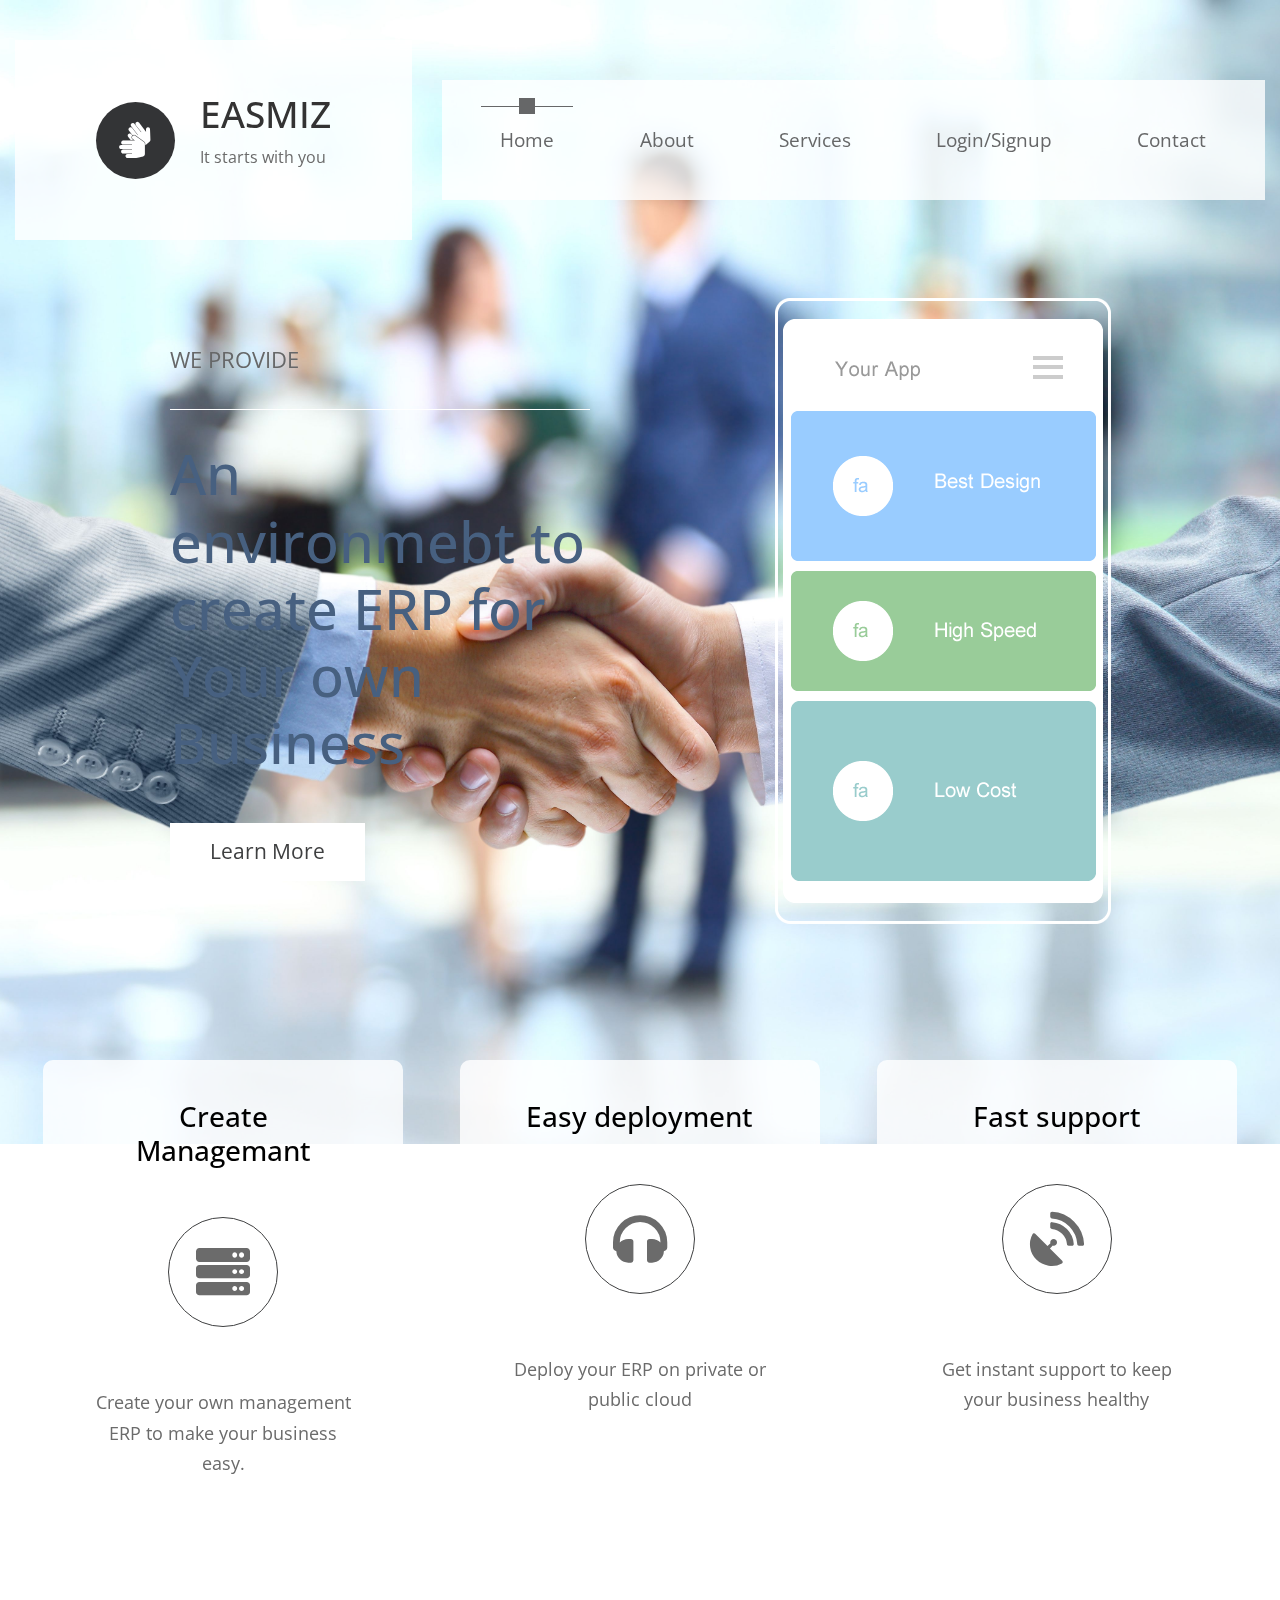
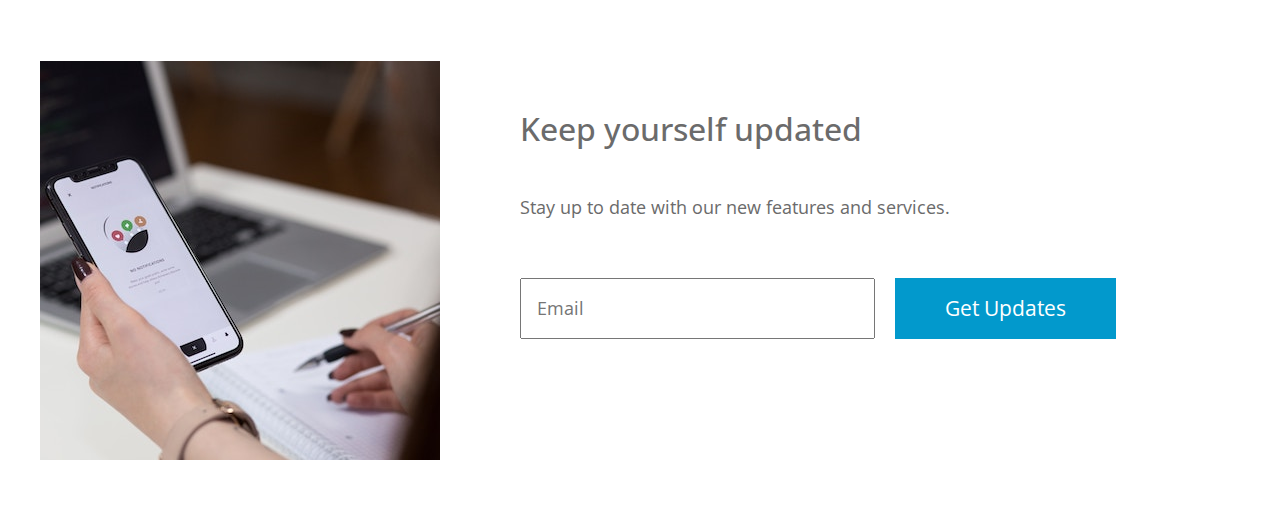
<file: index.html>
<!DOCTYPE html>
<html lang="en">
  <head>
    <meta charset="UTF-8" />
    <meta name="viewport" content="width=device-width, initial-scale=1.0" />
    <meta http-equiv="X-UA-Compatible" content="ie=edge" />
    <title>EASMIZ</title>

    <link rel="stylesheet" href="https://fonts.googleapis.com/css?family=Open+Sans:400,600" />
    <link rel="stylesheet" href="./css/all.min.css" />
    <link rel="stylesheet" href="./css/bootstrap.min.css" />
    <link rel="stylesheet" href="./css/templatemo-style.css" />
<!--
Parallo Template
https://templatemo.com/tm-534-parallo
-->
  </head>
  <body>
    <div class="parallax-window" data-parallax="scroll" data-image-src="./img/corporate-02.jpg">
      <div class="container-fluid">
        <div class="row tm-brand-row">
          <div class="col-lg-4 col-11">
            <div class="tm-brand-container tm-bg-white-transparent">
              <i class="fas fa-2x fa-sign-language tm-brand-icon"></i>
              <div class="tm-brand-texts">
                <h1 class="text-uppercase tm-brand-name">EASMIZ</h1>
                <p class="small">It starts with you</p>
              </div>
            </div>
          </div>
          <div class="col-lg-8 col-1">
            <div class="tm-nav">
              <nav class="navbar navbar-expand-lg navbar-light tm-bg-white-transparent tm-navbar">
                <button class="navbar-toggler" type="button"
                  data-toggle="collapse" data-target="#navbarNav"
                  aria-controls="navbarNav" aria-expanded="false" aria-label="Toggle navigation">
                  <span class="navbar-toggler-icon"></span>
                </button>
                <div class="collapse navbar-collapse" id="navbarNav">
                  <ul class="navbar-nav">
                    <li class="nav-item active">
                      <div class="tm-nav-link-highlight"></div>
                      <a class="nav-link" href="index.html">Home <span class="sr-only">(current)</span></a>
                    </li>
                    <li class="nav-item">
                      <div class="tm-nav-link-highlight"></div>
                      <a class="nav-link" href="./UI/about.html">About</a>
                    </li>
                    <li class="nav-item">
                      <div class="tm-nav-link-highlight"></div>
                      <a class="nav-link" href="./UI/services.html">Services</a>
                    </li>
                    <li class="nav-item">
                      <div class="tm-nav-link-highlight"></div>
                      <a class="nav-link" href="./UI/finalLogin.html">Login/Signup</a>
                    </li>
                    <li class="nav-item">
                      <div class="tm-nav-link-highlight"></div>
                      <a class="nav-link" href="./UI/contact.html">Contact</a>
                    </li>
                  </ul>
                </div>
              </nav>
            </div>
          </div>
        </div>

        <section class="row" id="tmHome">
          <div class="col-12 tm-home-container">
            <div class="text-white tm-home-left">
              <p class="text-uppercase tm-slogan">We Provide</p>
              <hr class="tm-home-hr" />
              <h2 class="tm-home-title">An environmebt to create ERP for Your own Business</h2>
              <p class="tm-home-text">
                
              </p>
              <a href="#tmFeatures" class="btn btn-primary">Learn More</a>
            </div>
            <div class="tm-home-right">
              <img src="./img/mobile-screen.png" alt="App on Mobile mockup" />
            </div>
          </div>
        </section>

        <!-- Features -->
        <div class="row" id="tmFeatures">
          <div class="col-lg-4">
            <div class="tm-bg-white-transparent tm-feature-box">
            <h3 class="tm-feature-name">Create Managemant</h3>
            
            <div class="tm-feature-icon-container">
                <i class="fas fa-3x fa-server"></i>
            </div>

            <p class="text-center">Create your own management ERP to make your business easy.</p>
            </div>
          </div>

          <div class="col-lg-4">
            <div class="tm-bg-white-transparent tm-feature-box">
                <h3 class="tm-feature-name">Easy deployment</h3>

                <div class="tm-feature-icon-container">
                    <i class="fas fa-3x fa-headphones"></i>
                </div>
                <p class="text-center">Deploy your ERP on private or public cloud 
                </p>
            </div>
          </div>

          <div class="col-lg-4">
            <div class="tm-bg-white-transparent tm-feature-box">
                <h3 class="tm-feature-name">Fast support</h3>

                <div class="tm-feature-icon-container">
                    <i class="fas fa-3x fa-satellite-dish"></i>
                </div>
                <p class="text-center">Get instant support to keep your business healthy
                </p>
            </div>
          </div>
        </div>
        <!-- Call to Action -->
        <section class="row" id="tmCallToAction">
          <div class="col-12 tm-call-to-action-col">
            <img src="./img/call-to-action.jpg" alt="Image" class="img-fluid tm-call-to-action-image" />
            <div class="tm-bg-white tm-call-to-action-text">
              <h2 class="tm-call-to-action-title">Keep yourself updated</h2>
              <p class="tm-call-to-action-description">
                Stay up to date with our new features and services.
              </p>
              <form action="#" method="get" class="tm-call-to-action-form">                
                <input name="email" type="email" class="tm-email-input" id="email" placeholder="Email" />
                <button type="submit" class="btn btn-secondary">Get Updates</button>
              </form>
            </div>
          </div>
        </section>

        <!-- Page footer -->
        <!-- <footer class="row">
          <p class="col-12 text-white text-center tm-copyright-text">
            Copyright &copy; 2020 App Landing Page. 
            Designed by <a href="#" class="tm-copyright-link">TemplateMo</a>
          </p>
        </footer> -->
      </div>
      <!-- .container-fluid -->
    </div>

    <script src="./js/jquery.min.js"></script>
    <script src="./js/parallax.min.js"></script>
    <script src="./js/bootstrap.min.js"></script>
  </body>
</html>
</file>
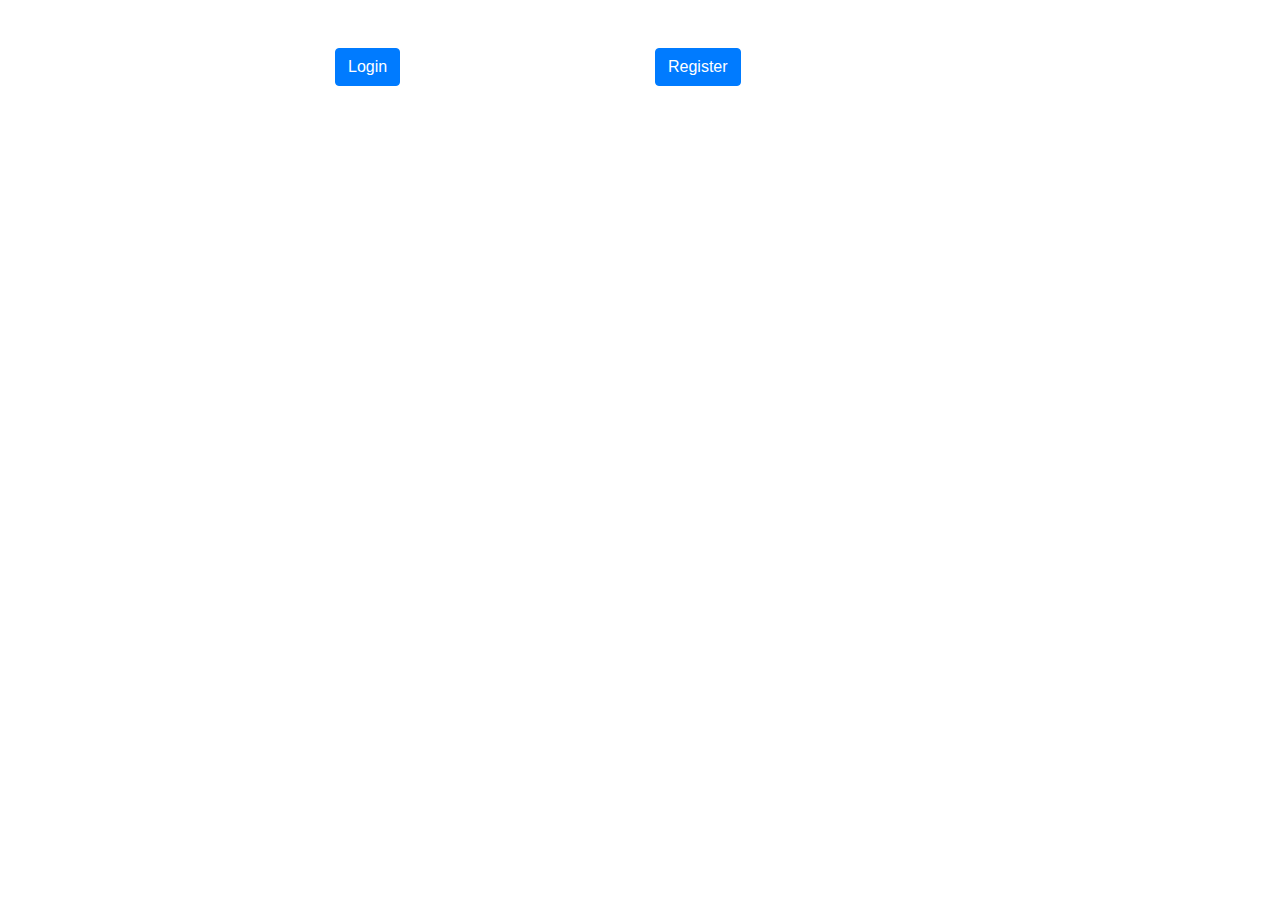
<file: first1.html>
<!doctype html>
<html lang="en">
  <head>
    <!--  meta tags -->
    <meta charset="utf-8">
    <meta name="viewport" content="width=device-width, initial-scale=1, shrink-to-fit=no">

    <!-- Bootstrap CSS -->
    <link rel="stylesheet" href="https://stackpath.bootstrapcdn.com/bootstrap/4.5.2/css/bootstrap.min.css" integrity="sha384-JcKb8q3iqJ61gNV9KGb8thSsNjpSL0n8PARn9HuZOnIxN0hoP+VmmDGMN5t9UJ0Z" crossorigin="anonymous">

    <title>Care9</title>
  </head>
  <body>
    <div class="container-fluid">
        <div class="row">
            <div class="col-md-3 offset-md-3 mt-5">
                <button type="button" class="btn btn-primary" data-toggle="modal" data-target="#login">
                    Login
                  </button>
            </div>
            <div class="col-md-3 mt-5">
                <button type="button" class="btn btn-primary" data-toggle="modal" data-target="#register">
                    Register
                  </button>
            </div>
        </div>
        <div class="modal fade" id="login" tabindex="-1" aria-labelledby="login" aria-hidden="true">
            <div class="modal-dialog">
                <div class="modal-content">
                    <div class="modal-body">
                        <form>
                            <div class="form-group">
                                <label for="exampleInputEmail1">Email address</label>
                                <input type="email" class="form-control " id="loginEmail" aria-describedby="emailHelp">
                            </div>
                            <div class="form-group">
                                <label for="exampleInputPassword1">Password</label>
                                <input type="password" class="form-control" id="loginPassword">
                              </div>
                              <button type="button" id="loginBtn" class="btn btn-primary">Submit</button>
                        </form>
                    </div>
                </div>
            </div>
        </div>
        <div class="modal fade" id="register" tabindex="-1" aria-labelledby="register" aria-hidden="true">
            <div class="modal-dialog">
                <div class="modal-content">
                    <div class="modal-body">
                        <form>
                            <div class="form-group">
                                <label class="col-form-label col-form-label-sm" for="name">Your Name</label>
                                <input type="text" class="form-control form-control-sm" id="name" aria-describedby="emailHelp" >
                            </div>
                            <div class="form-group row">
                                <div class="col-6">
                                    <label class="col-form-label col-form-label-sm" for="fname">Father's Name</label>
                                <input type="text" class="form-control form-control-sm" id="fname" aria-describedby="emailHelp" >
                                </div>
                                <div class="col-6">
                                    <label class="col-form-label col-form-label-sm" for="gname">Guardian's Name</label>
                                    <input type="text" class="form-control form-control-sm" id="gname" aria-describedby="emailHelp" >
                                </div>
                            </div>
                            <div class="form-group row">
                                <div class="col-6">
                                    <label class="col-form-label col-form-label-sm" for="cnumber">Contact Number</label>
                                    <input type="text" class="form-control form-control-sm" id="cnumber" aria-describedby="emailHelp" >
                                </div>
                                <div class="col-6">
                                    <label class="col-form-label col-form-label-sm" for="lnumber">LandNumber</label>
                                    <input type="text" class="form-control form-control-sm" id="lnumber" aria-describedby="emailHelp">
                                </div>
                            </div>
                            <div class="form-group row">
                                <div class="col-6">
                                    <label class="col-form-label col-form-label-sm" for="email">Email</label>
                                    <input type="email" class="form-control form-control-sm " id="email" aria-describedby="emailHelp" >
                                </div>
                                <div class="col-6">
                                    <label class="col-form-label col-form-label-sm" for="ldnumber">ID No</label>
                                    <input type="text" class="form-control form-control-sm " id="ldnumber" aria-describedby="emailHelp" >
                                </div>
                            </div>
                            <div class="form-group row">
                                <div class="col-6">
                                    <label class="col-form-label col-form-label-sm" for="password">Password</label>
                                    <input type="password" class="form-control form-control-sm " id="password" aria-describedby="emailHelp" >
                                </div>
                                <div class="col-6">
                                    <label class="col-form-label col-form-label-sm" for="cpassword">Confirm Password</label>
                                    <input type="password" class="form-control form-control-sm " id="cpassword" aria-describedby="emailHelp" >
                                </div>
                            </div>
                            <div class="form-group">
                                <label class="col-form-label col-form-label-sm" for="address">Address</label>
                                <textarea class="form-control form-control-sm" id="address" aria-describedby="emailHelp" rows="2" ></textarea>
                            </div>
                            <div class="form-group row">
                                <div class="col-4">
                                    <label class="col-form-label col-form-label-sm" for="classes">Class</label>
                                    <input type="text" class="form-control form-control-sm " id="classes" aria-describedby="emailHelp" >
                                </div>
                                <div class="col-4">
                                    <label class="col-form-label col-form-label-sm" for="section">Section</label>
                                    <input type="text" class="form-control form-control-sm " id="section" aria-describedby="emailHelp" >
                                </div>
                                <div class="col-4">
                                    <label class="col-form-label col-form-label-sm" for="ses">Session</label>
                                    <input type="text" class="form-control form-control-sm " id="ses" aria-describedby="emailHelp" >
                                </div>
                            </div>
                            <button type="button" id="submit" class="btn btn-primary">Submit</button>
                            <a href="./UI/regReqTable.html"><button type="button" id="getData" class="btn btn-success">Get all Registration</button></a>
                        </form>
                    </div>
                </div>
            </div>
        </div>

    </div>

    <!-- Optional JavaScript -->
    <!-- jQuery first, then Popper.js, then Bootstrap JS -->
    <script src="./assets/js/jquery-3.5.1.js"></script>
    <!-- <script src="https://code.jquery.com/jquery-3.5.1.slim.min.js" integrity="sha384-DfXdz2htPH0lsSSs5nCTpuj/zy4C+OGpamoFVy38MVBnE+IbbVYUew+OrCXaRkfj" crossorigin="anonymous"></script> -->
    <script src="./assets/js/controller.js"></script>
    <script src="https://cdn.jsdelivr.net/npm/popper.js@1.16.1/dist/umd/popper.min.js" integrity="sha384-9/reFTGAW83EW2RDu2S0VKaIzap3H66lZH81PoYlFhbGU+6BZp6G7niu735Sk7lN" crossorigin="anonymous"></script>
    <script src="https://stackpath.bootstrapcdn.com/bootstrap/4.5.2/js/bootstrap.min.js" integrity="sha384-B4gt1jrGC7Jh4AgTPSdUtOBvfO8shuf57BaghqFfPlYxofvL8/KUEfYiJOMMV+rV" crossorigin="anonymous"></script>
  </body>
</html>
</file>
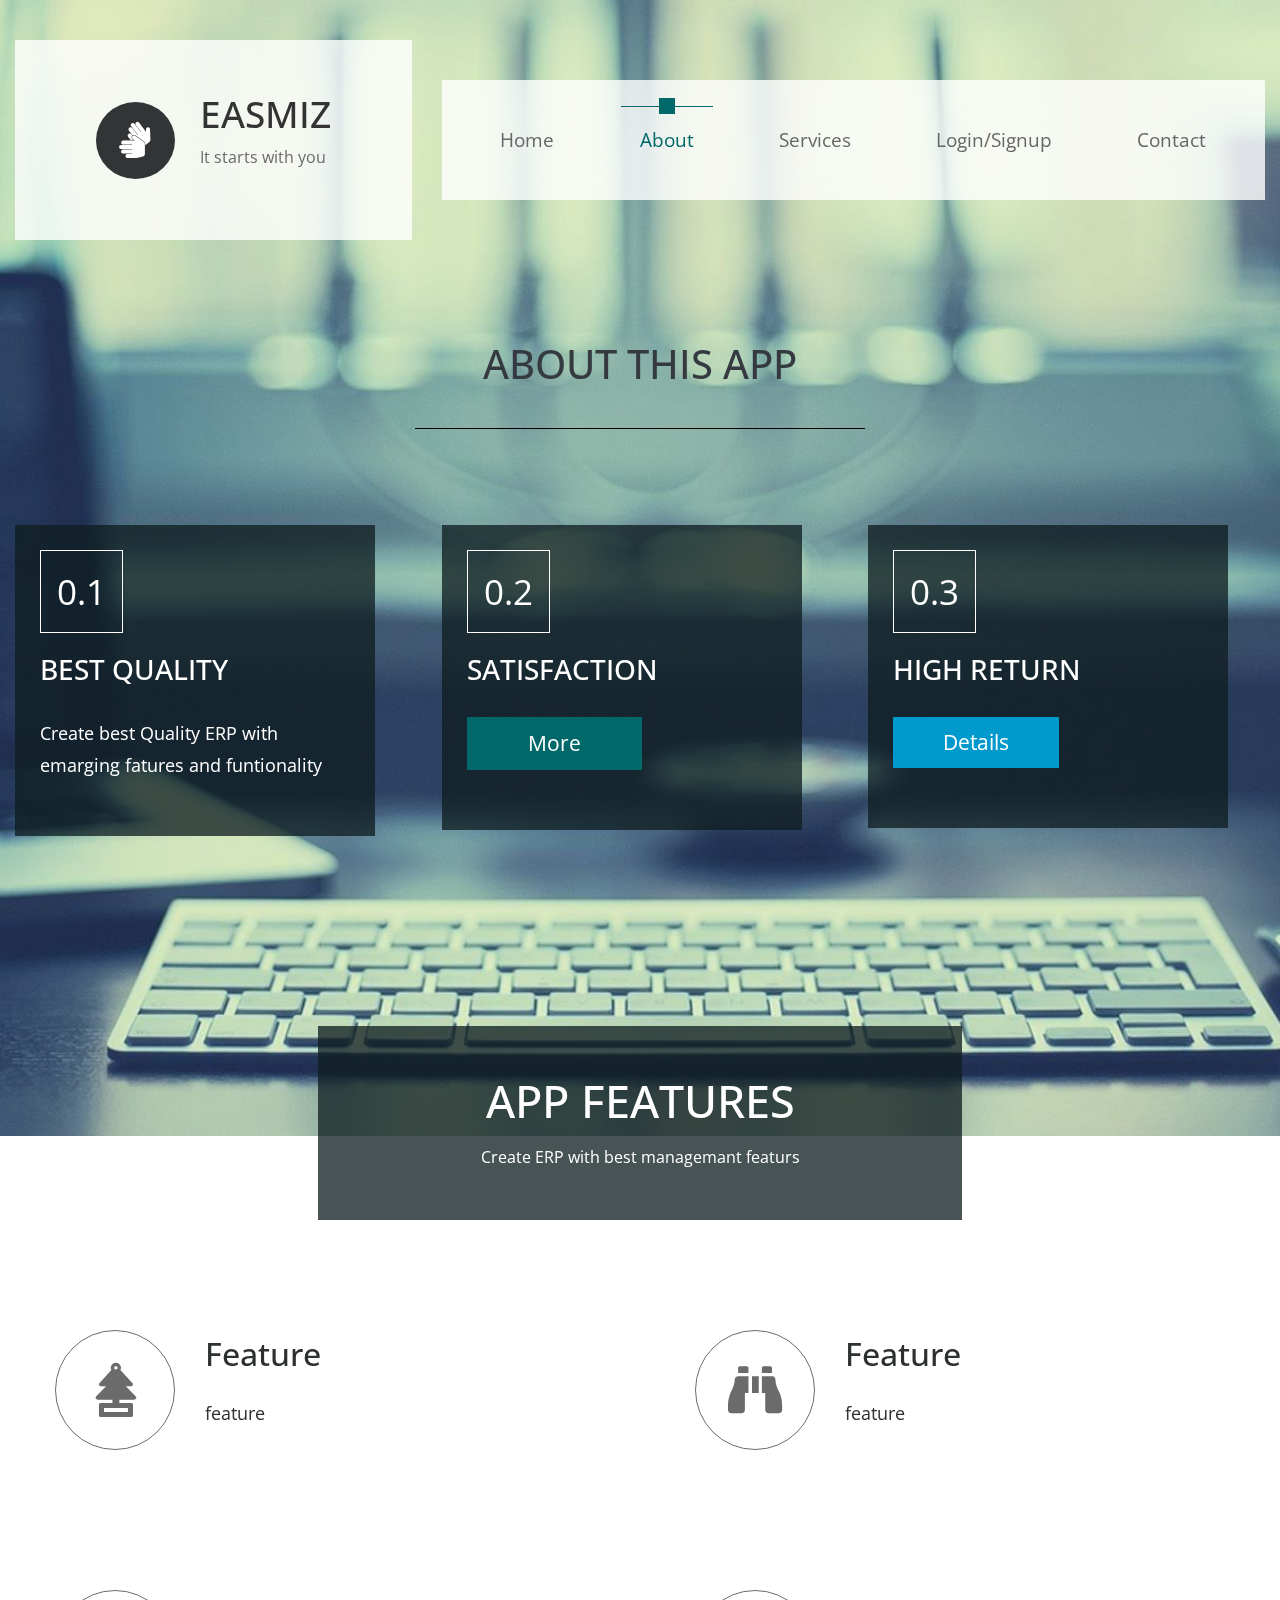
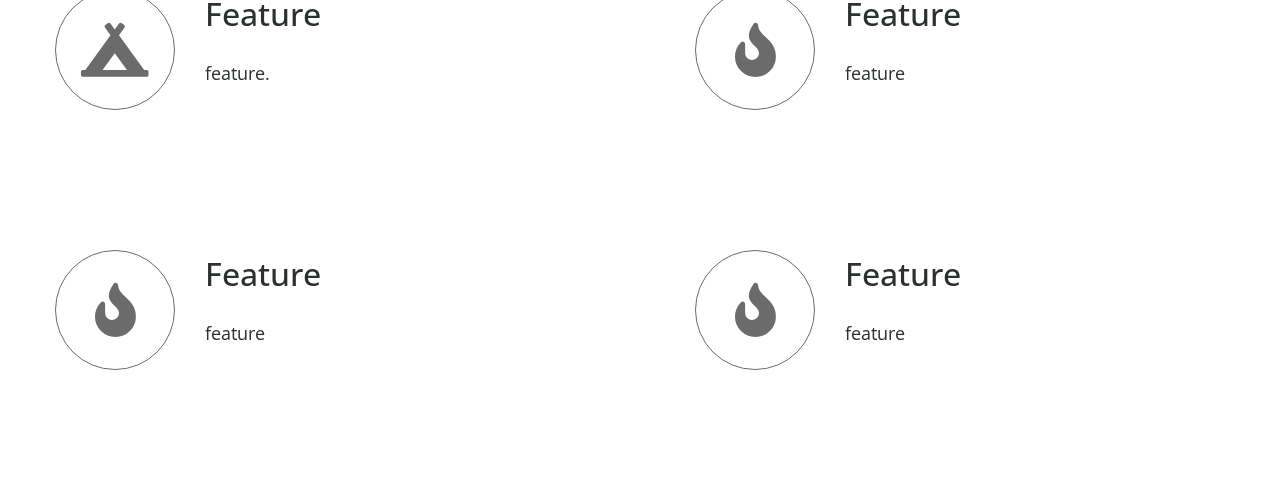
<file: UI/about.html>
<!DOCTYPE html>
<html lang="en">
  <head>
    <meta charset="UTF-8" />
    <meta name="viewport" content="width=device-width, initial-scale=1.0" />
    <meta http-equiv="X-UA-Compatible" content="ie=edge" />
    <title>EASMIZ</title>

    <link rel="stylesheet" href="https://fonts.googleapis.com/css?family=Open+Sans:400,600" />
    <link rel="stylesheet" href="../css/all.min.css" />
    <link rel="stylesheet" href="../css/bootstrap.min.css" />
    <link rel="stylesheet" href="../css/templatemo-style.css" />
  </head>
  <body id="aboutPage">
    <div class="parallax-window" data-parallax="scroll" data-image-src="../img/corporate-03.jpg">
      <div class="container-fluid">
        <div class="row tm-brand-row">
          <div class="col-lg-4 col-11">
            <div class="tm-brand-container tm-bg-white-transparent">
              <i class="fas fa-2x fa-sign-language tm-brand-icon"></i>
              <div class="tm-brand-texts">
                <h1 class="text-uppercase tm-brand-name">EASMIZ</h1>
                <p class="small">It starts with you</p>
              </div>
            </div>
          </div>
          <div class="col-lg-8 col-1">
            <div class="tm-nav">
              <nav class="navbar navbar-expand-lg navbar-light tm-bg-white-transparent tm-navbar">
                <button class="navbar-toggler" type="button"
                  data-toggle="collapse" data-target="#navbarNav"
                  aria-controls="navbarNav" aria-expanded="false" aria-label="Toggle navigation">
                  <span class="navbar-toggler-icon"></span>
                </button>
                <div class="collapse navbar-collapse" id="navbarNav">
                  <ul class="navbar-nav">
                    <li class="nav-item">
                      <div class="tm-nav-link-highlight"></div>
                      <a class="nav-link" href="../index.html">Home</a>
                    </li>
                    <li class="nav-item green-highlight active">
                      <div class="tm-nav-link-highlight"></div>
                      <a class="nav-link" href="./about.html">About <span class="sr-only">(current)</span></a>
                    </li>
                    <li class="nav-item">
                      <div class="tm-nav-link-highlight"></div>
                      <a class="nav-link" href="./services.html">Services</a>
                    </li>
                    <li class="nav-item">
                      <div class="tm-nav-link-highlight"></div>
                      <a class="nav-link" href="./finalLogin.html">Login/Signup</a>
                    </li>
                    <li class="nav-item">
                      <div class="tm-nav-link-highlight"></div>
                      <a class="nav-link" href="./contact.html">Contact</a>
                    </li>
                  </ul>
                </div>
              </nav>
            </div>
          </div>
        </div>

        <!-- About -->
        <section class="row" id="tmAbout">
          <header class="col-12 tm-about-header">
            <h2 class="text-uppercase text-center text-dark tm-about-page-title">About this app</h2>
            <hr class="tm-about-title-hr">
          </header>
          <div class="col-lg-4">
            <div class="tm-bg-black-transparent tm-about-box">
              <div class="tm-about-number-container">0.1</div>              
              <h3 class="tm-about-name">Best Quality</h3>
              <p class="tm-about-description">
                Create best Quality ERP with emarging fatures and funtionality 
              </p>
            </div>
          </div>

          <div class="col-lg-4">
            <div class="tm-bg-black-transparent tm-about-box">
              <div class="tm-about-number-container">0.2</div>              
              <h3 class="tm-about-name">Satisfaction</h3>
              <p class="tm-about-description">
                
              </p>
              <a href="#tmAppFeatures" class="btn btn-tertiary tm-btn-app-feature">More</a>
            </div>
          </div>

          <div class="col-lg-4">
            <div class="tm-bg-black-transparent tm-about-box">
              <div class="tm-about-number-container">0.3</div>              
              <h3 class="tm-about-name">High Return</h3>
              <p class="tm-about-description">
                
              </p>
              <p class="tm-about-description">
             	
              </p>
              <a href="#tmAppFeatures" class="btn btn-secondary tm-btn-app-feature">Details</a>
            </div>
          </div>
        </section>

        <!-- App Features -->
        <section id="tmAppFeatures">
            <div class="row">
                <header class="col-12 text-center text-white tm-bg-black-transparent p-5 tm-app-header">
                    <h2 class="text-uppercase mb-3 tm-app-feature-header">App Features</h2>
                    <p class="mb-0 small">Create ERP with best managemant featurs</p>
                </header>
            </div>

            <div class="row">
                <div class="col-lg-6">
                    <div class="tm-bg-white-transparent tm-app-feature-box">
                        <div class="tm-app-feature-icon-container">
                            <i class="fas fa-3x fa-air-freshener tm-app-feature-icon"></i>
                        </div>
                        <div class="tm-app-feature-description-box">
                            <h3 class="mb-4 tm-app-feature-title">Feature</h3>
                            <p class="tm-app-feature-description">feature</p>
                        </div>
                    </div>
                </div>

                <div class="col-lg-6">
                    <div class="tm-bg-white-transparent tm-app-feature-box">
                        <div class="tm-app-feature-icon-container">
                            <i class="fas fa-3x fa-binoculars tm-app-feature-icon"></i>
                        </div>
                        <div class="tm-app-feature-description-box">
                            <h3 class="mb-4 tm-app-feature-title">Feature</h3>
                            <p class="tm-app-feature-description">feature</p>
                        </div>
                    </div>
                </div>

                <div class="col-lg-6">
                    <div class="tm-bg-white-transparent tm-app-feature-box">
                        <div class="tm-app-feature-icon-container">
                            <i class="fas fa-3x fa-campground tm-app-feature-icon"></i>
                        </div>
                        <div class="tm-app-feature-description-box">
                            <h3 class="mb-4 tm-app-feature-title">Feature</h3>
                            <p class="tm-app-feature-description">feature.</p>
                        </div>
                    </div>
                </div>

                <div class="col-lg-6">
                    <div class="tm-bg-white-transparent tm-app-feature-box">
                        <div class="tm-app-feature-icon-container">
                            <i class="fas fa-3x fa-fire tm-app-feature-icon"></i>
                        </div>
                        <div class="tm-app-feature-description-box">
                            <h3 class="mb-4 tm-app-feature-title">Feature</h3>
                            <p class="tm-app-feature-description">feature</p>
                        </div>
                    </div>
                </div>
                <div class="col-lg-6">
                  <div class="tm-bg-white-transparent tm-app-feature-box">
                      <div class="tm-app-feature-icon-container">
                          <i class="fas fa-3x fa-fire tm-app-feature-icon"></i>
                      </div>
                      <div class="tm-app-feature-description-box">
                          <h3 class="mb-4 tm-app-feature-title">Feature</h3>
                          <p class="tm-app-feature-description">feature</p>
                      </div>
                    </div>
                </div>
                <div class="col-lg-6">
                  <div class="tm-bg-white-transparent tm-app-feature-box">
                      <div class="tm-app-feature-icon-container">
                          <i class="fas fa-3x fa-fire tm-app-feature-icon"></i>
                      </div>
                      <div class="tm-app-feature-description-box">
                          <h3 class="mb-4 tm-app-feature-title">Feature</h3>
                          <p class="tm-app-feature-description">feature</p>
                      </div>
                    </div>
                </div>
            </div>
          
        </section>

        <!-- Page footer -->
        <!-- <footer class="row">
          <p class="col-12 text-white text-center tm-copyright-text">
            Copyright &copy; 2020 App Landing Page. 
            Designed by <a href="#" class="tm-copyright-link">TemplateMo</a>
          </p>
        </footer> -->
      </div>
      <!-- .container-fluid -->
    </div>

    <script src="../js/jquery.min.js"></script>
    <script src="../js/parallax.min.js"></script>
    <script src="../js/bootstrap.min.js"></script>
  </body>
</html>
</file>
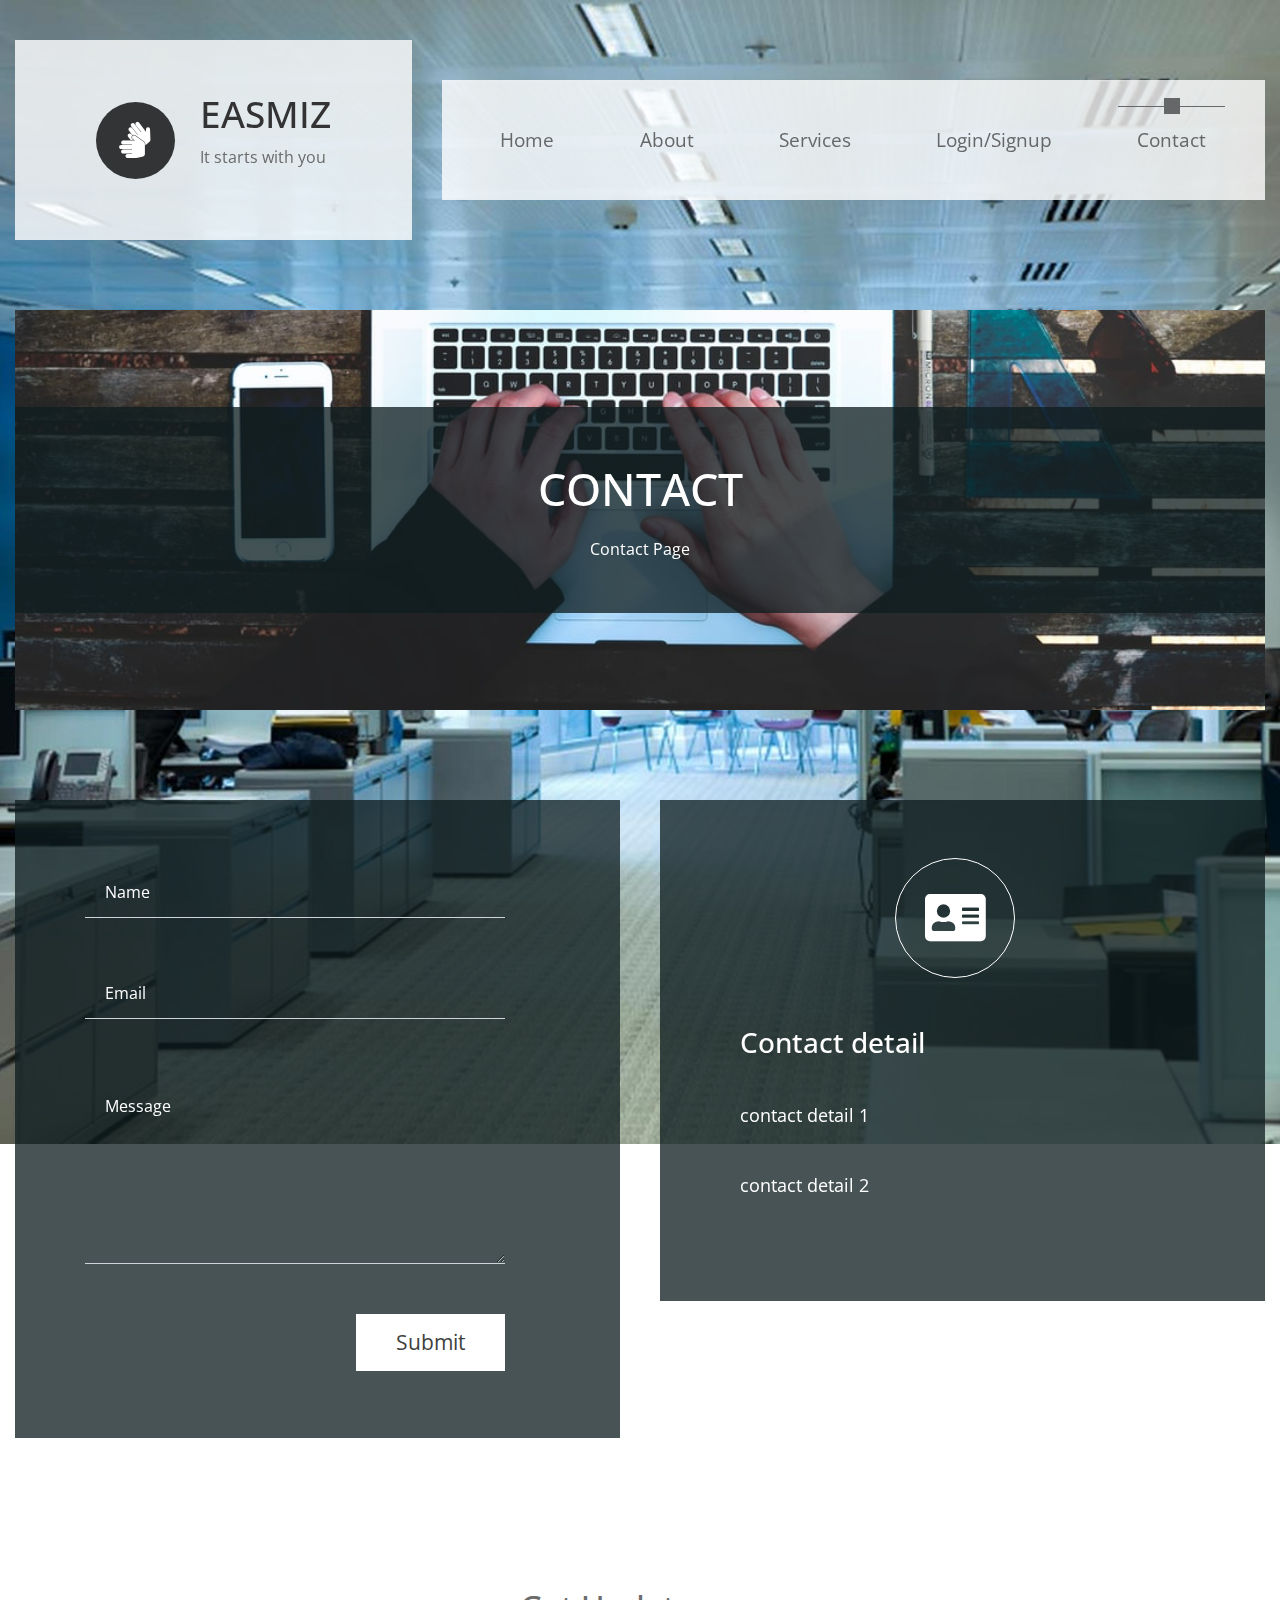
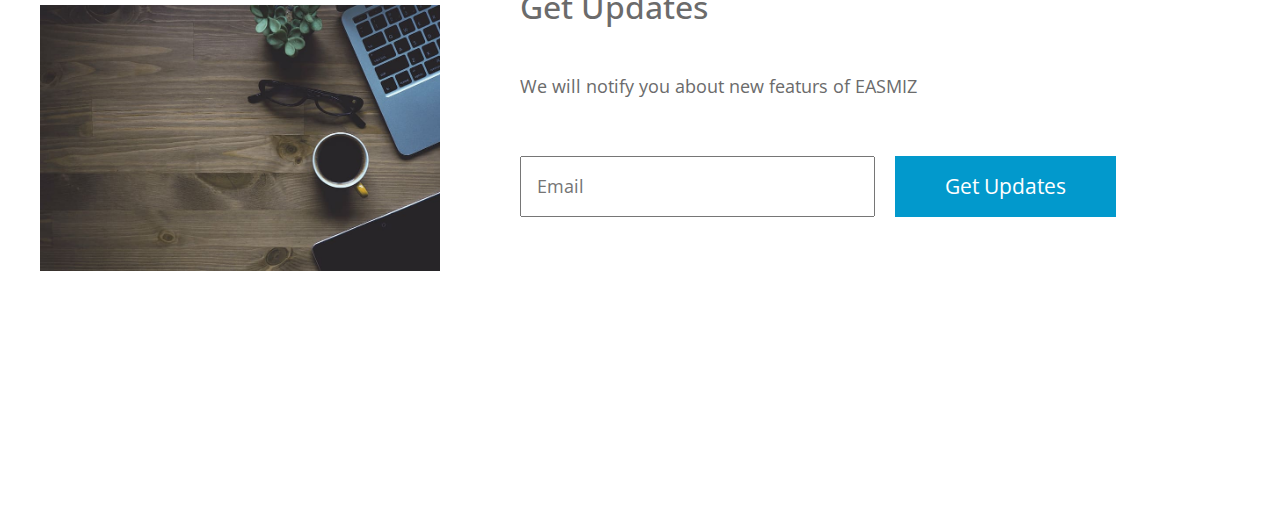
<file: UI/contact.html>
<!DOCTYPE html>
<html lang="en">
  <head>
    <meta charset="UTF-8" />
    <meta name="viewport" content="width=device-width, initial-scale=1.0" />
    <meta http-equiv="X-UA-Compatible" content="ie=edge" />
    <title>EASMIZ</title>

    <link rel="stylesheet" href="https://fonts.googleapis.com/css?family=Open+Sans:400,600" />
    <link rel="stylesheet" href="../css/all.min.css" />
    <link rel="stylesheet" href="../css/bootstrap.min.css" />
    <link rel="stylesheet" type="text/css" href="../slick/slick.css"/>    
    <link rel="stylesheet" type="text/css" href="../slick/slick-theme.css"/>
    <link rel="stylesheet" href="../css/templatemo-style.css" />
  </head>
<!--
Parallo Template
https://templatemo.com/tm-534-parallo
-->
  <body id="servicesPage">
    <div class="parallax-window" data-parallax="scroll" data-image-src="../img/corporate-04.jpg">
      <div class="container-fluid">
        <div class="row tm-brand-row">
          <div class="col-lg-4 col-11">
            <div class="tm-brand-container tm-bg-white-transparent">
              <i class="fas fa-2x fa-sign-language tm-brand-icon"></i>
              <div class="tm-brand-texts">
                <h1 class="text-uppercase tm-brand-name">EASMIZ</h1>
                <p class="small">It starts with you</p>
              </div>
            </div>
          </div>
          <div class="col-lg-8 col-1">
            <div class="tm-nav">
              <nav class="navbar navbar-expand-lg navbar-light tm-bg-white-transparent tm-navbar">
                <button class="navbar-toggler" type="button"
                  data-toggle="collapse" data-target="#navbarNav"
                  aria-controls="navbarNav" aria-expanded="false" aria-label="Toggle navigation">
                  <span class="navbar-toggler-icon"></span>
                </button>
                <div class="collapse navbar-collapse" id="navbarNav">
                  <ul class="navbar-nav">
                    <li class="nav-item">
                      <div class="tm-nav-link-highlight"></div>
                      <a class="nav-link" href="../index.html">Home</span></a>
                    </li>
                    <li class="nav-item">
                      <div class="tm-nav-link-highlight"></div>
                      <a class="nav-link" href="about.html">About <span class="sr-only">(current)</span></a>
                    </li>
                    <li class="nav-item">
                      <div class="tm-nav-link-highlight"></div>
                      <a class="nav-link" href="services.html">Services</a>
                    </li>
                    <li class="nav-item">
                      <div class="tm-nav-link-highlight"></div>
                      <a class="nav-link" href="./finalLogin.html">Login/Signup</a>
                    </li>
                    <li class="nav-item active">
                      <div class="tm-nav-link-highlight"></div>
                      <a class="nav-link" href="contact.html">Contact</a>
                    </li>
                  </ul>
                </div>
              </nav>
            </div>
          </div>
        </div>

        <!-- Testimonials header -->
        <section class="row" id="tmServices">
          <div class="col-12">
            <div class="parallax-window tm-services-parallax-header tm-testimonials-parallax-header"
                 data-parallax="scroll"
                 data-z-index="101"
                 data-image-src="../img/corporate-05.jpg">

                 <div class="tm-bg-black-transparent text-center tm-services-header tm-testimonials-header">
                    <h2 class="text-uppercase tm-services-page-title tm-testimonials-page-title">Contact</h2>
                    <p class="tm-services-description mb-0 small">
                        Contact Page
                    </p>
                </div>
            </div>
          </div>   
        </section>

        <section class="row tm-contact-row">
            <div class="col-lg-6 tm-contact-col-left">
                <form action="#" method="POST" id="tmContactForm" class="tm-bg-black-transparent tm-contact-form">
                  <div class="form-group">
                    <input type="text" id="contact_name" name="contact_name" class="form-control rounded-0 border-top-0 border-right-0 border-left-0" placeholder="Name" required="">
                  </div>
                  <div class="form-group">
                    <input type="email" id="contact_email" name="contact_email" class="form-control rounded-0 border-top-0 border-right-0 border-left-0" placeholder="Email" required="">
                  </div>
                  <div class="form-group">
                    <textarea rows="6" id="contact_message" name="contact_message" class="form-control rounded-0 border-top-0 border-right-0 border-left-0" placeholder="Message" required=""></textarea>
                  </div>
                  <div class="text-right">
                    <button type="submit" class="btn btn-primary tm-btn-submit rounded-0">
                      Submit
                    </button>
                  </div>
                </form>
            </div>
            <div class="col-lg-6 tm-contact-col-right">
                <div class="tm-bg-black-transparent tm-contact-text">
                            
                    <i class="mx-auto mb-5 fas fa-3x fa-address-card tm-app-feature-icon"></i>
                    
                    <h3 class="tm-service-tab-title">Contact detail</h3>
                    <p class="tm-service-tab-p">
                        contact detail 1
                    </p>                            
                    <p class="mb-0">
                        contact detail 2
                    </p>
                </div>
            </div>
        </section>

        <!-- Call to Action -->
        <section class="row tm-testimonials-cta" id="tmCallToAction">
          <div class="col-12 tm-call-to-action-col">
            <img src="../img/corporate-06.jpg" alt="Image" class="img-fluid tm-call-to-action-image" />
            <div class="tm-bg-white tm-call-to-action-text">
              <h2 class="tm-call-to-action-title">Get Updates</h2>
              <p class="tm-call-to-action-description">
                We will notify you about new featurs of EASMIZ 
              </p>
              <form action="#" method="get" class="tm-call-to-action-form">                
                <input name="email" type="email" class="tm-email-input" id="email" placeholder="Email" />
                <button type="submit" class="btn btn-secondary">Get Updates</button>
              </form>
            </div>
          </div>
        </section>

        <!-- Page footer -->
        <!-- <footer class="row">
          <p class="col-12 text-white text-center tm-copyright-text">
            Copyright &copy; 2020 App Landing Page. 
            Designed by <a href="#" class="tm-copyright-link">TemplateMo</a>
          </p>
        </footer> -->
      </div>
      <!-- .container-fluid -->
    </div>

    <script src="../js/jquery.min.js"></script>
    <script src="../js/parallax.min.js"></script>
    <script src="../js/bootstrap.min.js"></script>
    <script src="../slick/slick.min.js"></script>
    <script>
        $(function(){
            $('.tabgroup > div').hide();
            $('.tabgroup > div:first-of-type').show();  
            $('.tabs a').click(function(e){
              e.preventDefault();
              var $this = $(this),
                  tabgroup = '#'+$this.parents('.tabs').data('tabgroup'),
                  others = $this.closest('li').siblings().children('a'),
                  target = $this.attr('href');
              others.removeClass('active');
              $this.addClass('active');
              $(tabgroup).children('div').hide();
              $(target).show();

              // Scroll to tab content (for mobile)
              if($(window).width() < 992) {
                  $('html, body').animate({
                      scrollTop: $("#first-tab-group").offset().top
                  }, 200);    
              }              
            })

            $('.tm-carousel').slick({
                dots: true,
                  infinite: false,
                  arrows: false,
                  speed: 300,
                  slidesToShow: 3,
                  slidesToScroll: 2,
                  responsive: [
                    {
                      breakpoint: 1024,
                      settings: {
                          arrows: false,
                        slidesToShow: 2,
                        slidesToScroll: 1,
                        infinite: true,
                        dots: true
                      }
                    },
                    {
                      breakpoint: 600,
                      settings: {
                          arrows: false,
                        slidesToShow: 1,
                        slidesToScroll: 1
                      }
                    },
                    {
                      breakpoint: 480,
                      settings: {
                          arrows: false,
                        slidesToShow: 1,
                        slidesToScroll: 1
                      }
                    }
                    // You can unslick at a given breakpoint now by adding:
                    // settings: "unslick"
                    // instead of a settings object
                  ]
            });  
        });
    </script>
  </body>
</html>
</file>
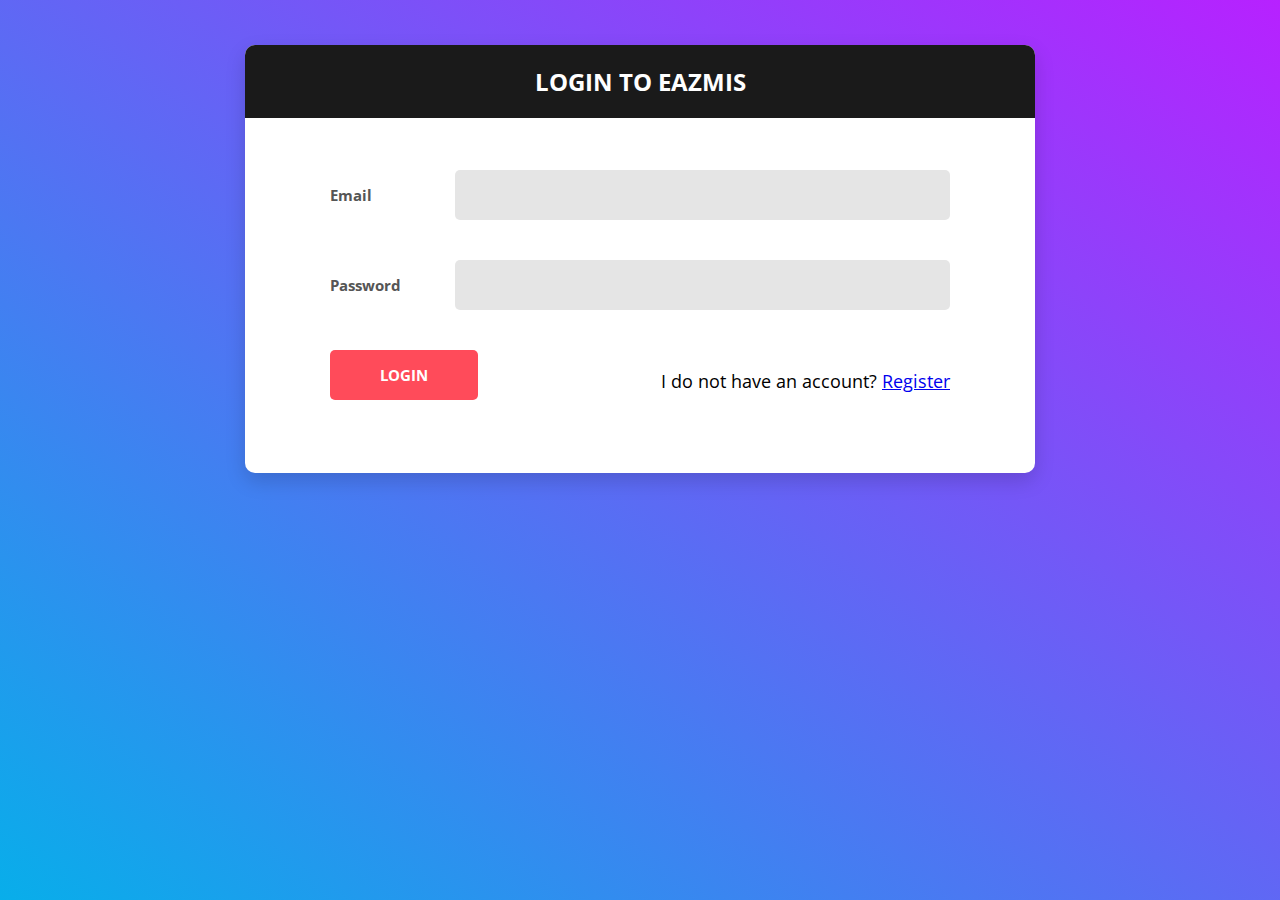
<file: UI/finalLogin.html>
<!DOCTYPE html>
<html lang="en">

<head>
    <!-- Required meta tags-->
    <meta charset="UTF-8">
    <meta name="viewport" content="width=device-width, initial-scale=1, shrink-to-fit=no">
    <meta name="description" content="Colorlib Templates">
    <meta name="author" content="Colorlib">
    <meta name="keywords" content="Colorlib Templates">

    <!-- Title Page-->
    <title>EazMIS</title>

    <!-- Icons font CSS-->
    <link href="../vendor/mdi-font/css/material-design-iconic-font.min.css" rel="stylesheet" media="all">
    <link href="../vendor/font-awesome-4.7/css/font-awesome.min.css" rel="stylesheet" media="all">
    <!-- Font special for pages-->
    <link href="https://fonts.googleapis.com/css?family=Open+Sans:300,300i,400,400i,600,600i,700,700i,800,800i" rel="stylesheet">

    <!-- Vendor CSS-->
    <link href="../vendor/select2/select2.min.css" rel="stylesheet" media="all">
    <link href="../vendor/datepicker/daterangepicker.css" rel="stylesheet" media="all">

    <!-- Main CSS-->
    <link href="../css/main.css" rel="stylesheet" media="all">
    <script src="../js/jquery.min.js"></script>
    <script>
        $(document).ready(function() {
            localStorage.setItem("userId",null);
        });
    </script>
</head>

<body>
    <div class="page-wrapper bg-gra-03 p-t-45 p-b-50">
        <div class="wrapper wrapper--w790">
            <div class="card card-5">
                <div class="card-heading">
                    <h2 class="title">Login to EAZMIS</h2>
                </div>
                <div class="card-body">
                    <form method="POST">
                        
                        <div class="form-row">
                            <div class="name">Email</div>
                            <div class="value">
                                <div class="input-group">
                                    <input class="input--style-5" type="email" name="email" id="loginEmail">
                                </div>
                            </div>
                        </div>
                        <div class="form-row">
                            <div class="name">Password</div>
                            <div class="value">
                                <div class="input-group">
                                    <input class="input--style-5" type="password" name="password" id="loginPassword">
                                </div>
                            </div>
                        </div>
                       
                        <div class="row row-space">
                            <div class="col-md-4">
                                <button class="btn btn--radius-2 btn--red" type="button" id="loginBtn">Login</button>
                            </div>
                            <div class="col-md-6">
                                <br><h4>I do not have an account? <a href="./register.html">Register</a></h4>
                            </div>
                        </div>
                    </form>
                </div>
            </div>
        </div>
    </div>

    <!-- Jquery JS-->
    
    
    <script src="../js/controller.js"></script>
    <!-- Vendor JS-->
    <script src="../vendor/select2/select2.min.js"></script>
    <script src="../vendor/datepicker/moment.min.js"></script>
    <script src="../vendor/datepicker/daterangepicker.js"></script>

    <!-- Main JS-->
    <script src="../js/global.js"></script>

</body><!-- This templates was made by Colorlib (https://colorlib.com) -->

</html>
<!-- end document-->
</file>
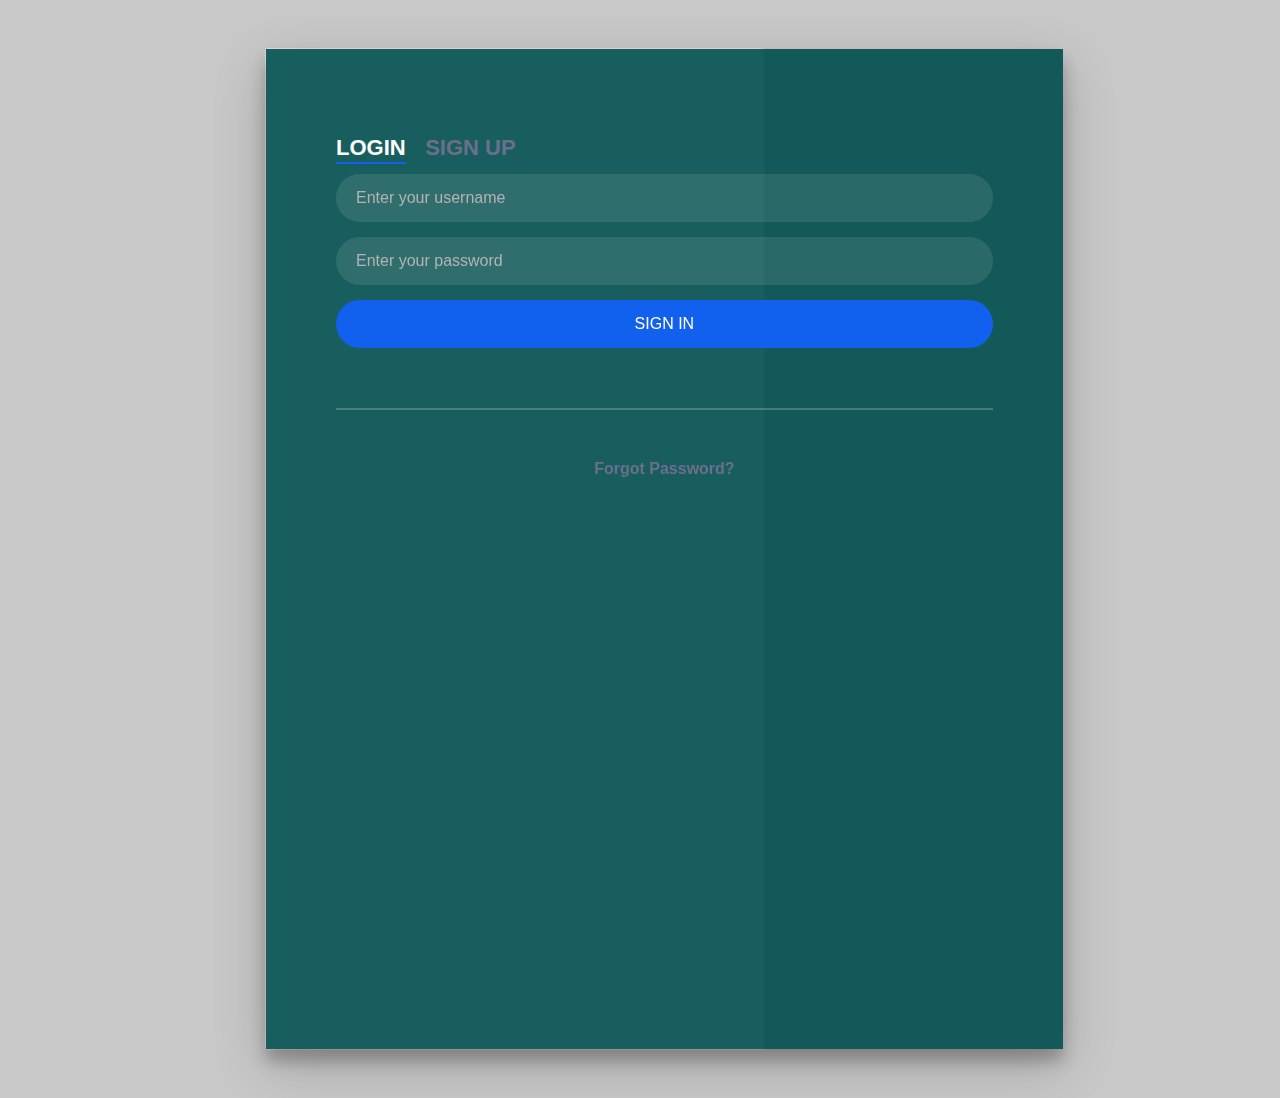
<file: UI/login.html>
<html lang="en">
<head>
    <meta charset="UTF-8">
    <meta name="viewport" content="width=device-width, initial-scale=1.0">
    <script src="../js/jquery.min.js"></script>
    <!-- <script src="https://code.jquery.com/jquery-3.5.1.slim.min.js" integrity="sha384-DfXdz2htPH0lsSSs5nCTpuj/zy4C+OGpamoFVy38MVBnE+IbbVYUew+OrCXaRkfj" crossorigin="anonymous"></script> -->
    <script src="../js/controller.js"></script>
    <script src="https://cdn.jsdelivr.net/npm/popper.js@1.16.1/dist/umd/popper.min.js" integrity="sha384-9/reFTGAW83EW2RDu2S0VKaIzap3H66lZH81PoYlFhbGU+6BZp6G7niu735Sk7lN" crossorigin="anonymous"></script>
    <script src="https://stackpath.bootstrapcdn.com/bootstrap/4.5.2/js/bootstrap.min.js" integrity="sha384-B4gt1jrGC7Jh4AgTPSdUtOBvfO8shuf57BaghqFfPlYxofvL8/KUEfYiJOMMV+rV" crossorigin="anonymous"></script>
    <link rel="stylesheet" href="https://stackpath.bootstrapcdn.com/bootstrap/4.5.2/css/bootstrap.min.css" integrity="sha384-JcKb8q3iqJ61gNV9KGb8thSsNjpSL0n8PARn9HuZOnIxN0hoP+VmmDGMN5t9UJ0Z" crossorigin="anonymous">
    <link rel="stylesheet" href="../css/custom.css">
    <title>EazMIS</title>
</head>
<body>

    <div class="overlay"></div>
    <section class="my-5">
        <div class="container">
            <div class="row">
                <div class="col-md-10 mx-auto p-0">
                    <div class="card">
                        <div class="login-box">
                            <div class="login-snip"> <input id="tab-1" type="radio" name="tab" class="sign-in" checked><label for="tab-1" class="tab">Login</label> <input id="tab-2" type="radio" name="tab" class="sign-up"><label for="tab-2" class="tab">Sign Up</label>
                                <div class="login-space">
                                    <div class="login">
                                        <div class="group">  <input id="loginEmail" type="text" class="input" placeholder="Enter your username"> </div>
                                        <div class="group">  <input id="loginPassword" type="password" class="input" data-type="password" placeholder="Enter your password"> </div>
                                        
                                        <div class="group"> <input type="submit" id="loginBtn" class="button" value="Sign In"> </div>
                                        <div class="hr"></div>
                                        <div class="foot"> <a href="#">Forgot Password?</a> </div>
                                    </div>

                                    <div class="sign-up-form">
                                        <div class="group">  <input id="name" type="text" class="input" placeholder="Enter your name"> </div>
                                        <div class="group">  <input id="fname" type="text" class="input" placeholder="Enter your father's name"> </div>
                                        <div class="group">  <input id="gname" type="text" class="input" placeholder="Enter your guardin's name"> </div>
                                        <div class="group">  <input id="cnumber" type="text" class="input" placeholder="Enter your contact number"> </div>
                                        <div class="group">  <input id="lnumber" type="text" class="input" placeholder="Enter alternet number"> </div>
                                        <div class="group">  <input id="email" type="email" class="input" placeholder="Enter email id"> </div>
                                        <div class="group">  <input id="ldnumber" type="text" class="input" placeholder="Enter PAN number"> </div>
                                        <div class="group">  <input id="password" type="password" class="input" placeholder="Enter password"> </div>
                                        <div class="group">  <input id="cpassword" type="password" class="input" placeholder="Confirm password"> </div>
                                        <div class="group">  <input id="address" type="text" class="input" placeholder="Enter address"> </div>
                                        <div class="row">
                                            <div class="col-md-4">
                                                <div class="group">  <input id="classes" type="text" class="input" placeholder="Enter class"> </div>
                                            </div>
                                            <div class="col-md-4">
                                                <div class="group">  <input id="section" type="text" class="input" placeholder="Enter section"> </div>
                                            </div>
                                            <div class="col-md-4">
                                                <div class="group">  <input id="ses" type="text" class="input" placeholder="Enter session"> </div>
                                            </div>
                                        </div>
                                        
                                        <div class="group"> <input type="submit" class="button" id="submit" value="Sign Up"> </div>
                                        
                                    </div>
                                </div>
                            </div>
                        </div>
                    </div>
                </div>
            </div>
        </div>
    </section>

</body>
</html>
</file>
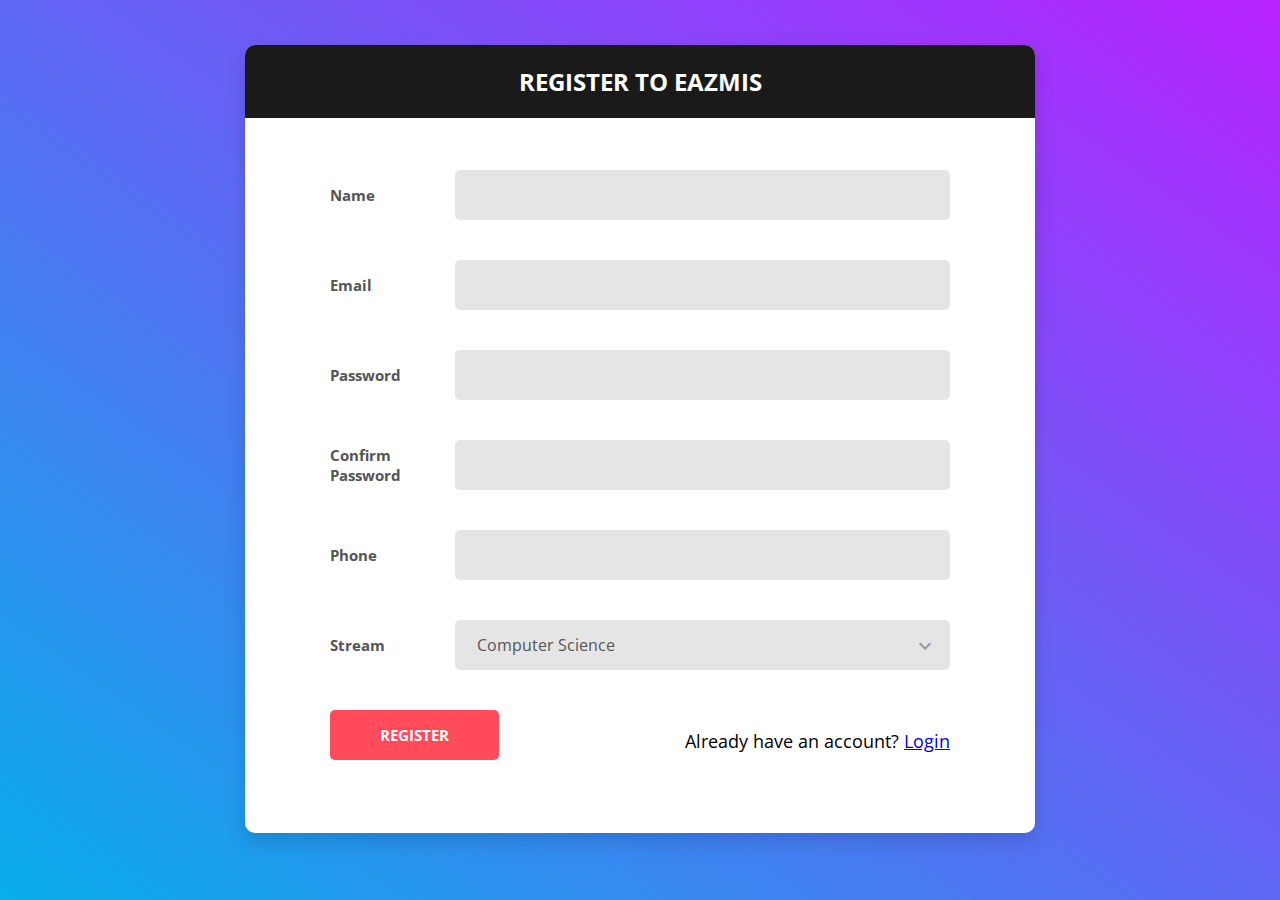
<file: UI/register.html>
<!DOCTYPE html>
<html lang="en">

<head>
    <!-- Required meta tags-->
    <meta charset="UTF-8">
    <meta name="viewport" content="width=device-width, initial-scale=1, shrink-to-fit=no">
    <meta name="description" content="Colorlib Templates">
    <meta name="author" content="Colorlib">
    <meta name="keywords" content="Colorlib Templates">

    <!-- Title Page-->
    <title>EazMIS</title>

    <!-- Icons font CSS-->
    <link href="../vendor/mdi-font/css/material-design-iconic-font.min.css" rel="stylesheet" media="all">
    <link href="../vendor/font-awesome-4.7/css/font-awesome.min.css" rel="stylesheet" media="all">
    <!-- Font special for pages-->
    <link href="https://fonts.googleapis.com/css?family=Open+Sans:300,300i,400,400i,600,600i,700,700i,800,800i" rel="stylesheet">

    <!-- Vendor CSS-->
    <link href="../vendor/select2/select2.min.css" rel="stylesheet" media="all">
    <link href="../vendor/datepicker/daterangepicker.css" rel="stylesheet" media="all">

    <!-- Main CSS-->
    <link href="../css/main.css" rel="stylesheet" media="all">
    <script src="../js/jquery.min.js"></script>
    <script>
        $(document).ready(function() {
            localStorage.setItem("userId",null);
        });
    </script>
</head>

<body>
    <div class="page-wrapper bg-gra-03 p-t-45 p-b-50">
        <div class="wrapper wrapper--w790">
            <div class="card card-5">
                <div class="card-heading">
                    <h2 class="title">Register to EAZMIS</h2>
                </div>
                <div class="card-body">
                    <form method="POST">
                        <div class="form-row">
                            <div class="name">Name</div>
                            <div class="value">
                                <div class="input-group">
                                    <input class="input--style-5" type="text" name="name" id="name">
                                </div>
                            </div>
                        </div>
                        <div class="form-row">
                            <div class="name">Email</div>
                            <div class="value">
                                <div class="input-group">
                                    <input class="input--style-5" type="email" name="email" id="email">
                                </div>
                            </div>
                        </div>
                        <div class="form-row">
                            <div class="name">Password</div>
                            <div class="value">
                                <div class="input-group">
                                    <input class="input--style-5" type="password" name="password" id="password">
                                </div>
                            </div>
                        </div>
                        <div class="form-row">
                            <div class="name">Confirm Password</div>
                            <div class="value">
                                <div class="input-group">
                                    <input class="input--style-5" type="password" name="confirm Password" id="cpassword">
                                </div>
                            </div>
                        </div>
                        <div class="form-row">
                            <div class="name">Phone</div>
                            <div class="value">
                                <div class="input-group">
                                    <input class="input--style-5" type="text" name="phone" id="cnumber">
                                </div>
                            </div>
                        </div>
                        <div class="form-row">
                            <div class="name">Stream</div>
                            <div class="value">
                                <div class="input-group">
                                    <div class="rs-select2 js-select-simple select--no-search">
                                        <select name="subject" id="stream">
                                            
                                            <option value="computer science">Computer Science</option>
                                            <option value="civil engineering">Civil Engineering</option>
                                            <option value="mechanical engineering">Mechanical Engineering</option>
                                        </select>
                                        <div class="select-dropdown"></div>
                                    </div>
                                </div>
                            </div>
                        </div>
                        <div class="row row-space">
                            <div class="col-md-4">
                                <button class="btn btn--radius-2 btn--red" type="submit" id="register">Register</button>
                            </div>
                            <div class="col-md-6">
                                <br><h4>Already have an account? <a href="./finalLogin.html">Login</a></h4>
                            </div>
                        </div>
                    </form>
                </div>
            </div>
        </div>
    </div>

    <!-- Jquery JS-->
    
    <script src="../js/controller.js"></script>
    <!-- Vendor JS-->
    <script src="../vendor/select2/select2.min.js"></script>
    <script src="../vendor/datepicker/moment.min.js"></script>
    <script src="../vendor/datepicker/daterangepicker.js"></script>

    <!-- Main JS-->
    <script src="../js/global.js"></script>

    <script>
        $(document).ready(function() {
            $("#email").change(function() {
                var email = $("#email").val();
                $.ajax({
                    type:"GET", 
                    url: "https://db-care9-com.herokuapp.com/regData", 
                    success: function(data) {
                            //var data = JSON.stringify(data);
                            var x = 0;
                            console.log(data);
                            for(var c=0;c<data.length;c++) {
                                if(email == data[c].email) {
                                    alert("mail already registered");
                                    $("#email").val("");
                                }
                            }
                        }
                })
            })
        })
    </script>

</body><!-- This templates was made by Colorlib (https://colorlib.com) -->

</html>
<!-- end document-->
</file>
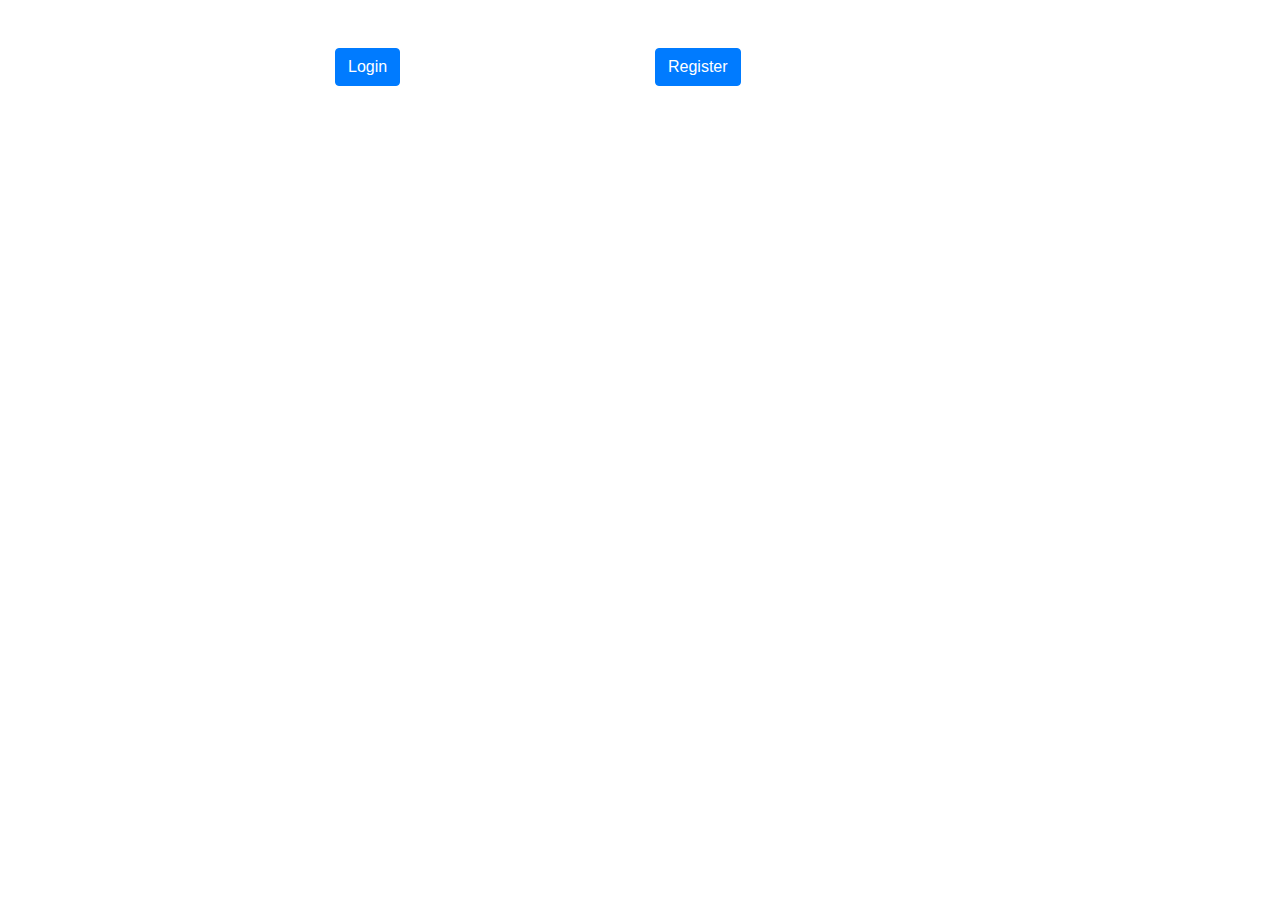
<file: UI/RegistrationForm.html>
<!doctype html>
<html lang="en">
  <head>
    <!--  meta tags -->
    <meta charset="utf-8">
    <meta name="viewport" content="width=device-width, initial-scale=1, shrink-to-fit=no">

    <!-- Bootstrap CSS -->
    <link rel="stylesheet" href="https://stackpath.bootstrapcdn.com/bootstrap/4.5.2/css/bootstrap.min.css" integrity="sha384-JcKb8q3iqJ61gNV9KGb8thSsNjpSL0n8PARn9HuZOnIxN0hoP+VmmDGMN5t9UJ0Z" crossorigin="anonymous">

    <title>Hello, world!</title>
  </head>
  <body>
    <div class="container-fluid">
        <div class="row">
            <div class="col-md-3 offset-md-3 mt-5">
                <button type="button" class="btn btn-primary" data-toggle="modal" data-target="#login">
                    Login
                  </button>
            </div>
            <div class="col-md-3 mt-5">
                <button type="button" class="btn btn-primary" data-toggle="modal" data-target="#register">
                    Register
                  </button>
            </div>
        </div>
        <div class="modal fade" id="login" tabindex="-1" aria-labelledby="login" aria-hidden="true">
            <div class="modal-dialog">
                <div class="modal-content">
                    <div class="modal-body">
                        <form>
                            <div class="form-group">
                                <label for="exampleInputEmail1">Email address</label>
                                <input type="email" class="form-control " id="exampleInputEmail1" aria-describedby="emailHelp">
                            </div>
                            <div class="form-group">
                                <label for="exampleInputPassword1">Password</label>
                                <input type="password" class="form-control" id="exampleInputPassword1">
                              </div>
                              <button type="submit" class="btn btn-primary">Submit</button>
                        </form>
                    </div>
                </div>
            </div>
        </div>
        <div class="modal fade" id="register" tabindex="-1" aria-labelledby="register" aria-hidden="true">
            <div class="modal-dialog">
                <div class="modal-content">
                    <div class="modal-body">
                        <form>
                            <div class="form-group">
                                <label class="col-form-label col-form-label-sm" for="name">Your Name</label>
                                <input type="text" class="form-control form-control-sm" id="name" aria-describedby="emailHelp" >
                            </div>
                            <div class="form-group row">
                                <div class="col-6">
                                    <label class="col-form-label col-form-label-sm" for="fname">Father's Name</label>
                                <input type="text" class="form-control form-control-sm" id="fname" aria-describedby="emailHelp" >
                                </div>
                                <div class="col-6">
                                    <label class="col-form-label col-form-label-sm" for="gname">Guardian's Name</label>
                                    <input type="text" class="form-control form-control-sm" id="gname" aria-describedby="emailHelp" >
                                </div>
                            </div>
                            <div class="form-group row">
                                <div class="col-6">
                                    <label class="col-form-label col-form-label-sm" for="cnumber">Contact Number</label>
                                    <input type="text" class="form-control form-control-sm" id="cnumber" aria-describedby="emailHelp" >
                                </div>
                                <div class="col-6">
                                    <label class="col-form-label col-form-label-sm" for="lnumber">LandNumber</label>
                                    <input type="text" class="form-control form-control-sm" id="lnumber" aria-describedby="emailHelp">
                                </div>
                            </div>
                            <div class="form-group row">
                                <div class="col-6">
                                    <label class="col-form-label col-form-label-sm" for="email">Email</label>
                                    <input type="email" class="form-control form-control-sm " id="email" aria-describedby="emailHelp" >
                                </div>
                                <div class="col-6">
                                    <label class="col-form-label col-form-label-sm" for="ldnumber">ID No</label>
                                    <input type="text" class="form-control form-control-sm " id="ldnumber" aria-describedby="emailHelp" >
                                </div>
                            </div>
                            <div class="form-group row">
                                <div class="col-6">
                                    <label class="col-form-label col-form-label-sm" for="password">Password</label>
                                    <input type="password" class="form-control form-control-sm " id="password" aria-describedby="emailHelp" >
                                </div>
                                <div class="col-6">
                                    <label class="col-form-label col-form-label-sm" for="cpassword">Confirm Password</label>
                                    <input type="password" class="form-control form-control-sm " id="cpassword" aria-describedby="emailHelp" >
                                </div>
                            </div>
                            <div class="form-group">
                                <label class="col-form-label col-form-label-sm" for="address">Address</label>
                                <textarea class="form-control form-control-sm" id="address" aria-describedby="emailHelp" rows="2" ></textarea>
                            </div>
                            <div class="form-group row">
                                <div class="col-4">
                                    <label class="col-form-label col-form-label-sm" for="classes">Class</label>
                                    <input type="text" class="form-control form-control-sm " id="classes" aria-describedby="emailHelp" >
                                </div>
                                <div class="col-4">
                                    <label class="col-form-label col-form-label-sm" for="section">Section</label>
                                    <input type="text" class="form-control form-control-sm " id="section" aria-describedby="emailHelp" >
                                </div>
                                <div class="col-4">
                                    <label class="col-form-label col-form-label-sm" for="ses">Session</label>
                                    <input type="text" class="form-control form-control-sm " id="ses" aria-describedby="emailHelp" >
                                </div>
                            </div>
                            <button type="button" id="submit" class="btn btn-primary">Submit</button>
                        </form>
                    </div>
                </div>
            </div>
        </div>

    </div>

    <!-- Optional JavaScript -->
    <!-- jQuery first, then Popper.js, then Bootstrap JS -->
    <script src="../assets/js/jquery-3.5.1.js"></script>
    <!-- <script src="https://code.jquery.com/jquery-3.5.1.slim.min.js" integrity="sha384-DfXdz2htPH0lsSSs5nCTpuj/zy4C+OGpamoFVy38MVBnE+IbbVYUew+OrCXaRkfj" crossorigin="anonymous"></script> -->
    <script src="../assets/js/controller.js"></script>
    <script src="https://cdn.jsdelivr.net/npm/popper.js@1.16.1/dist/umd/popper.min.js" integrity="sha384-9/reFTGAW83EW2RDu2S0VKaIzap3H66lZH81PoYlFhbGU+6BZp6G7niu735Sk7lN" crossorigin="anonymous"></script>
    <script src="https://stackpath.bootstrapcdn.com/bootstrap/4.5.2/js/bootstrap.min.js" integrity="sha384-B4gt1jrGC7Jh4AgTPSdUtOBvfO8shuf57BaghqFfPlYxofvL8/KUEfYiJOMMV+rV" crossorigin="anonymous"></script>
  </body>
</html>
</file>
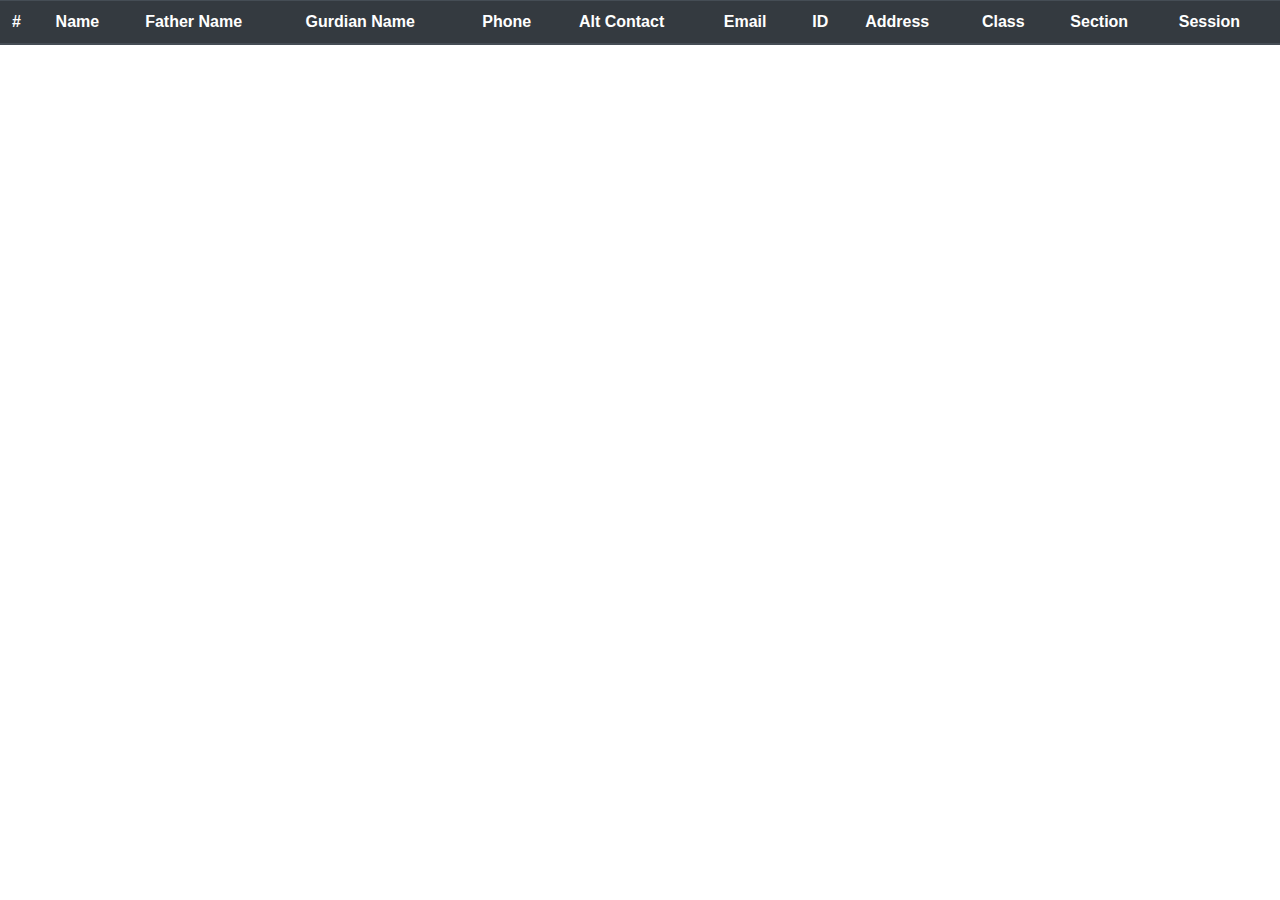
<file: UI/regReqTable.html>
<html lang="en">
<head>
    <meta charset="UTF-8">
    <meta name="viewport" content="width=device-width, initial-scale=1.0">
    <link rel="stylesheet" href="https://stackpath.bootstrapcdn.com/bootstrap/4.5.2/css/bootstrap.min.css" integrity="sha384-JcKb8q3iqJ61gNV9KGb8thSsNjpSL0n8PARn9HuZOnIxN0hoP+VmmDGMN5t9UJ0Z" crossorigin="anonymous">
    <title>care9</title>
</head>
<body>
    <table class="table table-striped table-dark">
        <thead>
          <tr>
            <th scope="col">#</th>
            <th scope="col">Name</th>
            <th scope="col">Father Name</th>
            <th scope="col">Gurdian Name</th>
            <th scope="col">Phone</th>
            <th scope="col">Alt Contact</th>
            <th scope="col">Email</th>
            <th scope="col">ID</th>
            <th scope="col">Address</th>
            <th scope="col">Class</th>
            <th scope="col">Section</th>
            <th scope="col">Session</th>
          </tr>
        </thead>
        <tbody id="allData">
          
        </tbody>
      </table>


      <script src="../assets/js/jquery-3.5.1.js"></script>
      <script src="../assets/js/getData.js"></script>
      <script src="https://cdn.jsdelivr.net/npm/popper.js@1.16.1/dist/umd/popper.min.js" integrity="sha384-9/reFTGAW83EW2RDu2S0VKaIzap3H66lZH81PoYlFhbGU+6BZp6G7niu735Sk7lN" crossorigin="anonymous"></script>
      <script src="https://stackpath.bootstrapcdn.com/bootstrap/4.5.2/js/bootstrap.min.js" integrity="sha384-B4gt1jrGC7Jh4AgTPSdUtOBvfO8shuf57BaghqFfPlYxofvL8/KUEfYiJOMMV+rV" crossorigin="anonymous"></script>

</body>
</html>
</file>
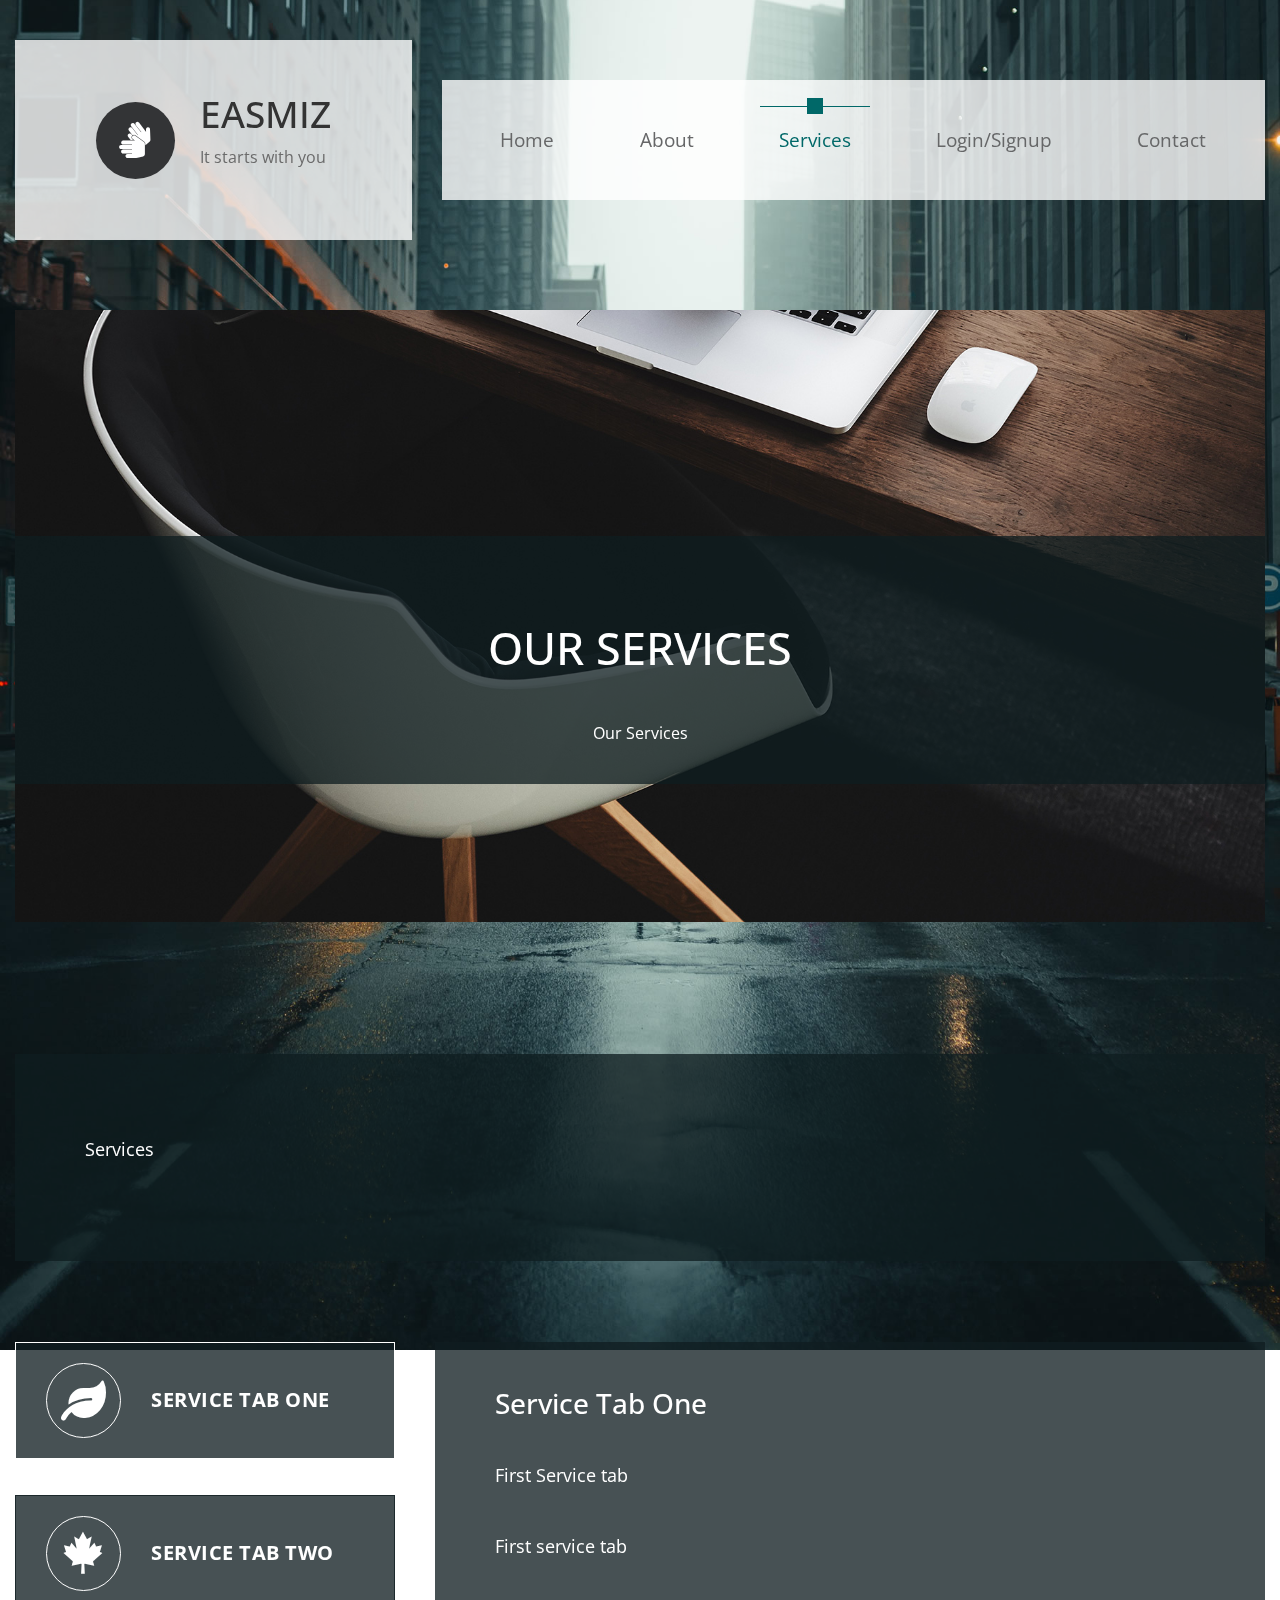
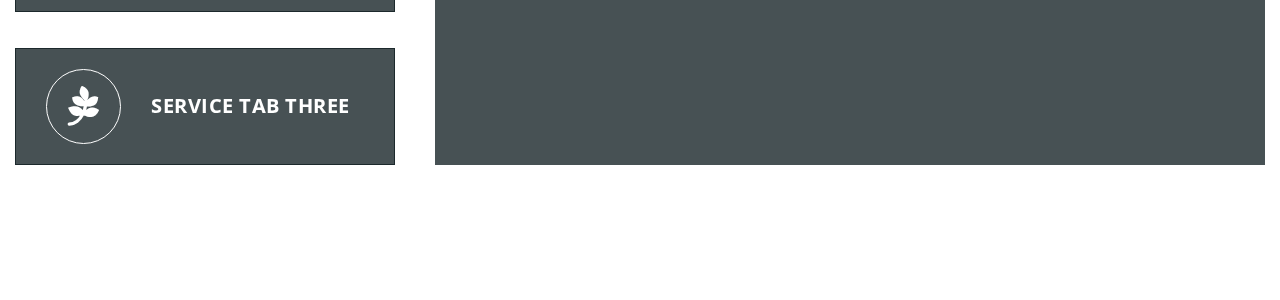
<file: UI/services.html>
<!DOCTYPE html>
<html lang="en">
  <head>
    <meta charset="UTF-8" />
    <meta name="viewport" content="width=device-width, initial-scale=1.0" />
    <meta http-equiv="X-UA-Compatible" content="ie=edge" />
    <title>EASMIZ</title>

    <link rel="stylesheet" href="https://fonts.googleapis.com/css?family=Open+Sans:400,600" />
    <link rel="stylesheet" href="../css/all.min.css" />
    <link rel="stylesheet" href="../css/bootstrap.min.css" />
    <link rel="stylesheet" href="../css/templatemo-style.css" />
  </head>
<!--
Parallo Template
https://templatemo.com/tm-534-parallo
-->
  <body id="servicesPage">
    <div class="parallax-window" data-parallax="scroll" data-image-src="../img/bg-01.jpg">
      <div class="container-fluid">
        <div class="row tm-brand-row">
          <div class="col-lg-4 col-11">
            <div class="tm-brand-container tm-bg-white-transparent">
              <i class="fas fa-2x fa-sign-language tm-brand-icon"></i>
              <div class="tm-brand-texts">
                <h1 class="text-uppercase tm-brand-name">EASMIZ</h1>
                <p class="small">It starts with you</p>
              </div>
            </div>
          </div>
          <div class="col-lg-8 col-1">
            <div class="tm-nav">
              <nav class="navbar navbar-expand-lg navbar-light tm-bg-white-transparent tm-navbar">
                <button class="navbar-toggler" type="button"
                  data-toggle="collapse" data-target="#navbarNav"
                  aria-controls="navbarNav" aria-expanded="false" aria-label="Toggle navigation">
                  <span class="navbar-toggler-icon"></span>
                </button>
                <div class="collapse navbar-collapse" id="navbarNav">
                  <ul class="navbar-nav">
                    <li class="nav-item">
                      <div class="tm-nav-link-highlight"></div>
                      <a class="nav-link" href="../index.html">Home</a>
                    </li>
                    <li class="nav-item">
                      <div class="tm-nav-link-highlight"></div>
                      <a class="nav-link" href="./about.html">About</span></a>
                    </li>
                    <li class="nav-item green-highlight active">
                      <div class="tm-nav-link-highlight"></div>
                      <a class="nav-link" href="./services.html">Services <span class="sr-only">(current)</a>
                    </li>
                    <li class="nav-item">
                      <div class="tm-nav-link-highlight"></div>
                      <a class="nav-link" href="./finalLogin.html">Login/Signup</a>
                    </li>
                    <li class="nav-item">
                      <div class="tm-nav-link-highlight"></div>
                      <a class="nav-link" href="./contact.html">Contact</a>
                    </li>
                  </ul>
                </div>
              </nav>
            </div>
          </div>
        </div>

        <!-- Services header -->
        <section class="row" id="tmServices">
          <div class="col-12">
            <div class="parallax-window tm-services-parallax-header"
                 data-parallax="scroll"
                 data-z-index="101"
                 data-image-src="../img/bg-masthead.jpg">

                 <div class="tm-bg-black-transparent text-center tm-services-header">
                    <h2 class="text-uppercase tm-services-page-title">Our Services</h2>
                    <p class="tm-services-description mb-0 small">
                        Our Services   
                    </p>
                </div>
            </div>
          </div>  

          <div class="col-12">
            <div class="tm-bg-black-transparent tm-services-detail-box">
                <p>Services</p>
            </div>
          </div> 

          <div class="col-12 tm-tabs-container">
              <div class="tm-tab-links">
                    <ul class="tabs clearfix" data-tabgroup="first-tab-group">
                        <li><a href="#tab1" class="active">
                            <div class="icon-wrap"><i class="fas fa-2x fa-leaf"></i></div>
                            Service Tab One                        
                        </a></li>
                        <li><a href="#tab2" class="">
                            <div class="icon-wrap"><i class="fab fa-2x fa-canadian-maple-leaf"></i></div>
                            Service Tab Two             
                        </a></li>
                        <li><a href="#tab3" class="">
                            <div class="icon-wrap"><i class="fab fa-2x fa-pagelines"></i></div>
                            Service Tab Three             
                        </a></li>                    
                    </ul>
                </div>  
                <div class="tm-tab-contents">
                    <div id="first-tab-group" class="tabgroup">
                        <div id="tab1">                            
                            <div class="text-content">
                                <h3 class="tm-service-tab-title">Service Tab One</h3>
                                <p class="tm-service-tab-p">First Service tab
                                </p>                            
                                <p class="mb-0">
                                    First service tab
                                </p>
                            </div>
                        </div>
                        <div id="tab2">
                            <div class="text-content">
                                <h3 class="tm-service-tab-title">Service Tab Two</h3>
                                <p class="tm-service-tab-p">
                                  Second service tab
                                </p>                            
                                <p class="mb-0">
                                    Second service Tab   
                                </p>
                            </div>
                        </div>
                        <div id="tab3">
                            <div class="text-content">
                                <h3 class="tm-service-tab-title">Service Tab Three</h3>
                                <p class="tm-service-tab-p">third service tab
                                </p>                            
                                <p class="mb-0">
                                    3rd service tab
                                </p>
                            </div>
                        </div>

                    </div>
                </div>

            </div>     
        </section>

        <!-- Page footer -->
        <!-- <footer class="row">
          <p class="col-12 text-white text-center tm-copyright-text">
            Copyright &copy; 2020 App Landing Page. 
            Designed by <a href="#" class="tm-copyright-link">TemplateMo</a>
          </p>
        </footer> -->
      </div>
      <!-- .container-fluid -->
    </div>

    <script src="../js/jquery.min.js"></script>
    <script src="../js/parallax.min.js"></script>
    <script src="../js/bootstrap.min.js"></script>
    <script>
        $(function(){
            $('.tabgroup > div').hide();
            $('.tabgroup > div:first-of-type').show();  
            $('.tabs a').click(function(e){
              e.preventDefault();
              var $this = $(this),
                  tabgroup = '#'+$this.parents('.tabs').data('tabgroup'),
                  others = $this.closest('li').siblings().children('a'),
                  target = $this.attr('href');
              others.removeClass('active');
              $this.addClass('active');
              $(tabgroup).children('div').hide();
              $(target).show();

              // Scroll to tab content (for mobile)
              if($(window).width() < 992) {
                  $('html, body').animate({
                      scrollTop: $("#first-tab-group").offset().top
                  }, 200);    
              }              
            })  
        });
        
    </script>
  </body>
</html>
</file>
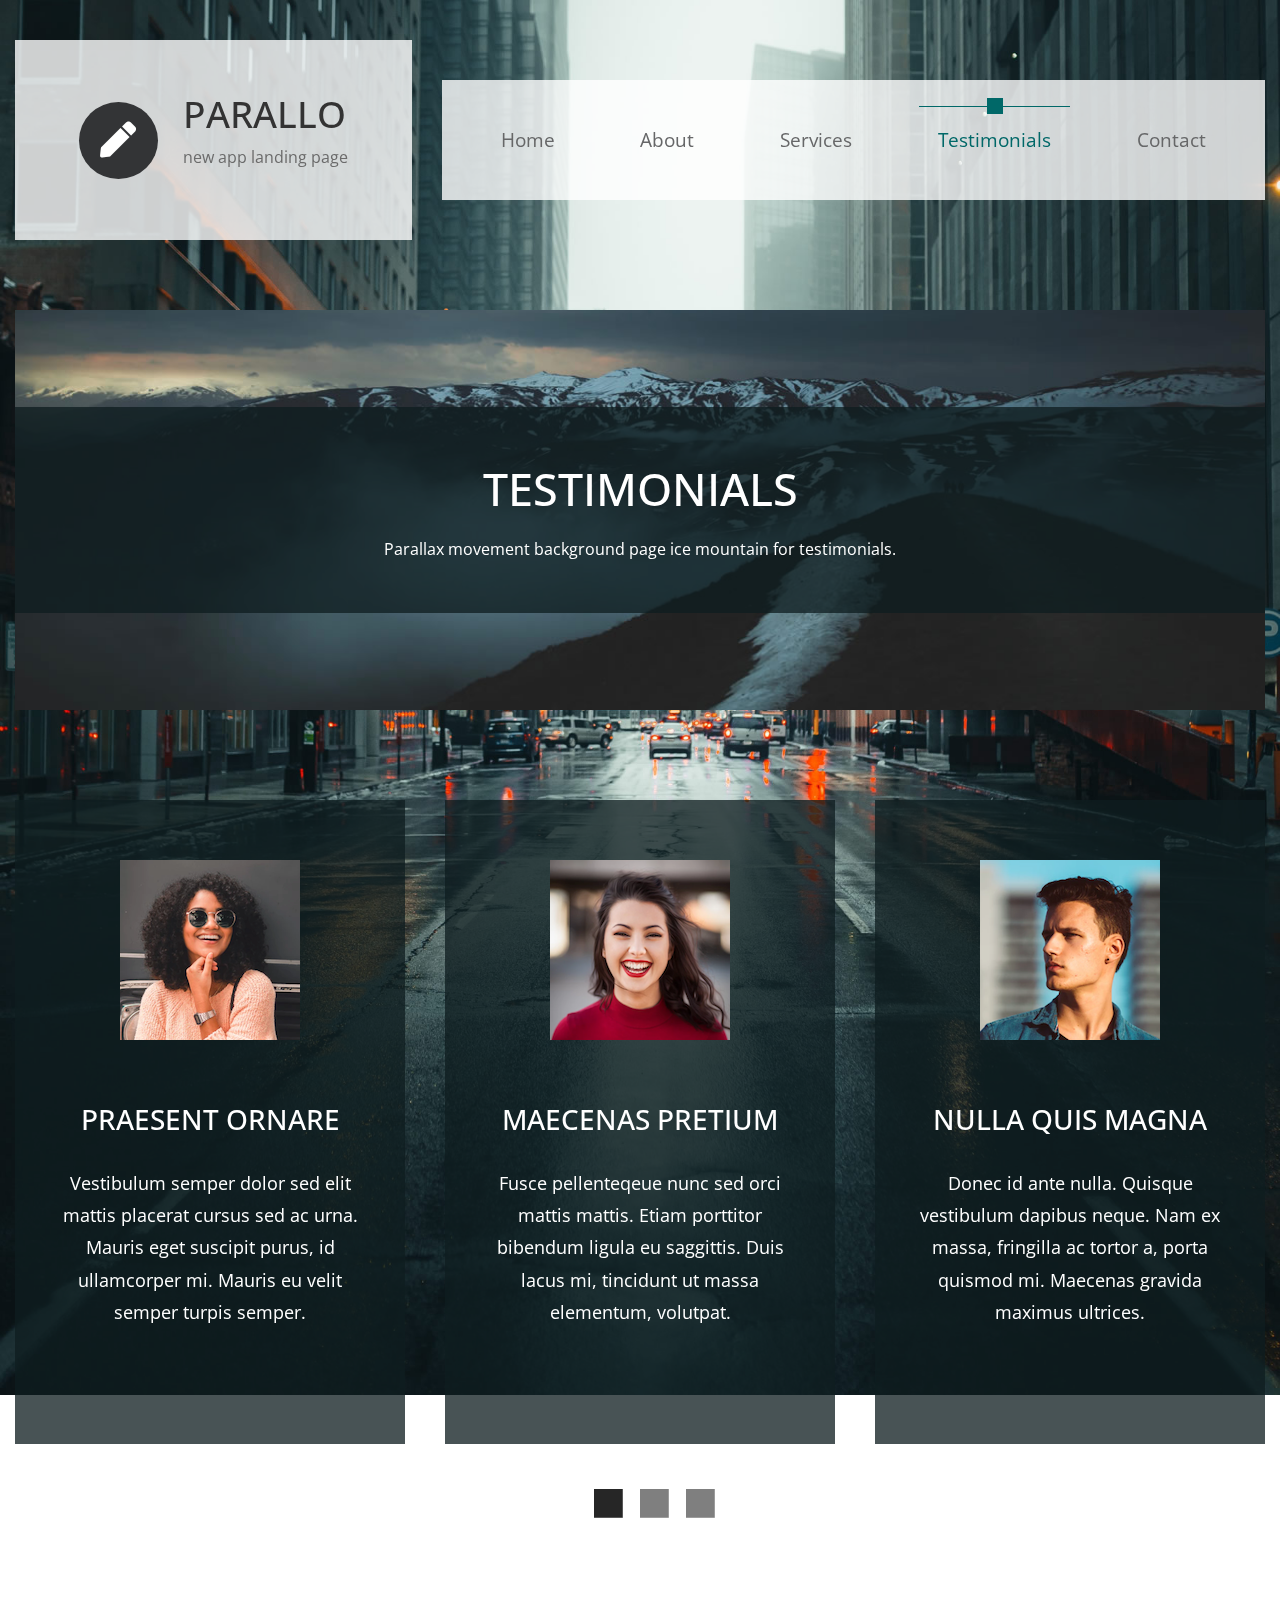
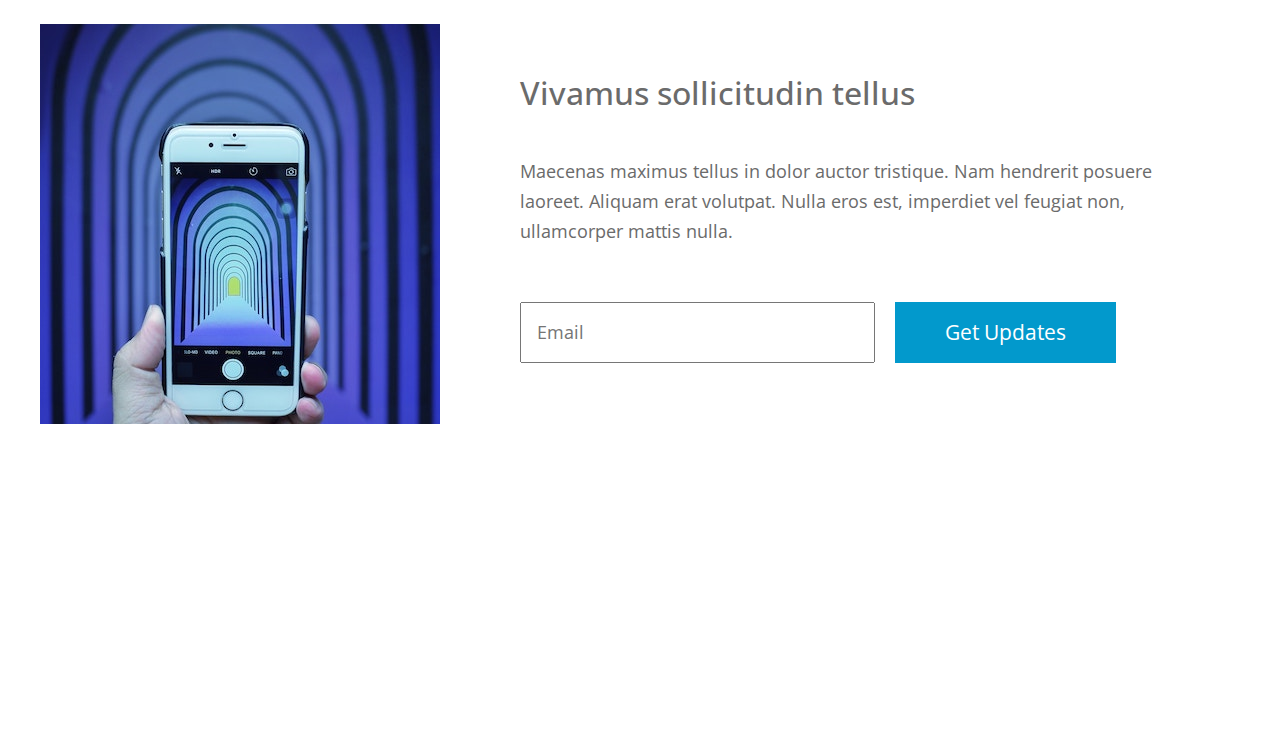
<file: UI/testimonials.html>
<!DOCTYPE html>
<html lang="en">
  <head>
    <meta charset="UTF-8" />
    <meta name="viewport" content="width=device-width, initial-scale=1.0" />
    <meta http-equiv="X-UA-Compatible" content="ie=edge" />
    <title>Parallo - Testimonials</title>

    <link rel="stylesheet" href="https://fonts.googleapis.com/css?family=Open+Sans:400,600" />
    <link rel="stylesheet" href="../css/all.min.css" />
    <link rel="stylesheet" href="../css/bootstrap.min.css" />
    <link rel="stylesheet" type="text/css" href="../slick/slick.css"/>    
    <link rel="stylesheet" type="text/css" href="../slick/slick-theme.css"/>
    <link rel="stylesheet" href="../css/templatemo-style.css" />
  </head>
<!--
Parallo Template
https://templatemo.com/tm-534-parallo
-->
  <body id="servicesPage">
    <div class="parallax-window" data-parallax="scroll" data-image-src="../img/bg-01.jpg">
      <div class="container-fluid">
        <div class="row tm-brand-row">
          <div class="col-lg-4 col-11">
            <div class="tm-brand-container tm-bg-white-transparent">
              <i class="fas fa-2x fa-pen tm-brand-icon"></i>
              <div class="tm-brand-texts">
                <h1 class="text-uppercase tm-brand-name">Parallo</h1>
                <p class="small">new app landing page</p>
              </div>
            </div>
          </div>
          <div class="col-lg-8 col-1">
            <div class="tm-nav">
              <nav class="navbar navbar-expand-lg navbar-light tm-bg-white-transparent tm-navbar">
                <button
                  class="navbar-toggler"
                  type="button"
                  data-toggle="collapse"
                  data-target="#navbarNav"
                  aria-controls="navbarNav"
                  aria-expanded="false"
                  aria-label="Toggle navigation">
                  <span class="navbar-toggler-icon"></span>
                </button>
                <div class="collapse navbar-collapse" id="navbarNav">
                  <ul class="navbar-nav">
                    <li class="nav-item">
                      <div class="tm-nav-link-highlight"></div>
                      <a class="nav-link" href="../index.html"
                        >Home</a
                      >
                    </li>
                    <li class="nav-item">
                      <div class="tm-nav-link-highlight"></div>
                      <a class="nav-link" href="about.html">About</a>
                    </li>
                    <li class="nav-item">
                      <div class="tm-nav-link-highlight"></div>
                      <a class="nav-link" href="services.html">Services</a>
                    </li>
                    <li class="nav-item green-highlight active">
                      <div class="tm-nav-link-highlight"></div>
                      <a class="nav-link" href="#">Testimonials <span class="sr-only">(current)</span></a>
                    </li>
                    <li class="nav-item">
                      <div class="tm-nav-link-highlight"></div>
                      <a class="nav-link" href="contact.html">Contact</a>
                    </li>
                  </ul>
                </div>
              </nav>
            </div>
          </div>
        </div>

        <!-- Testimonials header -->
        <section class="row" id="tmServices">
          <div class="col-12">
            <div class="parallax-window tm-services-parallax-header tm-testimonials-parallax-header"
                 data-parallax="scroll"
                 data-z-index="101"
                 data-image-src="../img/ice-mountain.jpg">

                 <div class="tm-bg-black-transparent text-center tm-services-header tm-testimonials-header">
                    <h2 class="text-uppercase tm-services-page-title tm-testimonials-page-title">Testimonials</h2>
                    <p class="tm-services-description mb-0 small">
                        Parallax movement background page ice mountain for testimonials.   
                    </p>
                </div>
            </div>
          </div>   
        </section>

        <section class="row tm-testimonials-section">
            <div class="col-12 tm-carousel">              
                <div class="tm-bg-black-transparent tm-testimonial-box text-center">                    
                  <div class="tm-person-img-container">
                    <img src="../img/person-1.png" alt="Image" class="img-fluid mx-auto"/>
                  </div>              
                  <h3 class="tm-about-name tm-uppercase">Praesent ornare</h3>
                  <p class="tm-about-description">
                    Vestibulum semper dolor sed elit mattis placerat cursus sed ac urna. Mauris eget suscipit purus, id ullamcorper mi. Mauris eu velit semper turpis semper.
                  </p>
                </div>

                <div class="tm-bg-black-transparent tm-testimonial-box text-center">
                  <div class="tm-person-img-container">
                    <img src="../img/person-2.png" alt="Image" class="img-fluid mx-auto"/>
                  </div>              
                  <h3 class="tm-about-name tm-uppercase">Maecenas Pretium</h3>
                  <p class="tm-about-description">
                      Fusce pellenteqeue nunc sed orci mattis mattis. Etiam porttitor bibendum ligula eu saggittis. Duis lacus mi, tincidunt ut massa elementum, volutpat.
                  </p>
                </div>

                <div class="tm-bg-black-transparent tm-testimonial-box text-center">
                  <div class="tm-person-img-container">
                    <img src="../img/person-3.png" alt="Image" class="img-fluid mx-auto"/>
                  </div>              
                  <h3 class="tm-about-name tm-uppercase">Nulla Quis Magna</h3>
                  <p class="tm-about-description">
                    Donec id ante nulla. Quisque vestibulum dapibus neque. Nam ex massa, fringilla ac tortor a, porta quismod mi. Maecenas gravida maximus ultrices.
                  </p>
                </div>

                <div class="tm-bg-black-transparent tm-testimonial-box text-center">
                  <div class="tm-person-img-container">
                    <img src="../img/person-1.png" alt="Image" class="img-fluid mx-auto"/>
                  </div>              
                  <h3 class="tm-about-name tm-uppercase">Praesent ornare</h3>
                  <p class="tm-about-description">
                    Vestibulum semper dolor sed elit placerat cursus sed ac urna. Mauris eget suscipit purus, id ullamcorper mi. Mauris eu velit semper turpis semper.
                  </p>
                </div>    
                <div class="tm-bg-black-transparent tm-testimonial-box text-center">
                  <div class="tm-person-img-container">
                    <img src="../img/person-2.png" alt="Image" class="img-fluid mx-auto"/>
                  </div>              
                  <h3 class="tm-about-name tm-uppercase">Maecenas Pretium</h3>
                  <p class="tm-about-description">
                      Fusce pellenteqeue nunc sed orci mattis mattis. Etiam porttitor bibendum ligula eu saggittis. Duis lacus mi, tincidunt ut massa elementum, volutpat.
                  </p>
                </div>

                <div class="tm-bg-black-transparent tm-testimonial-box text-center">
                  <div class="tm-person-img-container">
                    <img src="../img/person-3.png" alt="Image" class="img-fluid mx-auto"/>
                  </div>              
                  <h3 class="tm-about-name tm-uppercase">Nulla Quis Magna</h3>
                  <p class="tm-about-description">
                    Donec id ante nulla. Quisque vestibulum dapibus neque. Nam ex massa, fringilla ac tortor a, porta quismod mi. Maecenas gravida maximus ultrices.
                  </p>
                </div>          
          </div>
        </section>

        <!-- Call to Action -->
        <section class="row tm-testimonials-cta" id="tmCallToAction">
          <div class="col-12 tm-call-to-action-col">
            <img src="../img/call-to-action-2.jpg" alt="Image" class="img-fluid tm-call-to-action-image" />
            <div class="tm-bg-white tm-call-to-action-text">
              <h2 class="tm-call-to-action-title">Vivamus sollicitudin tellus</h2>
              <p class="tm-call-to-action-description">
                Maecenas maximus tellus in dolor auctor tristique. Nam hendrerit
                posuere laoreet. Aliquam erat volutpat. Nulla eros est,
                imperdiet vel feugiat non, ullamcorper mattis nulla.
              </p>
              <form action="#" method="get" class="tm-call-to-action-form">                
                <input name="email" type="email" class="tm-email-input" id="email" placeholder="Email" />
                <button type="submit" class="btn btn-secondary">Get Updates</button>
              </form>
            </div>
          </div>
        </section>

        <!-- Page footer -->
        <footer class="row">
          <p class="col-12 text-white text-center tm-copyright-text">
            Copyright &copy; 2020 App Landing Page. 
            Designed by <a href="#" class="tm-copyright-link">TemplateMo</a>
          </p>
        </footer>
      </div>
      <!-- .container-fluid -->
    </div>

    <script src="../js/jquery.min.js"></script>
    <script src="../js/parallax.min.js"></script>
    <script src="../js/bootstrap.min.js"></script>
    <script src="../slick/slick.min.js"></script>
    <script>
        $(function(){
            $('.tabgroup > div').hide();
            $('.tabgroup > div:first-of-type').show();  
            $('.tabs a').click(function(e){
              e.preventDefault();
              var $this = $(this),
                  tabgroup = '#'+$this.parents('.tabs').data('tabgroup'),
                  others = $this.closest('li').siblings().children('a'),
                  target = $this.attr('href');
              others.removeClass('active');
              $this.addClass('active');
              $(tabgroup).children('div').hide();
              $(target).show();

              // Scroll to tab content (for mobile)
              if($(window).width() < 992) {
                  $('html, body').animate({
                      scrollTop: $("#first-tab-group").offset().top
                  }, 200);    
              }              
            })

            $('.tm-carousel').slick({
                dots: true,
                  infinite: false,
                  arrows: false,
                  speed: 300,
                  slidesToShow: 3,
                  slidesToScroll: 2,
                  responsive: [
                    {
                      breakpoint: 1024,
                      settings: {
                          arrows: false,
                        slidesToShow: 2,
                        slidesToScroll: 1,
                        infinite: true,
                        dots: true
                      }
                    },
                    {
                      breakpoint: 600,
                      settings: {
                          arrows: false,
                        slidesToShow: 1,
                        slidesToScroll: 1
                      }
                    },
                    {
                      breakpoint: 480,
                      settings: {
                          arrows: false,
                        slidesToShow: 1,
                        slidesToScroll: 1
                      }
                    }
                    // You can unslick at a given breakpoint now by adding:
                    // settings: "unslick"
                    // instead of a settings object
                  ]
            });  
        });
        
    </script>
  </body>
</html>
</file>
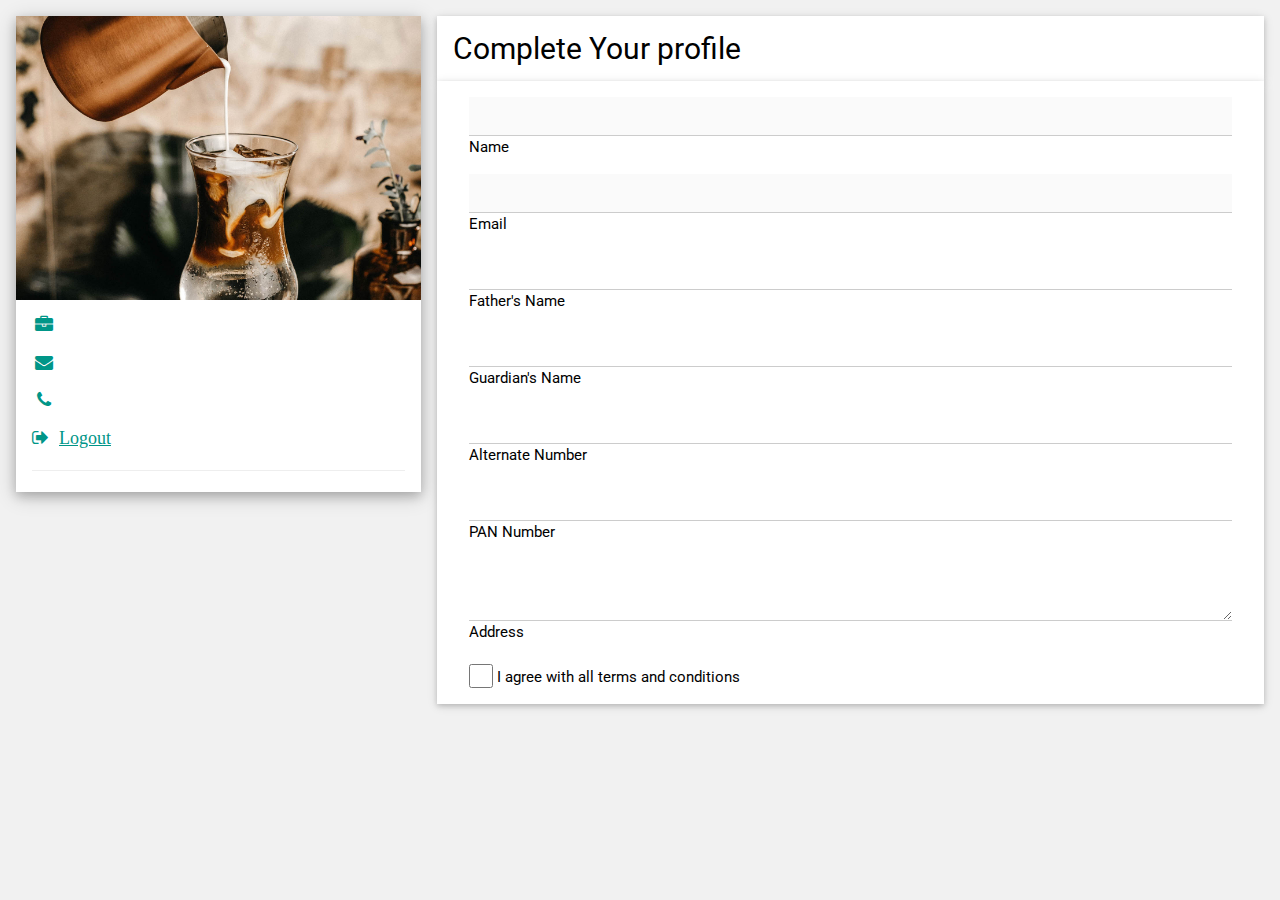
<file: UI/user/profile.html>
<!DOCTYPE html>
<html>
<title>EazMIS</title>
<meta charset="UTF-8">
<meta name="viewport" content="width=device-width, initial-scale=1">
<link rel="stylesheet" href="https://www.w3schools.com/w3css/4/w3.css">
<link rel='stylesheet' href='https://fonts.googleapis.com/css?family=Roboto'>
<link rel="stylesheet" href="https://cdnjs.cloudflare.com/ajax/libs/font-awesome/4.7.0/css/font-awesome.min.css">
<style>
html,body,h1,h2,h3,h4,h5,h6 {font-family: "Roboto", sans-serif}
</style>
<body class="w3-light-grey" id="profileBodyMain">

<!-- Page Container -->
<div class="w3-content w3-margin-top" style="max-width:1400px;">

  <!-- The Grid -->
  <div class="w3-row-padding">
  
    <!-- Left Column -->
    <div class="w3-third">
    
      <div class="w3-white w3-text-grey w3-card-4">
        <div class="w3-display-container">
          <img src="../../img/coffee-glass.jpg" style="width:100%" alt="Avatar">
          <div class="w3-display-bottomleft w3-container w3-text-white">
            <h2 id="userName"></h2>
          </div>
        </div>
        <div class="w3-container">
          <p><i class="fa fa-briefcase fa-fw w3-margin-right w3-large w3-text-teal" id="userSession"></i></p>
          <!-- <p><i class="fa fa-home fa-fw w3-margin-right w3-large w3-text-teal" id="userAddress"></i></p> -->
          <p><i class="fa fa-envelope fa-fw w3-margin-right w3-large w3-text-teal" id="userEmail"></i> </p>
          <p><i class="fa fa-phone fa-fw w3-margin-right w3-large w3-text-teal" id="userNumber"></i></p>
          <p><i class="fa fa-sign-out fa-fw w3-margin-right w3-large w3-text-teal" aria-hidden="true">&nbsp;&nbsp;<a href="#" id="logout">Logout</a></i></p>
          <hr>
        </div>
      </div><br>
    </div>


    <!-- End Left Column -->
    

    <!-- Right Column -->
    <div class="w3-twothird">
    
      
      <div class="w3-container w3-card w3-white">
        <h2> Complete Your profile </h2>
        
  
      </div>

      <div class="w3-container w3-card w3-white">
        <form class="w3-container">
          <p>
            <input class="w3-input" type="text" id="name" disabled>
            <label>Name</label>
          </p>
          <p>
            <input class="w3-input" type="text" id="email" disabled>
            <label>Email</label>
          </p> 
          
          <p>
            <input class="w3-input" type="text" id="fname" required>
            <label>Father's Name</label>
          </p> 

          <p>
            <input class="w3-input" type="text" id="gname" required>
            <label>Guardian's Name</label>
          </p> 

          <p>
            <input class="w3-input" type="text" id="lnumber" required>
            <label>Alternate Number</label>
          </p> 

          <p>
            <input class="w3-input" type="text" id="ldnumber" required>
            <label>PAN Number</label>
          </p> 

          <p>
            <textarea class="w3-input" id="address"></textarea>
            <label>Address</label>
          </p> 

          <p>
            <input class="w3-check" type="checkbox" id="terms">
            <label>I agree with all terms and conditions</label>
          </p>
          <p>
            <button class="w3-button w3-black" id="submit-btn">Submit and request for register</button>
          </p>
        </form>
      </div>
      
      

    <!-- End Right Column -->
    </div>
    
  <!-- End Grid -->
  </div>
  
  <!-- End Page Container -->
</div>

<!-- <footer class="w3-container w3-teal w3-center w3-margin-top">
  <p>Find me on social media.</p>
  <i class="fa fa-facebook-official w3-hover-opacity"></i>
  <i class="fa fa-instagram w3-hover-opacity"></i>
  <i class="fa fa-snapchat w3-hover-opacity"></i>
  <i class="fa fa-pinterest-p w3-hover-opacity"></i>
  <i class="fa fa-twitter w3-hover-opacity"></i>
  <i class="fa fa-linkedin w3-hover-opacity"></i>
  <p>Powered by <a href="https://www.w3schools.com/w3css/default.asp" target="_blank">w3.css</a></p>
</footer> -->
<script src="../../js/jquery.min.js"></script>
<script src="../../js/userDataCollector.js"></script>
<script>
  $(document).ready(function() {
    $("#submit-btn").hide();
    $("#terms").click(function() {
      if($('#terms').is(":checked")) {
        $("#submit-btn").slideDown("slow");
      }
      else {
        $("#submit-btn").hide("slow");
      }
    });
    $("#logout").click(function() {
      localStorage.setItem("userId",null);
      localStorage.setItem("userPos",null);
      window.location.replace("../finalLogin.html");
    })
  });
</script>
</body>
</html>
</file>
<file: css/templatemo-style.css>
/*

Parallo Template

https://templatemo.com/tm-534-parallo

COLOR CODE
Dark Brown: #333333
Green: #006666
Light Blue: #0099CC
Blue: #039bcd
nav link color: #666768

Page 1 Image 1x1 size 400px
3 boxes spacing 60px
Logo size: 400x200
840x120

Home section width: 420

*/

html {
  scroll-behavior: smooth;
}

body {
  font-family: "Open Sans", Arial, Helvetica, sans-serif;
  font-size: 18px;
  font-weight: 400;
  color: #6b6b6b;
  overflow-x: hidden;
}

a,
button {
  transition: all 0.3s ease;
}

a:hover {
  text-decoration: none;
}

.container-fluid {
  max-width: 1310px;
}

.small,
small {
  font-size: 90%;
}

.parallax-window {
  min-height: 1100px;
  background: transparent;
}

.tm-bg-white-transparent {
  background-color: rgba(255, 255, 255, 0.8);
}

.tm-brand-row {
  align-items: center;
  padding-top: 40px;
  padding-bottom: 28px;
}

.tm-brand-container {
  max-width: 400px;
  height: 200px;
  display: flex;
  align-items: center;
  justify-content: center;
}

.tm-brand-icon {
  width: 79px;
  height: 77px;
  display: flex;
  align-items: center;
  justify-content: center;
  background-color: #333436;
  color: white;
  border-radius: 50%;
  margin-right: 25px;
}

.tm-brand-name {
  font-size: 2.3rem;
  color: #333333;
}

/* Nav */
.tm-navbar {/*   padding: 19px 63px; */max-width: 840px;min-height: 120px;justify-content:;}

.tm-navbar .navbar-nav {
  width: 100%;
  display: flex;
  align-items: center;
  justify-content: space-around;
}


.navbar-expand-lg .navbar-nav .nav-link {
  padding: 19px;
}

.navbar-light .navbar-nav .nav-link,
.navbar-light .navbar-nav .active > .nav-link,
.navbar-light .navbar-nav .nav-link.active,
.navbar-light .navbar-nav .nav-link.show,
.navbar-light .navbar-nav .show > .nav-link {
  color: #666768;
}

.navbar-light .navbar-nav .nav-item.green-highlight.active > .nav-link, 
.navbar-light .navbar-nav .nav-item.green-highlight .nav-link.active, 
.navbar-light .navbar-nav .nav-item.green-highlight .nav-link.show, 
.navbar-light .navbar-nav .nav-item.green-highlight .show > .nav-link {
  color: #006868;
}

.nav-item {
  position: relative;  
}

.nav-link {
  font-size: 1.2rem;
}

.nav-item .tm-nav-link-highlight {
  visibility: hidden;
}

.nav-item:hover .tm-nav-link-highlight,
.nav-item.active .tm-nav-link-highlight {
  visibility: visible;
}

.nav-item .nav-link {
  border-top: 1px solid transparent;
}

.nav-item.active .nav-link,
.nav-item:hover .nav-link {
  border-top-color: #666768;
}

.tm-nav-link-highlight {
  width: 16px;
  height: 16px;
  background-color: #666768;
  position: absolute;
  top: -8px;
  left: calc(50% - 8px);
}

.nav-item.active.green-highlight .nav-link,
.nav-item.green-highlight:hover .nav-link {
  border-top-color: #006868;
}

.nav-item.active.green-highlight
.tm-nav-link-highlight {
  background-color: #006868;
}

/* Home */
#tmHome {
  padding-top: 30px;
  padding-bottom: 68px;
}

.tm-home-left {
  max-width: 420px;
  width: 100%;
  margin-right: 185px;
}

.tm-home-container {
  display: flex;
  align-items: center;
  justify-content: center;
}

.tm-slogan {
  font-size: 1.4rem;
  margin-bottom: 30px;
  color: #666768;
}

.tm-home-hr {
  border-top-color: white;
  margin-bottom: 30px;
}

.tm-home-title {
  font-size: 3.5rem;
  margin-bottom: 40px;
  color: rgb(71, 96, 128);
}

.tm-home-text {
  margin-bottom: 47px;
}

.btn {
  border-radius: 0;
  padding: 13px 40px;
  font-size: 1.3rem;
}

.btn-primary {
  background-color: white;
  border: 0;  
  color: #3E3F40;
}

.btn-primary:hover,
.btn-primary:focus,
.btn-primary:active,
.btn-primary:not(:disabled):not(.disabled).active, 
.btn-primary:not(:disabled):not(.disabled):active, 
.show>.btn-primary.dropdown-toggle {
  background-color: #495057;
  outline: none;
  border: none;
}

/* Features section */
#tmFeatures {
  padding-top: 68px;
  padding-bottom: 60px;
  max-width: 1260px;
  margin-left: auto;
  margin-right: auto;
}

.tm-feature-box {
  max-width: 360px;
  min-height: 480px;
  border-radius: 10px;
  text-align: center;
  padding: 40px 50px;
  margin-left: auto;
  margin-right: auto;
}

.tm-feature-name {
  color: black;
  margin-bottom: 50px;
}

.tm-feature-icon-container {
  width: 110px;
  height: 110px;
  border: 1px solid #3E3F40;
  border-radius: 50%;  
  display: flex;
  align-items: center;
  justify-content: center; 
  margin-left: auto;
  margin-right: auto;
  margin-bottom: 60px;
}

/* Call to Action section */
#tmCallToAction {
  padding-top: 60px;
  padding-bottom: 60px;
}

.tm-bg-white {
  background-color: white;
}

.tm-call-to-action-col {
  display: flex;
  align-items: center;
  max-width: 1230px;
  margin-left: auto;
  margin-right: auto;
  flex-direction:;
}

.tm-call-to-action-image {
  margin-right: 20px;
  width: 400px;
  height: auto;
}

.tm-call-to-action-text {
  padding: 50px 60px;
  min-height: 400px;
  width: calc(100% - 400px);
}

.tm-call-to-action-title {
  margin-bottom: 45px;
}

.tm-call-to-action-description {
  margin-bottom: 55px;
  font-size: 1.1rem;
  
}

p {
  line-height: 1.7;
}

.tm-call-to-action-form {
  display: flex;
}

.tm-email-input {
  padding: 15px;
  margin: 0;
  width: 355px;
  margin-right: 20px;
}

.btn-secondary {
  background-color: #0299CC;
  border: none;
  padding: 10px 50px;
}

.btn-secondary:hover {
  background-color: #0fb7f0;
}

.btn-tertiary {
  background-color: #006868;
  color: white;
  padding: 10px 60px;
}

.btn-tertiary:hover {
  background-color: #099f9f;
  color: white;
}

.tm-copyright-text {
  font-size: 1rem;
  padding-top: 50px;
  padding-bottom: 45px;
}

.tm-copyright-link {
  color: white;
}

.tm-copyright-link:hover {
  color: #0fb7f0;
}

/* About Page */
#tmAbout {
  padding-bottom: 80px;
}

.tm-about-page-title {
  font-size: 2.5rem;
  margin-top: 72px;
  margin-bottom: 40px;
}

.tm-about-box {
  padding: 25px;
  max-width: 360px;
  margin-bottom: 30px;
}

.tm-about-title-hr {
  border-top-color: black;
  max-width: 450px;
  margin-bottom:;
}

.tm-bg-black-transparent {
  background-color: rgba(15, 29, 32, 0.76);
  color: white;
}

.tm-about-header {
  padding-bottom: 80px;
}

.tm-about-number-container {
  width: 83px;
  height: 83px;
  font-size: 2.2rem;
  border: 1px solid white;
  display: flex;
  align-items: center;
  justify-content: center;
  margin-bottom: 20px;
}

.tm-about-name {
  margin-bottom: 30px;
  text-transform: uppercase;
}

.tm-about-description {
  margin-bottom: 30px;
  line-height: 1.8;
}

.tm-app-header {
  max-width: 644px;
  margin-left: auto;
  margin-right: auto;  
  margin-bottom: 60px;
}

#tmAppFeatures {
  padding-top: 80px;
  padding-bottom: 24px;
}

.tm-app-feature-header {
  font-size: 2.8rem;
}

.tm-app-feature-box {
  display: flex;
  align-items: center;
  padding: 50px 40px; 
  margin-bottom: 40px; 
}

.tm-app-feature-icon {
  margin-right: 30px;
  border-radius: 50%;
  border: 1px solid;
  width:  120px;
  height: 120px;
  display: flex;
  align-items: center;
  justify-content: center;
}

.tm-btn-app-feature {
  margin-bottom: 35px;
}

.tm-app-feature-description-box {
  color: #2C3030;
}

.tm-app-feature-title {
  font-size: 2rem;
}

/* Services */
.tm-services-parallax-header {
  min-height: 700px;
  display: flex;
  align-items: center; 
  margin-top: 42px;
  margin-bottom: 22px;
}

.tm-services-header {
  position: relative;
  z-index: 102;
  width: 100%;
  padding: 85px 15px 37px 15px;
}

.tm-services-page-title {
  font-size: 2.8rem;  
  padding-bottom: 37px;
}

.tm-services-detail-box {
  padding: 80px 70px;
  margin-top: 22px;
  margin-bottom: 41px;
}

#tmServices .tabs {
  list-style: none;
  padding: 0;
  margin: 0;
}

.tm-tabs-container {
  display: flex;
  padding-top: 40px;
  padding-bottom: 135px;
}

.tm-tab-links {
  margin-right: 40px;
  width: 380px;
}

.tm-tab-contents {
  width: calc(100% - 420px);

}

#tmServices .tabs li {
  margin-bottom: 36px;
}

#tmServices .tabs li:last-child {
  margin-bottom: 0;
}

#tmServices .tabs a {
  display: flex;
  align-items: center;  
  text-align: left;
  text-decoration: none;
  text-transform: uppercase;
  letter-spacing: 0.5px;
  background-color: rgba(15, 29, 32, 0.77);
  border: 1px solid rgba(15, 29, 32, 0.77);
  color: white;
  font-size: 20px;
  font-weight: 700;
  padding: 20px 30px;
  transition: all 0.3s;  
}

#tmServices .tabs .icon-wrap {
  width: 75px;
  height: 75px;
  border: 1px solid white;
  border-radius: 50%;  
  display: flex;
  align-items: center;
  justify-content: center;
  margin-right: 30px;
}

#tmServices .tabs .active,
#tmServices .tabs a:hover {
    border-color: white;
    color: #fff!important;
}

#first-tab-group > div {
  background-color: rgba(15, 29, 32, 0.77);
  color: white;
  padding: 45px 60px;
  min-height: 423px;
}

.tm-service-tab-title,
.tm-service-tab-p {
  margin-bottom: 40px;
}

/* Testimonials */
.tm-testimonials-section {
  padding-top: 45px;
  padding-bottom: 90px;  
  margin-left: -35px;
  margin-right: -35px;
}

.tm-testimonials-header {
  padding: 55px 15px 50px;
}

.tm-testimonials-page-title {
  padding-bottom: 0;
  margin-bottom: 20px;
}

.tm-testimonials-parallax-header {
  min-height: 400px;
  margin-bottom: 45px;
}

.tm-person-img-container {
  margin-bottom: 63px;
}

.tm-testimonial-box {
  padding: 60px 30px 85px;  
  margin-left: 20px;
  margin-right: 20px;
}

.slick-dots {
  bottom: -88px;;
}

.slick-dots li,
.slick-dots li button {
  width: 30px;
  height: 30px;
}

.slick-dots li {  
  margin: 8px;
}

.slick-dots li button {
  font-family: "Font Awesome 5 Free";
  font-size: 1.6em;
  font-weight: 900;
}

.slick-dots li button:before {
  font-family: inherit;
  font-size: inherit;  
  content: "\f45c";
  opacity: 0.5;
}

.slick-dots li.slick-active button:before {
  opacity: 0.85;
}


#tmCallToAction.tm-testimonials-cta {
  padding-bottom: 185px;
}

/* Contact page */
.tm-contact-form {
  height: 100%;
  padding: 67px 115px 67px 70px;  
  margin-right: 5px;
}

.tm-contact-text {
  padding: 58px 95px 100px 80px;  
  margin-left: 5px;
}

.tm-contact-col-left {  
  margin-bottom: 0;
}

.form-group {
  margin-bottom: 50px;
}

.form-control {
  background-color: transparent;
  color: white;
  padding: 25px 20px;
}

.form-control:focus {
  background-color: transparent;
  color: white;
}

.form-control::placeholder { /* Chrome, Firefox, Opera, Safari 10.1+ */
  color: white;
  opacity: 1; /* Firefox */
}

.form-control:-ms-input-placeholder { /* Internet Explorer 10-11 */
  color: white;
}

.form-control::-ms-input-placeholder { /* Microsoft Edge */
  color: white;
}

.tm-contact-row {
  padding-top: 45px;
  padding-bottom: 40px;
}

/* Media Queries */
@media (max-width: 1149px) {
  .tm-call-to-action-text {
    width: calc(100% - 420px);
  }
}

@media (max-width: 1145px) {
  .tm-email-input {
    margin-right: 0;
    margin-bottom: 20px;
    width: 100%;
  }

  .tm-call-to-action-form {
    flex-direction: column;
  }
}

@media (max-width: 991px) {
  .tm-nav {
    position: relative;
  }

  #navbarNav {
        position: absolute;
    top: 80px;
    background-color: rgba(255, 255, 255, 0.9);
    z-index: 1001;
  }

 .tm-navbar {
   background-color: transparent;
   justify-content: flex-end;
 }

 .navbar-toggler {
   background-color: rgba(255,255,255,0.8);
 }

 .tm-home-left {
   margin-right: 50px;
 }

 .tm-feature-box {
   margin-bottom: 20px;
   max-width: 600px;   
 }

 .navbar-expand-lg .navbar-nav .nav-link {
   padding: 14px 19px;
 }

 .tm-about-box,
 .tm-app-feature-box {
   margin-left: auto;
   margin-right: auto;
   max-width: 600px;
 }

 .tm-tabs-container {
   flex-direction: column;
 }

 .tm-tab-links {
   margin-right: 0;
   margin-bottom: 40px;   
 }

 .tm-tab-links,
 .tm-tab-contents {
    margin-left: auto;
    margin-right: auto;
    max-width: 800px;
    width: 100%;
 }

 .tm-contact-col-left {
   margin-bottom: 40px;   
 }


  .tm-contact-form {
    margin-right: 0;
  }
  
 .tm-contact-text {
   margin-left: 0;
 }
 
}

@media (max-width: 849px) {
  .tm-call-to-action-col {
    flex-direction: column;
  }

  .tm-call-to-action-image {
    margin-right: 0;
    margin-bottom: 20px;
  }

  .tm-call-to-action-text {
    width: 100%;
    max-width: 600px;
  }
}

@media (max-width: 767px) {
  .tm-home-container {
    flex-direction: column;
  }

  .tm-home-left {
    margin-bottom: 50px;
    margin-right: 0;
  }
}

@media (max-width: 479px) {
  .tm-app-feature-box {
    flex-direction: column;
  }

  .tm-app-feature-icon {
    margin-right: 0;
    margin-bottom: 30px;
  }

  .slick-dots {
    width: 300px;
    left: 0;
    right: 0;
    margin-left: auto;
    margin-right: auto;
    bottom: -80px;        
  }

  .slick-dots li {
    margin: 8px;
  }

  .tm-contact-form {
    padding: 45px;
  }

  .tm-contact-text {
    padding: 60px;
  }
}
</file>
<file: vendor/datepicker/daterangepicker.css>
.daterangepicker {
  position: absolute;
  color: inherit;
  background-color: #fff;
  border-radius: 4px;
  width: 278px;
  padding: 4px;
  margin-top: 1px;
  top: 100px;
  left: 20px;
  /* Calendars */ }
  .daterangepicker:before, .daterangepicker:after {
    position: absolute;
    display: inline-block;
    border-bottom-color: rgba(0, 0, 0, 0.2);
    content: ''; }
  .daterangepicker:before {
    top: -7px;
    border-right: 7px solid transparent;
    border-left: 7px solid transparent;
    border-bottom: 7px solid #ccc; }
  .daterangepicker:after {
    top: -6px;
    border-right: 6px solid transparent;
    border-bottom: 6px solid #fff;
    border-left: 6px solid transparent; }
  .daterangepicker.opensleft:before {
    right: 9px; }
  .daterangepicker.opensleft:after {
    right: 10px; }
  .daterangepicker.openscenter:before {
    left: 0;
    right: 0;
    width: 0;
    margin-left: auto;
    margin-right: auto; }
  .daterangepicker.openscenter:after {
    left: 0;
    right: 0;
    width: 0;
    margin-left: auto;
    margin-right: auto; }
  .daterangepicker.opensright:before {
    left: 9px; }
  .daterangepicker.opensright:after {
    left: 10px; }
  .daterangepicker.dropup {
    margin-top: -5px; }
    .daterangepicker.dropup:before {
      top: initial;
      bottom: -7px;
      border-bottom: initial;
      border-top: 7px solid #ccc; }
    .daterangepicker.dropup:after {
      top: initial;
      bottom: -6px;
      border-bottom: initial;
      border-top: 6px solid #fff; }
  .daterangepicker.dropdown-menu {
    max-width: none;
    z-index: 3001; }
  .daterangepicker.single .ranges, .daterangepicker.single .calendar {
    float: none; }
  .daterangepicker.show-calendar .calendar {
    display: block; }
  .daterangepicker .calendar {
    display: none;
    max-width: 270px;
    margin: 4px; }
    .daterangepicker .calendar.single .calendar-table {
      border: none; }
    .daterangepicker .calendar th, .daterangepicker .calendar td {
      white-space: nowrap;
      text-align: center;
      min-width: 32px; }
  .daterangepicker .calendar-table {
    border: 1px solid #fff;
    padding: 4px;
    border-radius: 4px;
    background-color: #fff; }
  .daterangepicker table {
    width: 100%;
    margin: 0; }
  .daterangepicker td, .daterangepicker th {
    text-align: center;
    width: 20px;
    height: 20px;
    border-radius: 4px;
    border: 1px solid transparent;
    white-space: nowrap;
    cursor: pointer; }
    .daterangepicker td.available:hover, .daterangepicker th.available:hover {
      background-color: #eee;
      border-color: transparent;
      color: inherit; }
    .daterangepicker td.week, .daterangepicker th.week {
      font-size: 80%;
      color: #ccc; }
  .daterangepicker td.off, .daterangepicker td.off.in-range, .daterangepicker td.off.start-date, .daterangepicker td.off.end-date {
    background-color: #fff;
    border-color: transparent;
    color: #999; }
  .daterangepicker td.in-range {
    background-color: #ebf4f8;
    border-color: transparent;
    color: #000;
    border-radius: 0; }
  .daterangepicker td.start-date {
    border-radius: 4px 0 0 4px; }
  .daterangepicker td.end-date {
    border-radius: 0 4px 4px 0; }
  .daterangepicker td.start-date.end-date {
    border-radius: 4px; }
  .daterangepicker td.active, .daterangepicker td.active:hover {
    background-color: #357ebd;
    border-color: transparent;
    color: #fff; }
  .daterangepicker th.month {
    width: auto; }
  .daterangepicker td.disabled, .daterangepicker option.disabled {
    color: #999;
    cursor: not-allowed;
    text-decoration: line-through; }
  .daterangepicker select.monthselect, .daterangepicker select.yearselect {
    font-size: 12px;
    padding: 1px;
    height: auto;
    margin: 0;
    cursor: default; }
  .daterangepicker select.monthselect {
    margin-right: 2%;
    width: 56%; }
  .daterangepicker select.yearselect {
    width: 40%; }
  .daterangepicker select.hourselect, .daterangepicker select.minuteselect, .daterangepicker select.secondselect, .daterangepicker select.ampmselect {
    width: 50px;
    margin-bottom: 0; }
  .daterangepicker .input-mini {
    border: 1px solid #ccc;
    border-radius: 4px;
    color: #555;
    height: 30px;
    line-height: 30px;
    display: block;
    vertical-align: middle;
    margin: 0 0 5px 0;
    padding: 0 6px 0 28px;
    width: 100%; }
    .daterangepicker .input-mini.active {
      border: 1px solid #08c;
      border-radius: 4px; }
  .daterangepicker .daterangepicker_input {
    position: relative; }
    .daterangepicker .daterangepicker_input i {
      position: absolute;
      left: 8px;
      top: 8px; }
  .daterangepicker.rtl .input-mini {
    padding-right: 28px;
    padding-left: 6px; }
  .daterangepicker.rtl .daterangepicker_input i {
    left: auto;
    right: 8px; }
  .daterangepicker .calendar-time {
    text-align: center;
    margin: 5px auto;
    line-height: 30px;
    position: relative;
    padding-left: 28px; }
    .daterangepicker .calendar-time select.disabled {
      color: #ccc;
      cursor: not-allowed; }

.ranges {
  font-size: 11px;
  float: none;
  margin: 4px;
  text-align: left; }
  .ranges ul {
    list-style: none;
    margin: 0 auto;
    padding: 0;
    width: 100%; }
  .ranges li {
    font-size: 13px;
    background-color: #f5f5f5;
    border: 1px solid #f5f5f5;
    border-radius: 4px;
    color: #08c;
    padding: 3px 12px;
    margin-bottom: 8px;
    cursor: pointer; }
    .ranges li:hover {
      background-color: #08c;
      border: 1px solid #08c;
      color: #fff; }
    .ranges li.active {
      background-color: #08c;
      border: 1px solid #08c;
      color: #fff; }

/*  Larger Screen Styling */
@media (min-width: 564px) {
  .daterangepicker {
    width: auto; }
    .daterangepicker .ranges ul {
      width: 160px; }
    .daterangepicker.single .ranges ul {
      width: 100%; }
    .daterangepicker.single .calendar.left {
      clear: none; }
    .daterangepicker.single.ltr .ranges, .daterangepicker.single.ltr .calendar {
      float: left; }
    .daterangepicker.single.rtl .ranges, .daterangepicker.single.rtl .calendar {
      float: right; }
    .daterangepicker.ltr {
      direction: ltr;
      text-align: left; }
      .daterangepicker.ltr .calendar.left {
        clear: left;
        margin-right: 0; }
        .daterangepicker.ltr .calendar.left .calendar-table {
          border-right: none;
          border-top-right-radius: 0;
          border-bottom-right-radius: 0; }
      .daterangepicker.ltr .calendar.right {
        margin-left: 0; }
        .daterangepicker.ltr .calendar.right .calendar-table {
          border-left: none;
          border-top-left-radius: 0;
          border-bottom-left-radius: 0; }
      .daterangepicker.ltr .left .daterangepicker_input {
        padding-right: 12px; }
      .daterangepicker.ltr .calendar.left .calendar-table {
        padding-right: 12px; }
      .daterangepicker.ltr .ranges, .daterangepicker.ltr .calendar {
        float: left; }
    .daterangepicker.rtl {
      direction: rtl;
      text-align: right; }
      .daterangepicker.rtl .calendar.left {
        clear: right;
        margin-left: 0; }
        .daterangepicker.rtl .calendar.left .calendar-table {
          border-left: none;
          border-top-left-radius: 0;
          border-bottom-left-radius: 0; }
      .daterangepicker.rtl .calendar.right {
        margin-right: 0; }
        .daterangepicker.rtl .calendar.right .calendar-table {
          border-right: none;
          border-top-right-radius: 0;
          border-bottom-right-radius: 0; }
      .daterangepicker.rtl .left .daterangepicker_input {
        padding-left: 12px; }
      .daterangepicker.rtl .calendar.left .calendar-table {
        padding-left: 12px; }
      .daterangepicker.rtl .ranges, .daterangepicker.rtl .calendar {
        text-align: right;
        float: right; } }
@media (min-width: 730px) {
  .daterangepicker .ranges {
    width: auto; }
  .daterangepicker.ltr .ranges {
    float: left; }
  .daterangepicker.rtl .ranges {
    float: right; }
  .daterangepicker .calendar.left {
    clear: none !important; } }
</file>
<file: css/main.css>
/* ==========================================================================
   #FONT
   ========================================================================== */
.font-robo {
  font-family: "Roboto", "Arial", "Helvetica Neue", sans-serif;
}

.font-poppins {
  font-family: "Poppins", "Arial", "Helvetica Neue", sans-serif;
}

.font-opensans {
  font-family: "Open Sans", "Arial", "Helvetica Neue", sans-serif;
}

/* ==========================================================================
   #GRID
   ========================================================================== */
.row {
  display: -webkit-box;
  display: -webkit-flex;
  display: -moz-box;
  display: -ms-flexbox;
  display: flex;
  -webkit-flex-wrap: wrap;
  -ms-flex-wrap: wrap;
  flex-wrap: wrap;
}

.row .col-2:last-child .input-group-desc {
  margin-bottom: 0;
}

.row-space {
  -webkit-box-pack: justify;
  -webkit-justify-content: space-between;
  -moz-box-pack: justify;
  -ms-flex-pack: justify;
  justify-content: space-between;
}

.row-refine {
  margin: 0 -15px;
}

.row-refine .col-3 .input-group-desc,
.row-refine .col-9 .input-group-desc {
  margin-bottom: 0;
}

.col-2 {
  width: -webkit-calc((100% - 30px) / 2);
  width: -moz-calc((100% - 30px) / 2);
  width: calc((100% - 30px) / 2);
}

@media (max-width: 767px) {
  .col-2 {
    width: 100%;
  }
}

.form-row {
  display: -webkit-box;
  display: -webkit-flex;
  display: -moz-box;
  display: -ms-flexbox;
  display: flex;
  -webkit-flex-wrap: wrap;
  -ms-flex-wrap: wrap;
  flex-wrap: wrap;
  -webkit-box-align: center;
  -webkit-align-items: center;
  -moz-box-align: center;
  -ms-flex-align: center;
  align-items: center;
  margin-bottom: 40px;
}

.form-row .name {
  width: 125px;
  color: #555;
  font-size: 15px;
  font-weight: 700;
}

.form-row .value {
  width: -webkit-calc(100% - 125px);
  width: -moz-calc(100% - 125px);
  width: calc(100% - 125px);
}

@media (max-width: 767px) {
  .form-row {
    display: block;
  }
  .form-row .name,
  .form-row .value {
    display: block;
    width: 100%;
  }
  .form-row .name {
    margin-bottom: 7px;
  }
}

.col-3,
.col-9 {
  padding: 0 15px;
  position: relative;
  width: 100%;
  min-height: 1px;
}

.col-3 {
  -webkit-box-flex: 0;
  -webkit-flex: 0 0 25%;
  -moz-box-flex: 0;
  -ms-flex: 0 0 25%;
  flex: 0 0 25%;
  max-width: 25%;
}

@media (max-width: 767px) {
  .col-3 {
    -webkit-box-flex: 0;
    -webkit-flex: 0 0 35%;
    -moz-box-flex: 0;
    -ms-flex: 0 0 35%;
    flex: 0 0 35%;
    max-width: 35%;
  }
}

.col-9 {
  -webkit-box-flex: 0;
  -webkit-flex: 0 0 75%;
  -moz-box-flex: 0;
  -ms-flex: 0 0 75%;
  flex: 0 0 75%;
  max-width: 75%;
}

@media (max-width: 767px) {
  .col-9 {
    -webkit-box-flex: 0;
    -webkit-flex: 0 0 65%;
    -moz-box-flex: 0;
    -ms-flex: 0 0 65%;
    flex: 0 0 65%;
    max-width: 65%;
  }
}

/* ==========================================================================
   #BOX-SIZING
   ========================================================================== */
/**
 * More sensible default box-sizing:
 * css-tricks.com/inheriting-box-sizing-probably-slightly-better-best-practice
 */
html {
  -webkit-box-sizing: border-box;
  -moz-box-sizing: border-box;
  box-sizing: border-box;
}

* {
  padding: 0;
  margin: 0;
}

*, *:before, *:after {
  -webkit-box-sizing: inherit;
  -moz-box-sizing: inherit;
  box-sizing: inherit;
}

/* ==========================================================================
   #RESET
   ========================================================================== */
/**
 * A very simple reset that sits on top of Normalize.css.
 */
body,
h1, h2, h3, h4, h5, h6,
blockquote, p, pre,
dl, dd, ol, ul,
figure,
hr,
fieldset, legend {
  margin: 0;
  padding: 0;
}

/**
 * Remove trailing margins from nested lists.
 */
li > ol,
li > ul {
  margin-bottom: 0;
}

/**
 * Remove default table spacing.
 */
table {
  border-collapse: collapse;
  border-spacing: 0;
}

/**
 * 1. Reset Chrome and Firefox behaviour which sets a `min-width: min-content;`
 *    on fieldsets.
 */
fieldset {
  min-width: 0;
  /* [1] */
  border: 0;
}

button {
  outline: none;
  background: none;
  border: none;
}

/* ==========================================================================
   #PAGE WRAPPER
   ========================================================================== */
.page-wrapper {
  min-height: 100vh;
}

body {
  font-family: "Open Sans", "Arial", "Helvetica Neue", sans-serif;
  font-weight: 400;
  font-size: 14px;
}

h1, h2, h3, h4, h5, h6 {
  font-weight: 400;
}

h1 {
  font-size: 36px;
}

h2 {
  font-size: 30px;
}

h3 {
  font-size: 24px;
}

h4 {
  font-size: 18px;
}

h5 {
  font-size: 15px;
}

h6 {
  font-size: 13px;
}

/* ==========================================================================
   #BACKGROUND
   ========================================================================== */
.bg-blue {
  background: #2c6ed5;
}

.bg-red {
  background: #fa4251;
}

.bg-gra-01 {
  background: -webkit-gradient(linear, left bottom, left top, from(#fbc2eb), to(#a18cd1));
  background: -webkit-linear-gradient(bottom, #fbc2eb 0%, #a18cd1 100%);
  background: -moz-linear-gradient(bottom, #fbc2eb 0%, #a18cd1 100%);
  background: -o-linear-gradient(bottom, #fbc2eb 0%, #a18cd1 100%);
  background: linear-gradient(to top, #fbc2eb 0%, #a18cd1 100%);
}

.bg-gra-02 {
  background: -webkit-gradient(linear, left bottom, right top, from(#fc2c77), to(#6c4079));
  background: -webkit-linear-gradient(bottom left, #fc2c77 0%, #6c4079 100%);
  background: -moz-linear-gradient(bottom left, #fc2c77 0%, #6c4079 100%);
  background: -o-linear-gradient(bottom left, #fc2c77 0%, #6c4079 100%);
  background: linear-gradient(to top right, #fc2c77 0%, #6c4079 100%);
}

.bg-gra-03 {
  background: -webkit-gradient(linear, left bottom, right top, from(#08aeea), to(#b721ff));
  background: -webkit-linear-gradient(bottom left, #08aeea 0%, #b721ff 100%);
  background: -moz-linear-gradient(bottom left, #08aeea 0%, #b721ff 100%);
  background: -o-linear-gradient(bottom left, #08aeea 0%, #b721ff 100%);
  background: linear-gradient(to top right, #08aeea 0%, #b721ff 100%);
}

/* ==========================================================================
   #SPACING
   ========================================================================== */
.p-t-100 {
  padding-top: 100px;
}

.p-t-130 {
  padding-top: 130px;
}

.p-t-180 {
  padding-top: 180px;
}

.p-t-45 {
  padding-top: 45px;
}

.p-t-20 {
  padding-top: 20px;
}

.p-t-15 {
  padding-top: 15px;
}

.p-t-10 {
  padding-top: 10px;
}

.p-t-30 {
  padding-top: 30px;
}

.p-b-100 {
  padding-bottom: 100px;
}

.p-b-50 {
  padding-bottom: 50px;
}

.m-r-45 {
  margin-right: 45px;
}

.m-r-55 {
  margin-right: 55px;
}

.m-b-55 {
  margin-bottom: 55px;
}

/* ==========================================================================
   #WRAPPER
   ========================================================================== */
.wrapper {
  margin: 0 auto;
}

.wrapper--w960 {
  max-width: 960px;
}

.wrapper--w790 {
  max-width: 790px;
}

.wrapper--w780 {
  max-width: 780px;
}

.wrapper--w680 {
  max-width: 680px;
}

/* ==========================================================================
   #BUTTON
   ========================================================================== */
.btn {
  display: inline-block;
  line-height: 50px;
  padding: 0 50px;
  -webkit-transition: all 0.4s ease;
  -o-transition: all 0.4s ease;
  -moz-transition: all 0.4s ease;
  transition: all 0.4s ease;
  cursor: pointer;
  font-size: 15px;
  text-transform: uppercase;
  font-weight: 700;
  color: #fff;
  font-family: inherit;
}

.btn--radius {
  -webkit-border-radius: 3px;
  -moz-border-radius: 3px;
  border-radius: 3px;
}

.btn--radius-2 {
  -webkit-border-radius: 5px;
  -moz-border-radius: 5px;
  border-radius: 5px;
}

.btn--pill {
  -webkit-border-radius: 20px;
  -moz-border-radius: 20px;
  border-radius: 20px;
}

.btn--green {
  background: #57b846;
}

.btn--green:hover {
  background: #4dae3c;
}

.btn--blue {
  background: #4272d7;
}

.btn--blue:hover {
  background: #3868cd;
}

.btn--red {
  background: #ff4b5a;
}

.btn--red:hover {
  background: #eb3746;
}

/* ==========================================================================
   #DATE PICKER
   ========================================================================== */
td.active {
  background-color: #2c6ed5;
}

input[type="date" i] {
  padding: 14px;
}

.table-condensed td, .table-condensed th {
  font-size: 14px;
  font-family: "Roboto", "Arial", "Helvetica Neue", sans-serif;
  font-weight: 400;
}

.daterangepicker td {
  width: 40px;
  height: 30px;
}

.daterangepicker {
  border: none;
  -webkit-box-shadow: 0px 8px 20px 0px rgba(0, 0, 0, 0.15);
  -moz-box-shadow: 0px 8px 20px 0px rgba(0, 0, 0, 0.15);
  box-shadow: 0px 8px 20px 0px rgba(0, 0, 0, 0.15);
  display: none;
  border: 1px solid #e0e0e0;
  margin-top: 5px;
}

.daterangepicker::after, .daterangepicker::before {
  display: none;
}

.daterangepicker thead tr th {
  padding: 10px 0;
}

.daterangepicker .table-condensed th select {
  border: 1px solid #ccc;
  -webkit-border-radius: 3px;
  -moz-border-radius: 3px;
  border-radius: 3px;
  font-size: 14px;
  padding: 5px;
  outline: none;
}

/* ==========================================================================
   #FORM
   ========================================================================== */
input {
  outline: none;
  margin: 0;
  border: none;
  -webkit-box-shadow: none;
  -moz-box-shadow: none;
  box-shadow: none;
  width: 100%;
  font-size: 14px;
  font-family: inherit;
}

.radio-container {
  display: inline-block;
  position: relative;
  padding-left: 30px;
  cursor: pointer;
  font-size: 16px;
  color: #666;
  -webkit-user-select: none;
  -moz-user-select: none;
  -ms-user-select: none;
  user-select: none;
}

.radio-container input {
  position: absolute;
  opacity: 0;
  cursor: pointer;
}

.radio-container input:checked ~ .checkmark {
  background-color: #e5e5e5;
}

.radio-container input:checked ~ .checkmark:after {
  display: block;
}

.radio-container .checkmark:after {
  top: 50%;
  left: 50%;
  -webkit-transform: translate(-50%, -50%);
  -moz-transform: translate(-50%, -50%);
  -ms-transform: translate(-50%, -50%);
  -o-transform: translate(-50%, -50%);
  transform: translate(-50%, -50%);
  width: 12px;
  height: 12px;
  -webkit-border-radius: 50%;
  -moz-border-radius: 50%;
  border-radius: 50%;
  background: #57b846;
}

.checkmark {
  position: absolute;
  top: 50%;
  -webkit-transform: translateY(-50%);
  -moz-transform: translateY(-50%);
  -ms-transform: translateY(-50%);
  -o-transform: translateY(-50%);
  transform: translateY(-50%);
  left: 0;
  height: 20px;
  width: 20px;
  background-color: #e5e5e5;
  -webkit-border-radius: 50%;
  -moz-border-radius: 50%;
  border-radius: 50%;
  -webkit-box-shadow: inset 0px 1px 3px 0px rgba(0, 0, 0, 0.08);
  -moz-box-shadow: inset 0px 1px 3px 0px rgba(0, 0, 0, 0.08);
  box-shadow: inset 0px 1px 3px 0px rgba(0, 0, 0, 0.08);
}

.checkmark:after {
  content: "";
  position: absolute;
  display: none;
}

.input--style-5 {
  background: #e5e5e5;
  line-height: 50px;
  -webkit-border-radius: 5px;
  -moz-border-radius: 5px;
  border-radius: 5px;
  padding: 0 22px;
  font-size: 16px;
  color: #555;
}

.input-group-desc {
  position: relative;
}

@media (max-width: 767px) {
  .input-group-desc {
    margin-bottom: 40px;
  }
}

.input-group {
  position: relative;
  margin: 0;
}

.label {
  color: #555;
  font-size: 15px;
  font-weight: 700;
}

.label--block {
  width: 100%;
}

.label--desc {
  position: absolute;
  text-transform: capitalize;
  display: block;
  color: #999;
  font-size: 14px;
  margin: 0;
  margin-top: 7px;
  left: 0;
}

/* ==========================================================================
   #SELECT2
   ========================================================================== */
.select--no-search .select2-search {
  display: none !important;
}

.select2-container--open .select2-dropdown--below {
  border: none;
  -webkit-border-radius: 3px;
  -moz-border-radius: 3px;
  border-radius: 3px;
  -webkit-box-shadow: 0px 8px 20px 0px rgba(0, 0, 0, 0.15);
  -moz-box-shadow: 0px 8px 20px 0px rgba(0, 0, 0, 0.15);
  box-shadow: 0px 8px 20px 0px rgba(0, 0, 0, 0.15);
  border: 1px solid #e0e0e0;
  margin-top: 5px;
  overflow: hidden;
}

.select2-container--default .select2-results__option {
  padding-left: 22px;
}

.rs-select2 .select2-container {
  width: 100% !important;
  outline: none;
  background: #e5e5e5;
  -webkit-border-radius: 5px;
  -moz-border-radius: 5px;
  border-radius: 5px;
}

.rs-select2 .select2-container .select2-selection--single {
  outline: none;
  border: none;
  height: 50px;
  background: transparent;
}

.rs-select2 .select2-container .select2-selection--single .select2-selection__rendered {
  line-height: 50px;
  padding-left: 0;
  color: #555;
  font-size: 16px;
  font-family: inherit;
  padding-left: 22px;
  padding-right: 50px;
}

.rs-select2 .select2-container .select2-selection--single .select2-selection__arrow {
  height: 50px;
  right: 15px;
  display: -webkit-box;
  display: -webkit-flex;
  display: -moz-box;
  display: -ms-flexbox;
  display: flex;
  -webkit-box-pack: center;
  -webkit-justify-content: center;
  -moz-box-pack: center;
  -ms-flex-pack: center;
  justify-content: center;
  -webkit-box-align: center;
  -webkit-align-items: center;
  -moz-box-align: center;
  -ms-flex-align: center;
  align-items: center;
}

.rs-select2 .select2-container .select2-selection--single .select2-selection__arrow b {
  display: none;
}

.rs-select2 .select2-container .select2-selection--single .select2-selection__arrow:after {
  font-family: "Material-Design-Iconic-Font";
  content: '\f2f9';
  font-size: 24px;
  color: #999;
  -webkit-transition: all 0.4s ease;
  -o-transition: all 0.4s ease;
  -moz-transition: all 0.4s ease;
  transition: all 0.4s ease;
}

.rs-select2 .select2-container.select2-container--open .select2-selection--single .select2-selection__arrow::after {
  -webkit-transform: rotate(-180deg);
  -moz-transform: rotate(-180deg);
  -ms-transform: rotate(-180deg);
  -o-transform: rotate(-180deg);
  transform: rotate(-180deg);
}

/* ==========================================================================
   #TITLE
   ========================================================================== */
.title {
  font-size: 24px;
  text-transform: uppercase;
  font-weight: 700;
  text-align: center;
  color: #fff;
}

/* ==========================================================================
   #CARD
   ========================================================================== */
.card {
  -webkit-border-radius: 3px;
  -moz-border-radius: 3px;
  border-radius: 3px;
  background: #fff;
}

.card-5 {
  background: #fff;
  -webkit-border-radius: 10px;
  -moz-border-radius: 10px;
  border-radius: 10px;
  -webkit-box-shadow: 0px 8px 20px 0px rgba(0, 0, 0, 0.15);
  -moz-box-shadow: 0px 8px 20px 0px rgba(0, 0, 0, 0.15);
  box-shadow: 0px 8px 20px 0px rgba(0, 0, 0, 0.15);
}

.card-5 .card-heading {
  padding: 20px 0;
  background: #1a1a1a;
  -webkit-border-top-left-radius: 10px;
  -moz-border-radius-topleft: 10px;
  border-top-left-radius: 10px;
  -webkit-border-top-right-radius: 10px;
  -moz-border-radius-topright: 10px;
  border-top-right-radius: 10px;
}

.card-5 .card-body {
  padding: 52px 85px;
  padding-bottom: 73px;
}

@media (max-width: 767px) {
  .card-5 .card-body {
    padding: 40px 30px;
    padding-bottom: 50px;
  }
}
</file>
<file: css/custom.css>
header {
    position: relative;
    background-color: black;
    height: 100vh;
    min-height: 25rem;
    width: 100%;
    overflow: hidden;
  }
  
  header video {
    position: absolute;
    top: 50%;
    left: 50%;
    min-width: 100%;
    min-height: 100%;
    width: auto;
    height: auto;
    z-index: 0;
    -ms-transform: translateX(-50%) translateY(-50%);
    -moz-transform: translateX(-50%) translateY(-50%);
    -webkit-transform: translateX(-50%) translateY(-50%);
    transform: translateX(-50%) translateY(-50%);
  }
  
  header .container {
    position: relative;
    z-index: 2;
  }
  
  header .overlay {
    position: absolute;
    top: 0;
    left: 0;
    height: 100%;
    width: 100%;
    background-color: black;
    opacity: 0.5;
    z-index: 1;
  }
  
  @media (pointer: coarse) and (hover: none) {
    header {
      background: url('https://source.unsplash.com/XT5OInaElMw/1600x900') black no-repeat center center scroll;
    }
    header video {
      display: none;
    }
  }


  /* login/reg */
  body {
    margin: 0;
    color: #6a6f8c;
    background: #c8c8c8;
    font: 600 16px/18px 'Open Sans', sans-serif
}

.login-box {
    width: 160%;
    margin: auto;
    max-width: 825px;
    min-height: 1000px;
    position: relative;
    background: url(https://images.unsplash.com/photo-1507208773393-40d9fc670acf?ixlib=rb-1.2.1&ixid=eyJhcHBfaWQiOjEyMDd9&auto=format&fit=crop&w=1268&q=80) no-repeat center;
    box-shadow: 0 12px 15px 0 rgba(0, 0, 0, .24), 0 17px 50px 0 rgba(0, 0, 0, .19)
}

.login-snip {
    width: 100%;
    height: 100%;
    position: absolute;
    padding: 90px 70px 50px 70px;
    background: rgba(0, 77, 77, .9)
}

.login-snip .login,
.login-snip .sign-up-form {
    top: 0;
    left: 0;
    right: 0;
    bottom: 0;
    position: absolute;
    transform: rotateY(180deg);
    backface-visibility: hidden;
    transition: all .4s linear
}

.login-snip .sign-in,
.login-snip .sign-up,
.login-space .group .check {
    display: none
}

.login-snip .tab,
.login-space .group .label,
.login-space .group .button {
    text-transform: uppercase
}

.login-snip .tab {
    font-size: 22px;
    margin-right: 15px;
    padding-bottom: 5px;
    margin: 0 15px 10px 0;
    display: inline-block;
    border-bottom: 2px solid transparent
}

.login-snip .sign-in:checked+.tab,
.login-snip .sign-up:checked+.tab {
    color: #fff;
    border-color: #1161ee
}

.login-space {
    min-height: 345px;
    position: relative;
    perspective: 1000px;
    transform-style: preserve-3d
}

.login-space .group {
    margin-bottom: 15px
}

.login-space .group .label,
.login-space .group .input,
.login-space .group .button {
    width: 100%;
    color: #fff;
    display: block
}

.login-space .group .input,
.login-space .group .button {
    border: none;
    padding: 15px 20px;
    border-radius: 25px;
    background: rgba(255, 255, 255, .1)
}

.login-space .group input[data-type="password"] {
    text-security: circle;
    -webkit-text-security: circle
}

.login-space .group .label {
    color: #aaa;
    font-size: 12px
}

.login-space .group .button {
    background: #1161ee
}

.login-space .group label .icon {
    width: 15px;
    height: 15px;
    border-radius: 2px;
    position: relative;
    display: inline-block;
    background: rgba(255, 255, 255, .1)
}

.login-space .group label .icon:before,
.login-space .group label .icon:after {
    content: '';
    width: 10px;
    height: 2px;
    background: #fff;
    position: absolute;
    transition: all .2s ease-in-out 0s
}

.login-space .group label .icon:before {
    left: 3px;
    width: 5px;
    bottom: 6px;
    transform: scale(0) rotate(0)
}

.login-space .group label .icon:after {
    top: 6px;
    right: 0;
    transform: scale(0) rotate(0)
}

.login-space .group .check:checked+label {
    color: #fff
}

.login-space .group .check:checked+label .icon {
    background: #1161ee
}

.login-space .group .check:checked+label .icon:before {
    transform: scale(1) rotate(45deg)
}

.login-space .group .check:checked+label .icon:after {
    transform: scale(1) rotate(-45deg)
}

.login-snip .sign-in:checked+.tab+.sign-up+.tab+.login-space .login {
    transform: rotate(0)
}

.login-snip .sign-up:checked+.tab+.login-space .sign-up-form {
    transform: rotate(0)
}

*,
:after,
:before {
    box-sizing: border-box
}

.clearfix:after,
.clearfix:before {
    content: '';
    display: table
}

.clearfix:after {
    clear: both;
    display: block
}

a {
    color: inherit;
    text-decoration: none
}

.hr {
    height: 2px;
    margin: 60px 0 50px 0;
    background: rgba(255, 255, 255, .2)
}

.foot {
    text-align: center
}

.card {
    width: 500px;
    left: 100px
}

::placeholder {
    color: #b3b3b3
}
</file>
<file: vendor/mdi-font/css/material-design-iconic-font.min.css>
@font-face{font-family:Material-Design-Iconic-Font;src:url(../fonts/Material-Design-Iconic-Font.woff2?v=2.2.0) format('woff2'),url(../fonts/Material-Design-Iconic-Font.woff?v=2.2.0) format('woff'),url(../fonts/Material-Design-Iconic-Font.ttf?v=2.2.0) format('truetype')}.zmdi{display:inline-block;font:normal normal normal 14px/1 'Material-Design-Iconic-Font';font-size:inherit;text-rendering:auto;-webkit-font-smoothing:antialiased;-moz-osx-font-smoothing:grayscale}.zmdi-hc-lg{font-size:1.33333333em;line-height:.75em;vertical-align:-15%}.zmdi-hc-2x{font-size:2em}.zmdi-hc-3x{font-size:3em}.zmdi-hc-4x{font-size:4em}.zmdi-hc-5x{font-size:5em}.zmdi-hc-fw{width:1.28571429em;text-align:center}.zmdi-hc-ul{padding-left:0;margin-left:2.14285714em;list-style-type:none}.zmdi-hc-ul>li{position:relative}.zmdi-hc-li{position:absolute;left:-2.14285714em;width:2.14285714em;top:.14285714em;text-align:center}.zmdi-hc-li.zmdi-hc-lg{left:-1.85714286em}.zmdi-hc-border{padding:.1em .25em;border:solid .1em #9e9e9e;border-radius:2px}.zmdi-hc-border-circle{padding:.1em .25em;border:solid .1em #9e9e9e;border-radius:50%}.zmdi.pull-left{float:left;margin-right:.15em}.zmdi.pull-right{float:right;margin-left:.15em}.zmdi-hc-spin{-webkit-animation:zmdi-spin 1.5s infinite linear;animation:zmdi-spin 1.5s infinite linear}.zmdi-hc-spin-reverse{-webkit-animation:zmdi-spin-reverse 1.5s infinite linear;animation:zmdi-spin-reverse 1.5s infinite linear}@-webkit-keyframes zmdi-spin{0%{-webkit-transform:rotate(0deg);transform:rotate(0deg)}100%{-webkit-transform:rotate(359deg);transform:rotate(359deg)}}@keyframes zmdi-spin{0%{-webkit-transform:rotate(0deg);transform:rotate(0deg)}100%{-webkit-transform:rotate(359deg);transform:rotate(359deg)}}@-webkit-keyframes zmdi-spin-reverse{0%{-webkit-transform:rotate(0deg);transform:rotate(0deg)}100%{-webkit-transform:rotate(-359deg);transform:rotate(-359deg)}}@keyframes zmdi-spin-reverse{0%{-webkit-transform:rotate(0deg);transform:rotate(0deg)}100%{-webkit-transform:rotate(-359deg);transform:rotate(-359deg)}}.zmdi-hc-rotate-90{-webkit-transform:rotate(90deg);-ms-transform:rotate(90deg);transform:rotate(90deg)}.zmdi-hc-rotate-180{-webkit-transform:rotate(180deg);-ms-transform:rotate(180deg);transform:rotate(180deg)}.zmdi-hc-rotate-270{-webkit-transform:rotate(270deg);-ms-transform:rotate(270deg);transform:rotate(270deg)}.zmdi-hc-flip-horizontal{-webkit-transform:scale(-1,1);-ms-transform:scale(-1,1);transform:scale(-1,1)}.zmdi-hc-flip-vertical{-webkit-transform:scale(1,-1);-ms-transform:scale(1,-1);transform:scale(1,-1)}.zmdi-hc-stack{position:relative;display:inline-block;width:2em;height:2em;line-height:2em;vertical-align:middle}.zmdi-hc-stack-1x,.zmdi-hc-stack-2x{position:absolute;left:0;width:100%;text-align:center}.zmdi-hc-stack-1x{line-height:inherit}.zmdi-hc-stack-2x{font-size:2em}.zmdi-hc-inverse{color:#fff}.zmdi-3d-rotation:before{content:'\f101'}.zmdi-airplane-off:before{content:'\f102'}.zmdi-airplane:before{content:'\f103'}.zmdi-album:before{content:'\f104'}.zmdi-archive:before{content:'\f105'}.zmdi-assignment-account:before{content:'\f106'}.zmdi-assignment-alert:before{content:'\f107'}.zmdi-assignment-check:before{content:'\f108'}.zmdi-assignment-o:before{content:'\f109'}.zmdi-assignment-return:before{content:'\f10a'}.zmdi-assignment-returned:before{content:'\f10b'}.zmdi-assignment:before{content:'\f10c'}.zmdi-attachment-alt:before{content:'\f10d'}.zmdi-attachment:before{content:'\f10e'}.zmdi-audio:before{content:'\f10f'}.zmdi-badge-check:before{content:'\f110'}.zmdi-balance-wallet:before{content:'\f111'}.zmdi-balance:before{content:'\f112'}.zmdi-battery-alert:before{content:'\f113'}.zmdi-battery-flash:before{content:'\f114'}.zmdi-battery-unknown:before{content:'\f115'}.zmdi-battery:before{content:'\f116'}.zmdi-bike:before{content:'\f117'}.zmdi-block-alt:before{content:'\f118'}.zmdi-block:before{content:'\f119'}.zmdi-boat:before{content:'\f11a'}.zmdi-book-image:before{content:'\f11b'}.zmdi-book:before{content:'\f11c'}.zmdi-bookmark-outline:before{content:'\f11d'}.zmdi-bookmark:before{content:'\f11e'}.zmdi-brush:before{content:'\f11f'}.zmdi-bug:before{content:'\f120'}.zmdi-bus:before{content:'\f121'}.zmdi-cake:before{content:'\f122'}.zmdi-car-taxi:before{content:'\f123'}.zmdi-car-wash:before{content:'\f124'}.zmdi-car:before{content:'\f125'}.zmdi-card-giftcard:before{content:'\f126'}.zmdi-card-membership:before{content:'\f127'}.zmdi-card-travel:before{content:'\f128'}.zmdi-card:before{content:'\f129'}.zmdi-case-check:before{content:'\f12a'}.zmdi-case-download:before{content:'\f12b'}.zmdi-case-play:before{content:'\f12c'}.zmdi-case:before{content:'\f12d'}.zmdi-cast-connected:before{content:'\f12e'}.zmdi-cast:before{content:'\f12f'}.zmdi-chart-donut:before{content:'\f130'}.zmdi-chart:before{content:'\f131'}.zmdi-city-alt:before{content:'\f132'}.zmdi-city:before{content:'\f133'}.zmdi-close-circle-o:before{content:'\f134'}.zmdi-close-circle:before{content:'\f135'}.zmdi-close:before{content:'\f136'}.zmdi-cocktail:before{content:'\f137'}.zmdi-code-setting:before{content:'\f138'}.zmdi-code-smartphone:before{content:'\f139'}.zmdi-code:before{content:'\f13a'}.zmdi-coffee:before{content:'\f13b'}.zmdi-collection-bookmark:before{content:'\f13c'}.zmdi-collection-case-play:before{content:'\f13d'}.zmdi-collection-folder-image:before{content:'\f13e'}.zmdi-collection-image-o:before{content:'\f13f'}.zmdi-collection-image:before{content:'\f140'}.zmdi-collection-item-1:before{content:'\f141'}.zmdi-collection-item-2:before{content:'\f142'}.zmdi-collection-item-3:before{content:'\f143'}.zmdi-collection-item-4:before{content:'\f144'}.zmdi-collection-item-5:before{content:'\f145'}.zmdi-collection-item-6:before{content:'\f146'}.zmdi-collection-item-7:before{content:'\f147'}.zmdi-collection-item-8:before{content:'\f148'}.zmdi-collection-item-9-plus:before{content:'\f149'}.zmdi-collection-item-9:before{content:'\f14a'}.zmdi-collection-item:before{content:'\f14b'}.zmdi-collection-music:before{content:'\f14c'}.zmdi-collection-pdf:before{content:'\f14d'}.zmdi-collection-plus:before{content:'\f14e'}.zmdi-collection-speaker:before{content:'\f14f'}.zmdi-collection-text:before{content:'\f150'}.zmdi-collection-video:before{content:'\f151'}.zmdi-compass:before{content:'\f152'}.zmdi-cutlery:before{content:'\f153'}.zmdi-delete:before{content:'\f154'}.zmdi-dialpad:before{content:'\f155'}.zmdi-dns:before{content:'\f156'}.zmdi-drink:before{content:'\f157'}.zmdi-edit:before{content:'\f158'}.zmdi-email-open:before{content:'\f159'}.zmdi-email:before{content:'\f15a'}.zmdi-eye-off:before{content:'\f15b'}.zmdi-eye:before{content:'\f15c'}.zmdi-eyedropper:before{content:'\f15d'}.zmdi-favorite-outline:before{content:'\f15e'}.zmdi-favorite:before{content:'\f15f'}.zmdi-filter-list:before{content:'\f160'}.zmdi-fire:before{content:'\f161'}.zmdi-flag:before{content:'\f162'}.zmdi-flare:before{content:'\f163'}.zmdi-flash-auto:before{content:'\f164'}.zmdi-flash-off:before{content:'\f165'}.zmdi-flash:before{content:'\f166'}.zmdi-flip:before{content:'\f167'}.zmdi-flower-alt:before{content:'\f168'}.zmdi-flower:before{content:'\f169'}.zmdi-font:before{content:'\f16a'}.zmdi-fullscreen-alt:before{content:'\f16b'}.zmdi-fullscreen-exit:before{content:'\f16c'}.zmdi-fullscreen:before{content:'\f16d'}.zmdi-functions:before{content:'\f16e'}.zmdi-gas-station:before{content:'\f16f'}.zmdi-gesture:before{content:'\f170'}.zmdi-globe-alt:before{content:'\f171'}.zmdi-globe-lock:before{content:'\f172'}.zmdi-globe:before{content:'\f173'}.zmdi-graduation-cap:before{content:'\f174'}.zmdi-home:before{content:'\f175'}.zmdi-hospital-alt:before{content:'\f176'}.zmdi-hospital:before{content:'\f177'}.zmdi-hotel:before{content:'\f178'}.zmdi-hourglass-alt:before{content:'\f179'}.zmdi-hourglass-outline:before{content:'\f17a'}.zmdi-hourglass:before{content:'\f17b'}.zmdi-http:before{content:'\f17c'}.zmdi-image-alt:before{content:'\f17d'}.zmdi-image-o:before{content:'\f17e'}.zmdi-image:before{content:'\f17f'}.zmdi-inbox:before{content:'\f180'}.zmdi-invert-colors-off:before{content:'\f181'}.zmdi-invert-colors:before{content:'\f182'}.zmdi-key:before{content:'\f183'}.zmdi-label-alt-outline:before{content:'\f184'}.zmdi-label-alt:before{content:'\f185'}.zmdi-label-heart:before{content:'\f186'}.zmdi-label:before{content:'\f187'}.zmdi-labels:before{content:'\f188'}.zmdi-lamp:before{content:'\f189'}.zmdi-landscape:before{content:'\f18a'}.zmdi-layers-off:before{content:'\f18b'}.zmdi-layers:before{content:'\f18c'}.zmdi-library:before{content:'\f18d'}.zmdi-link:before{content:'\f18e'}.zmdi-lock-open:before{content:'\f18f'}.zmdi-lock-outline:before{content:'\f190'}.zmdi-lock:before{content:'\f191'}.zmdi-mail-reply-all:before{content:'\f192'}.zmdi-mail-reply:before{content:'\f193'}.zmdi-mail-send:before{content:'\f194'}.zmdi-mall:before{content:'\f195'}.zmdi-map:before{content:'\f196'}.zmdi-menu:before{content:'\f197'}.zmdi-money-box:before{content:'\f198'}.zmdi-money-off:before{content:'\f199'}.zmdi-money:before{content:'\f19a'}.zmdi-more-vert:before{content:'\f19b'}.zmdi-more:before{content:'\f19c'}.zmdi-movie-alt:before{content:'\f19d'}.zmdi-movie:before{content:'\f19e'}.zmdi-nature-people:before{content:'\f19f'}.zmdi-nature:before{content:'\f1a0'}.zmdi-navigation:before{content:'\f1a1'}.zmdi-open-in-browser:before{content:'\f1a2'}.zmdi-open-in-new:before{content:'\f1a3'}.zmdi-palette:before{content:'\f1a4'}.zmdi-parking:before{content:'\f1a5'}.zmdi-pin-account:before{content:'\f1a6'}.zmdi-pin-assistant:before{content:'\f1a7'}.zmdi-pin-drop:before{content:'\f1a8'}.zmdi-pin-help:before{content:'\f1a9'}.zmdi-pin-off:before{content:'\f1aa'}.zmdi-pin:before{content:'\f1ab'}.zmdi-pizza:before{content:'\f1ac'}.zmdi-plaster:before{content:'\f1ad'}.zmdi-power-setting:before{content:'\f1ae'}.zmdi-power:before{content:'\f1af'}.zmdi-print:before{content:'\f1b0'}.zmdi-puzzle-piece:before{content:'\f1b1'}.zmdi-quote:before{content:'\f1b2'}.zmdi-railway:before{content:'\f1b3'}.zmdi-receipt:before{content:'\f1b4'}.zmdi-refresh-alt:before{content:'\f1b5'}.zmdi-refresh-sync-alert:before{content:'\f1b6'}.zmdi-refresh-sync-off:before{content:'\f1b7'}.zmdi-refresh-sync:before{content:'\f1b8'}.zmdi-refresh:before{content:'\f1b9'}.zmdi-roller:before{content:'\f1ba'}.zmdi-ruler:before{content:'\f1bb'}.zmdi-scissors:before{content:'\f1bc'}.zmdi-screen-rotation-lock:before{content:'\f1bd'}.zmdi-screen-rotation:before{content:'\f1be'}.zmdi-search-for:before{content:'\f1bf'}.zmdi-search-in-file:before{content:'\f1c0'}.zmdi-search-in-page:before{content:'\f1c1'}.zmdi-search-replace:before{content:'\f1c2'}.zmdi-search:before{content:'\f1c3'}.zmdi-seat:before{content:'\f1c4'}.zmdi-settings-square:before{content:'\f1c5'}.zmdi-settings:before{content:'\f1c6'}.zmdi-shield-check:before{content:'\f1c7'}.zmdi-shield-security:before{content:'\f1c8'}.zmdi-shopping-basket:before{content:'\f1c9'}.zmdi-shopping-cart-plus:before{content:'\f1ca'}.zmdi-shopping-cart:before{content:'\f1cb'}.zmdi-sign-in:before{content:'\f1cc'}.zmdi-sort-amount-asc:before{content:'\f1cd'}.zmdi-sort-amount-desc:before{content:'\f1ce'}.zmdi-sort-asc:before{content:'\f1cf'}.zmdi-sort-desc:before{content:'\f1d0'}.zmdi-spellcheck:before{content:'\f1d1'}.zmdi-storage:before{content:'\f1d2'}.zmdi-store-24:before{content:'\f1d3'}.zmdi-store:before{content:'\f1d4'}.zmdi-subway:before{content:'\f1d5'}.zmdi-sun:before{content:'\f1d6'}.zmdi-tab-unselected:before{content:'\f1d7'}.zmdi-tab:before{content:'\f1d8'}.zmdi-tag-close:before{content:'\f1d9'}.zmdi-tag-more:before{content:'\f1da'}.zmdi-tag:before{content:'\f1db'}.zmdi-thumb-down:before{content:'\f1dc'}.zmdi-thumb-up-down:before{content:'\f1dd'}.zmdi-thumb-up:before{content:'\f1de'}.zmdi-ticket-star:before{content:'\f1df'}.zmdi-toll:before{content:'\f1e0'}.zmdi-toys:before{content:'\f1e1'}.zmdi-traffic:before{content:'\f1e2'}.zmdi-translate:before{content:'\f1e3'}.zmdi-triangle-down:before{content:'\f1e4'}.zmdi-triangle-up:before{content:'\f1e5'}.zmdi-truck:before{content:'\f1e6'}.zmdi-turning-sign:before{content:'\f1e7'}.zmdi-wallpaper:before{content:'\f1e8'}.zmdi-washing-machine:before{content:'\f1e9'}.zmdi-window-maximize:before{content:'\f1ea'}.zmdi-window-minimize:before{content:'\f1eb'}.zmdi-window-restore:before{content:'\f1ec'}.zmdi-wrench:before{content:'\f1ed'}.zmdi-zoom-in:before{content:'\f1ee'}.zmdi-zoom-out:before{content:'\f1ef'}.zmdi-alert-circle-o:before{content:'\f1f0'}.zmdi-alert-circle:before{content:'\f1f1'}.zmdi-alert-octagon:before{content:'\f1f2'}.zmdi-alert-polygon:before{content:'\f1f3'}.zmdi-alert-triangle:before{content:'\f1f4'}.zmdi-help-outline:before{content:'\f1f5'}.zmdi-help:before{content:'\f1f6'}.zmdi-info-outline:before{content:'\f1f7'}.zmdi-info:before{content:'\f1f8'}.zmdi-notifications-active:before{content:'\f1f9'}.zmdi-notifications-add:before{content:'\f1fa'}.zmdi-notifications-none:before{content:'\f1fb'}.zmdi-notifications-off:before{content:'\f1fc'}.zmdi-notifications-paused:before{content:'\f1fd'}.zmdi-notifications:before{content:'\f1fe'}.zmdi-account-add:before{content:'\f1ff'}.zmdi-account-box-mail:before{content:'\f200'}.zmdi-account-box-o:before{content:'\f201'}.zmdi-account-box-phone:before{content:'\f202'}.zmdi-account-box:before{content:'\f203'}.zmdi-account-calendar:before{content:'\f204'}.zmdi-account-circle:before{content:'\f205'}.zmdi-account-o:before{content:'\f206'}.zmdi-account:before{content:'\f207'}.zmdi-accounts-add:before{content:'\f208'}.zmdi-accounts-alt:before{content:'\f209'}.zmdi-accounts-list-alt:before{content:'\f20a'}.zmdi-accounts-list:before{content:'\f20b'}.zmdi-accounts-outline:before{content:'\f20c'}.zmdi-accounts:before{content:'\f20d'}.zmdi-face:before{content:'\f20e'}.zmdi-female:before{content:'\f20f'}.zmdi-male-alt:before{content:'\f210'}.zmdi-male-female:before{content:'\f211'}.zmdi-male:before{content:'\f212'}.zmdi-mood-bad:before{content:'\f213'}.zmdi-mood:before{content:'\f214'}.zmdi-run:before{content:'\f215'}.zmdi-walk:before{content:'\f216'}.zmdi-cloud-box:before{content:'\f217'}.zmdi-cloud-circle:before{content:'\f218'}.zmdi-cloud-done:before{content:'\f219'}.zmdi-cloud-download:before{content:'\f21a'}.zmdi-cloud-off:before{content:'\f21b'}.zmdi-cloud-outline-alt:before{content:'\f21c'}.zmdi-cloud-outline:before{content:'\f21d'}.zmdi-cloud-upload:before{content:'\f21e'}.zmdi-cloud:before{content:'\f21f'}.zmdi-download:before{content:'\f220'}.zmdi-file-plus:before{content:'\f221'}.zmdi-file-text:before{content:'\f222'}.zmdi-file:before{content:'\f223'}.zmdi-folder-outline:before{content:'\f224'}.zmdi-folder-person:before{content:'\f225'}.zmdi-folder-star-alt:before{content:'\f226'}.zmdi-folder-star:before{content:'\f227'}.zmdi-folder:before{content:'\f228'}.zmdi-gif:before{content:'\f229'}.zmdi-upload:before{content:'\f22a'}.zmdi-border-all:before{content:'\f22b'}.zmdi-border-bottom:before{content:'\f22c'}.zmdi-border-clear:before{content:'\f22d'}.zmdi-border-color:before{content:'\f22e'}.zmdi-border-horizontal:before{content:'\f22f'}.zmdi-border-inner:before{content:'\f230'}.zmdi-border-left:before{content:'\f231'}.zmdi-border-outer:before{content:'\f232'}.zmdi-border-right:before{content:'\f233'}.zmdi-border-style:before{content:'\f234'}.zmdi-border-top:before{content:'\f235'}.zmdi-border-vertical:before{content:'\f236'}.zmdi-copy:before{content:'\f237'}.zmdi-crop:before{content:'\f238'}.zmdi-format-align-center:before{content:'\f239'}.zmdi-format-align-justify:before{content:'\f23a'}.zmdi-format-align-left:before{content:'\f23b'}.zmdi-format-align-right:before{content:'\f23c'}.zmdi-format-bold:before{content:'\f23d'}.zmdi-format-clear-all:before{content:'\f23e'}.zmdi-format-clear:before{content:'\f23f'}.zmdi-format-color-fill:before{content:'\f240'}.zmdi-format-color-reset:before{content:'\f241'}.zmdi-format-color-text:before{content:'\f242'}.zmdi-format-indent-decrease:before{content:'\f243'}.zmdi-format-indent-increase:before{content:'\f244'}.zmdi-format-italic:before{content:'\f245'}.zmdi-format-line-spacing:before{content:'\f246'}.zmdi-format-list-bulleted:before{content:'\f247'}.zmdi-format-list-numbered:before{content:'\f248'}.zmdi-format-ltr:before{content:'\f249'}.zmdi-format-rtl:before{content:'\f24a'}.zmdi-format-size:before{content:'\f24b'}.zmdi-format-strikethrough-s:before{content:'\f24c'}.zmdi-format-strikethrough:before{content:'\f24d'}.zmdi-format-subject:before{content:'\f24e'}.zmdi-format-underlined:before{content:'\f24f'}.zmdi-format-valign-bottom:before{content:'\f250'}.zmdi-format-valign-center:before{content:'\f251'}.zmdi-format-valign-top:before{content:'\f252'}.zmdi-redo:before{content:'\f253'}.zmdi-select-all:before{content:'\f254'}.zmdi-space-bar:before{content:'\f255'}.zmdi-text-format:before{content:'\f256'}.zmdi-transform:before{content:'\f257'}.zmdi-undo:before{content:'\f258'}.zmdi-wrap-text:before{content:'\f259'}.zmdi-comment-alert:before{content:'\f25a'}.zmdi-comment-alt-text:before{content:'\f25b'}.zmdi-comment-alt:before{content:'\f25c'}.zmdi-comment-edit:before{content:'\f25d'}.zmdi-comment-image:before{content:'\f25e'}.zmdi-comment-list:before{content:'\f25f'}.zmdi-comment-more:before{content:'\f260'}.zmdi-comment-outline:before{content:'\f261'}.zmdi-comment-text-alt:before{content:'\f262'}.zmdi-comment-text:before{content:'\f263'}.zmdi-comment-video:before{content:'\f264'}.zmdi-comment:before{content:'\f265'}.zmdi-comments:before{content:'\f266'}.zmdi-check-all:before{content:'\f267'}.zmdi-check-circle-u:before{content:'\f268'}.zmdi-check-circle:before{content:'\f269'}.zmdi-check-square:before{content:'\f26a'}.zmdi-check:before{content:'\f26b'}.zmdi-circle-o:before{content:'\f26c'}.zmdi-circle:before{content:'\f26d'}.zmdi-dot-circle-alt:before{content:'\f26e'}.zmdi-dot-circle:before{content:'\f26f'}.zmdi-minus-circle-outline:before{content:'\f270'}.zmdi-minus-circle:before{content:'\f271'}.zmdi-minus-square:before{content:'\f272'}.zmdi-minus:before{content:'\f273'}.zmdi-plus-circle-o-duplicate:before{content:'\f274'}.zmdi-plus-circle-o:before{content:'\f275'}.zmdi-plus-circle:before{content:'\f276'}.zmdi-plus-square:before{content:'\f277'}.zmdi-plus:before{content:'\f278'}.zmdi-square-o:before{content:'\f279'}.zmdi-star-circle:before{content:'\f27a'}.zmdi-star-half:before{content:'\f27b'}.zmdi-star-outline:before{content:'\f27c'}.zmdi-star:before{content:'\f27d'}.zmdi-bluetooth-connected:before{content:'\f27e'}.zmdi-bluetooth-off:before{content:'\f27f'}.zmdi-bluetooth-search:before{content:'\f280'}.zmdi-bluetooth-setting:before{content:'\f281'}.zmdi-bluetooth:before{content:'\f282'}.zmdi-camera-add:before{content:'\f283'}.zmdi-camera-alt:before{content:'\f284'}.zmdi-camera-bw:before{content:'\f285'}.zmdi-camera-front:before{content:'\f286'}.zmdi-camera-mic:before{content:'\f287'}.zmdi-camera-party-mode:before{content:'\f288'}.zmdi-camera-rear:before{content:'\f289'}.zmdi-camera-roll:before{content:'\f28a'}.zmdi-camera-switch:before{content:'\f28b'}.zmdi-camera:before{content:'\f28c'}.zmdi-card-alert:before{content:'\f28d'}.zmdi-card-off:before{content:'\f28e'}.zmdi-card-sd:before{content:'\f28f'}.zmdi-card-sim:before{content:'\f290'}.zmdi-desktop-mac:before{content:'\f291'}.zmdi-desktop-windows:before{content:'\f292'}.zmdi-device-hub:before{content:'\f293'}.zmdi-devices-off:before{content:'\f294'}.zmdi-devices:before{content:'\f295'}.zmdi-dock:before{content:'\f296'}.zmdi-floppy:before{content:'\f297'}.zmdi-gamepad:before{content:'\f298'}.zmdi-gps-dot:before{content:'\f299'}.zmdi-gps-off:before{content:'\f29a'}.zmdi-gps:before{content:'\f29b'}.zmdi-headset-mic:before{content:'\f29c'}.zmdi-headset:before{content:'\f29d'}.zmdi-input-antenna:before{content:'\f29e'}.zmdi-input-composite:before{content:'\f29f'}.zmdi-input-hdmi:before{content:'\f2a0'}.zmdi-input-power:before{content:'\f2a1'}.zmdi-input-svideo:before{content:'\f2a2'}.zmdi-keyboard-hide:before{content:'\f2a3'}.zmdi-keyboard:before{content:'\f2a4'}.zmdi-laptop-chromebook:before{content:'\f2a5'}.zmdi-laptop-mac:before{content:'\f2a6'}.zmdi-laptop:before{content:'\f2a7'}.zmdi-mic-off:before{content:'\f2a8'}.zmdi-mic-outline:before{content:'\f2a9'}.zmdi-mic-setting:before{content:'\f2aa'}.zmdi-mic:before{content:'\f2ab'}.zmdi-mouse:before{content:'\f2ac'}.zmdi-network-alert:before{content:'\f2ad'}.zmdi-network-locked:before{content:'\f2ae'}.zmdi-network-off:before{content:'\f2af'}.zmdi-network-outline:before{content:'\f2b0'}.zmdi-network-setting:before{content:'\f2b1'}.zmdi-network:before{content:'\f2b2'}.zmdi-phone-bluetooth:before{content:'\f2b3'}.zmdi-phone-end:before{content:'\f2b4'}.zmdi-phone-forwarded:before{content:'\f2b5'}.zmdi-phone-in-talk:before{content:'\f2b6'}.zmdi-phone-locked:before{content:'\f2b7'}.zmdi-phone-missed:before{content:'\f2b8'}.zmdi-phone-msg:before{content:'\f2b9'}.zmdi-phone-paused:before{content:'\f2ba'}.zmdi-phone-ring:before{content:'\f2bb'}.zmdi-phone-setting:before{content:'\f2bc'}.zmdi-phone-sip:before{content:'\f2bd'}.zmdi-phone:before{content:'\f2be'}.zmdi-portable-wifi-changes:before{content:'\f2bf'}.zmdi-portable-wifi-off:before{content:'\f2c0'}.zmdi-portable-wifi:before{content:'\f2c1'}.zmdi-radio:before{content:'\f2c2'}.zmdi-reader:before{content:'\f2c3'}.zmdi-remote-control-alt:before{content:'\f2c4'}.zmdi-remote-control:before{content:'\f2c5'}.zmdi-router:before{content:'\f2c6'}.zmdi-scanner:before{content:'\f2c7'}.zmdi-smartphone-android:before{content:'\f2c8'}.zmdi-smartphone-download:before{content:'\f2c9'}.zmdi-smartphone-erase:before{content:'\f2ca'}.zmdi-smartphone-info:before{content:'\f2cb'}.zmdi-smartphone-iphone:before{content:'\f2cc'}.zmdi-smartphone-landscape-lock:before{content:'\f2cd'}.zmdi-smartphone-landscape:before{content:'\f2ce'}.zmdi-smartphone-lock:before{content:'\f2cf'}.zmdi-smartphone-portrait-lock:before{content:'\f2d0'}.zmdi-smartphone-ring:before{content:'\f2d1'}.zmdi-smartphone-setting:before{content:'\f2d2'}.zmdi-smartphone-setup:before{content:'\f2d3'}.zmdi-smartphone:before{content:'\f2d4'}.zmdi-speaker:before{content:'\f2d5'}.zmdi-tablet-android:before{content:'\f2d6'}.zmdi-tablet-mac:before{content:'\f2d7'}.zmdi-tablet:before{content:'\f2d8'}.zmdi-tv-alt-play:before{content:'\f2d9'}.zmdi-tv-list:before{content:'\f2da'}.zmdi-tv-play:before{content:'\f2db'}.zmdi-tv:before{content:'\f2dc'}.zmdi-usb:before{content:'\f2dd'}.zmdi-videocam-off:before{content:'\f2de'}.zmdi-videocam-switch:before{content:'\f2df'}.zmdi-videocam:before{content:'\f2e0'}.zmdi-watch:before{content:'\f2e1'}.zmdi-wifi-alt-2:before{content:'\f2e2'}.zmdi-wifi-alt:before{content:'\f2e3'}.zmdi-wifi-info:before{content:'\f2e4'}.zmdi-wifi-lock:before{content:'\f2e5'}.zmdi-wifi-off:before{content:'\f2e6'}.zmdi-wifi-outline:before{content:'\f2e7'}.zmdi-wifi:before{content:'\f2e8'}.zmdi-arrow-left-bottom:before{content:'\f2e9'}.zmdi-arrow-left:before{content:'\f2ea'}.zmdi-arrow-merge:before{content:'\f2eb'}.zmdi-arrow-missed:before{content:'\f2ec'}.zmdi-arrow-right-top:before{content:'\f2ed'}.zmdi-arrow-right:before{content:'\f2ee'}.zmdi-arrow-split:before{content:'\f2ef'}.zmdi-arrows:before{content:'\f2f0'}.zmdi-caret-down-circle:before{content:'\f2f1'}.zmdi-caret-down:before{content:'\f2f2'}.zmdi-caret-left-circle:before{content:'\f2f3'}.zmdi-caret-left:before{content:'\f2f4'}.zmdi-caret-right-circle:before{content:'\f2f5'}.zmdi-caret-right:before{content:'\f2f6'}.zmdi-caret-up-circle:before{content:'\f2f7'}.zmdi-caret-up:before{content:'\f2f8'}.zmdi-chevron-down:before{content:'\f2f9'}.zmdi-chevron-left:before{content:'\f2fa'}.zmdi-chevron-right:before{content:'\f2fb'}.zmdi-chevron-up:before{content:'\f2fc'}.zmdi-forward:before{content:'\f2fd'}.zmdi-long-arrow-down:before{content:'\f2fe'}.zmdi-long-arrow-left:before{content:'\f2ff'}.zmdi-long-arrow-return:before{content:'\f300'}.zmdi-long-arrow-right:before{content:'\f301'}.zmdi-long-arrow-tab:before{content:'\f302'}.zmdi-long-arrow-up:before{content:'\f303'}.zmdi-rotate-ccw:before{content:'\f304'}.zmdi-rotate-cw:before{content:'\f305'}.zmdi-rotate-left:before{content:'\f306'}.zmdi-rotate-right:before{content:'\f307'}.zmdi-square-down:before{content:'\f308'}.zmdi-square-right:before{content:'\f309'}.zmdi-swap-alt:before{content:'\f30a'}.zmdi-swap-vertical-circle:before{content:'\f30b'}.zmdi-swap-vertical:before{content:'\f30c'}.zmdi-swap:before{content:'\f30d'}.zmdi-trending-down:before{content:'\f30e'}.zmdi-trending-flat:before{content:'\f30f'}.zmdi-trending-up:before{content:'\f310'}.zmdi-unfold-less:before{content:'\f311'}.zmdi-unfold-more:before{content:'\f312'}.zmdi-apps:before{content:'\f313'}.zmdi-grid-off:before{content:'\f314'}.zmdi-grid:before{content:'\f315'}.zmdi-view-agenda:before{content:'\f316'}.zmdi-view-array:before{content:'\f317'}.zmdi-view-carousel:before{content:'\f318'}.zmdi-view-column:before{content:'\f319'}.zmdi-view-comfy:before{content:'\f31a'}.zmdi-view-compact:before{content:'\f31b'}.zmdi-view-dashboard:before{content:'\f31c'}.zmdi-view-day:before{content:'\f31d'}.zmdi-view-headline:before{content:'\f31e'}.zmdi-view-list-alt:before{content:'\f31f'}.zmdi-view-list:before{content:'\f320'}.zmdi-view-module:before{content:'\f321'}.zmdi-view-quilt:before{content:'\f322'}.zmdi-view-stream:before{content:'\f323'}.zmdi-view-subtitles:before{content:'\f324'}.zmdi-view-toc:before{content:'\f325'}.zmdi-view-web:before{content:'\f326'}.zmdi-view-week:before{content:'\f327'}.zmdi-widgets:before{content:'\f328'}.zmdi-alarm-check:before{content:'\f329'}.zmdi-alarm-off:before{content:'\f32a'}.zmdi-alarm-plus:before{content:'\f32b'}.zmdi-alarm-snooze:before{content:'\f32c'}.zmdi-alarm:before{content:'\f32d'}.zmdi-calendar-alt:before{content:'\f32e'}.zmdi-calendar-check:before{content:'\f32f'}.zmdi-calendar-close:before{content:'\f330'}.zmdi-calendar-note:before{content:'\f331'}.zmdi-calendar:before{content:'\f332'}.zmdi-time-countdown:before{content:'\f333'}.zmdi-time-interval:before{content:'\f334'}.zmdi-time-restore-setting:before{content:'\f335'}.zmdi-time-restore:before{content:'\f336'}.zmdi-time:before{content:'\f337'}.zmdi-timer-off:before{content:'\f338'}.zmdi-timer:before{content:'\f339'}.zmdi-android-alt:before{content:'\f33a'}.zmdi-android:before{content:'\f33b'}.zmdi-apple:before{content:'\f33c'}.zmdi-behance:before{content:'\f33d'}.zmdi-codepen:before{content:'\f33e'}.zmdi-dribbble:before{content:'\f33f'}.zmdi-dropbox:before{content:'\f340'}.zmdi-evernote:before{content:'\f341'}.zmdi-facebook-box:before{content:'\f342'}.zmdi-facebook:before{content:'\f343'}.zmdi-github-box:before{content:'\f344'}.zmdi-github:before{content:'\f345'}.zmdi-google-drive:before{content:'\f346'}.zmdi-google-earth:before{content:'\f347'}.zmdi-google-glass:before{content:'\f348'}.zmdi-google-maps:before{content:'\f349'}.zmdi-google-pages:before{content:'\f34a'}.zmdi-google-play:before{content:'\f34b'}.zmdi-google-plus-box:before{content:'\f34c'}.zmdi-google-plus:before{content:'\f34d'}.zmdi-google:before{content:'\f34e'}.zmdi-instagram:before{content:'\f34f'}.zmdi-language-css3:before{content:'\f350'}.zmdi-language-html5:before{content:'\f351'}.zmdi-language-javascript:before{content:'\f352'}.zmdi-language-python-alt:before{content:'\f353'}.zmdi-language-python:before{content:'\f354'}.zmdi-lastfm:before{content:'\f355'}.zmdi-linkedin-box:before{content:'\f356'}.zmdi-paypal:before{content:'\f357'}.zmdi-pinterest-box:before{content:'\f358'}.zmdi-pocket:before{content:'\f359'}.zmdi-polymer:before{content:'\f35a'}.zmdi-share:before{content:'\f35b'}.zmdi-stackoverflow:before{content:'\f35c'}.zmdi-steam-square:before{content:'\f35d'}.zmdi-steam:before{content:'\f35e'}.zmdi-twitter-box:before{content:'\f35f'}.zmdi-twitter:before{content:'\f360'}.zmdi-vk:before{content:'\f361'}.zmdi-wikipedia:before{content:'\f362'}.zmdi-windows:before{content:'\f363'}.zmdi-aspect-ratio-alt:before{content:'\f364'}.zmdi-aspect-ratio:before{content:'\f365'}.zmdi-blur-circular:before{content:'\f366'}.zmdi-blur-linear:before{content:'\f367'}.zmdi-blur-off:before{content:'\f368'}.zmdi-blur:before{content:'\f369'}.zmdi-brightness-2:before{content:'\f36a'}.zmdi-brightness-3:before{content:'\f36b'}.zmdi-brightness-4:before{content:'\f36c'}.zmdi-brightness-5:before{content:'\f36d'}.zmdi-brightness-6:before{content:'\f36e'}.zmdi-brightness-7:before{content:'\f36f'}.zmdi-brightness-auto:before{content:'\f370'}.zmdi-brightness-setting:before{content:'\f371'}.zmdi-broken-image:before{content:'\f372'}.zmdi-center-focus-strong:before{content:'\f373'}.zmdi-center-focus-weak:before{content:'\f374'}.zmdi-compare:before{content:'\f375'}.zmdi-crop-16-9:before{content:'\f376'}.zmdi-crop-3-2:before{content:'\f377'}.zmdi-crop-5-4:before{content:'\f378'}.zmdi-crop-7-5:before{content:'\f379'}.zmdi-crop-din:before{content:'\f37a'}.zmdi-crop-free:before{content:'\f37b'}.zmdi-crop-landscape:before{content:'\f37c'}.zmdi-crop-portrait:before{content:'\f37d'}.zmdi-crop-square:before{content:'\f37e'}.zmdi-exposure-alt:before{content:'\f37f'}.zmdi-exposure:before{content:'\f380'}.zmdi-filter-b-and-w:before{content:'\f381'}.zmdi-filter-center-focus:before{content:'\f382'}.zmdi-filter-frames:before{content:'\f383'}.zmdi-filter-tilt-shift:before{content:'\f384'}.zmdi-gradient:before{content:'\f385'}.zmdi-grain:before{content:'\f386'}.zmdi-graphic-eq:before{content:'\f387'}.zmdi-hdr-off:before{content:'\f388'}.zmdi-hdr-strong:before{content:'\f389'}.zmdi-hdr-weak:before{content:'\f38a'}.zmdi-hdr:before{content:'\f38b'}.zmdi-iridescent:before{content:'\f38c'}.zmdi-leak-off:before{content:'\f38d'}.zmdi-leak:before{content:'\f38e'}.zmdi-looks:before{content:'\f38f'}.zmdi-loupe:before{content:'\f390'}.zmdi-panorama-horizontal:before{content:'\f391'}.zmdi-panorama-vertical:before{content:'\f392'}.zmdi-panorama-wide-angle:before{content:'\f393'}.zmdi-photo-size-select-large:before{content:'\f394'}.zmdi-photo-size-select-small:before{content:'\f395'}.zmdi-picture-in-picture:before{content:'\f396'}.zmdi-slideshow:before{content:'\f397'}.zmdi-texture:before{content:'\f398'}.zmdi-tonality:before{content:'\f399'}.zmdi-vignette:before{content:'\f39a'}.zmdi-wb-auto:before{content:'\f39b'}.zmdi-eject-alt:before{content:'\f39c'}.zmdi-eject:before{content:'\f39d'}.zmdi-equalizer:before{content:'\f39e'}.zmdi-fast-forward:before{content:'\f39f'}.zmdi-fast-rewind:before{content:'\f3a0'}.zmdi-forward-10:before{content:'\f3a1'}.zmdi-forward-30:before{content:'\f3a2'}.zmdi-forward-5:before{content:'\f3a3'}.zmdi-hearing:before{content:'\f3a4'}.zmdi-pause-circle-outline:before{content:'\f3a5'}.zmdi-pause-circle:before{content:'\f3a6'}.zmdi-pause:before{content:'\f3a7'}.zmdi-play-circle-outline:before{content:'\f3a8'}.zmdi-play-circle:before{content:'\f3a9'}.zmdi-play:before{content:'\f3aa'}.zmdi-playlist-audio:before{content:'\f3ab'}.zmdi-playlist-plus:before{content:'\f3ac'}.zmdi-repeat-one:before{content:'\f3ad'}.zmdi-repeat:before{content:'\f3ae'}.zmdi-replay-10:before{content:'\f3af'}.zmdi-replay-30:before{content:'\f3b0'}.zmdi-replay-5:before{content:'\f3b1'}.zmdi-replay:before{content:'\f3b2'}.zmdi-shuffle:before{content:'\f3b3'}.zmdi-skip-next:before{content:'\f3b4'}.zmdi-skip-previous:before{content:'\f3b5'}.zmdi-stop:before{content:'\f3b6'}.zmdi-surround-sound:before{content:'\f3b7'}.zmdi-tune:before{content:'\f3b8'}.zmdi-volume-down:before{content:'\f3b9'}.zmdi-volume-mute:before{content:'\f3ba'}.zmdi-volume-off:before{content:'\f3bb'}.zmdi-volume-up:before{content:'\f3bc'}.zmdi-n-1-square:before{content:'\f3bd'}.zmdi-n-2-square:before{content:'\f3be'}.zmdi-n-3-square:before{content:'\f3bf'}.zmdi-n-4-square:before{content:'\f3c0'}.zmdi-n-5-square:before{content:'\f3c1'}.zmdi-n-6-square:before{content:'\f3c2'}.zmdi-neg-1:before{content:'\f3c3'}.zmdi-neg-2:before{content:'\f3c4'}.zmdi-plus-1:before{content:'\f3c5'}.zmdi-plus-2:before{content:'\f3c6'}.zmdi-sec-10:before{content:'\f3c7'}.zmdi-sec-3:before{content:'\f3c8'}.zmdi-zero:before{content:'\f3c9'}.zmdi-airline-seat-flat-angled:before{content:'\f3ca'}.zmdi-airline-seat-flat:before{content:'\f3cb'}.zmdi-airline-seat-individual-suite:before{content:'\f3cc'}.zmdi-airline-seat-legroom-extra:before{content:'\f3cd'}.zmdi-airline-seat-legroom-normal:before{content:'\f3ce'}.zmdi-airline-seat-legroom-reduced:before{content:'\f3cf'}.zmdi-airline-seat-recline-extra:before{content:'\f3d0'}.zmdi-airline-seat-recline-normal:before{content:'\f3d1'}.zmdi-airplay:before{content:'\f3d2'}.zmdi-closed-caption:before{content:'\f3d3'}.zmdi-confirmation-number:before{content:'\f3d4'}.zmdi-developer-board:before{content:'\f3d5'}.zmdi-disc-full:before{content:'\f3d6'}.zmdi-explicit:before{content:'\f3d7'}.zmdi-flight-land:before{content:'\f3d8'}.zmdi-flight-takeoff:before{content:'\f3d9'}.zmdi-flip-to-back:before{content:'\f3da'}.zmdi-flip-to-front:before{content:'\f3db'}.zmdi-group-work:before{content:'\f3dc'}.zmdi-hd:before{content:'\f3dd'}.zmdi-hq:before{content:'\f3de'}.zmdi-markunread-mailbox:before{content:'\f3df'}.zmdi-memory:before{content:'\f3e0'}.zmdi-nfc:before{content:'\f3e1'}.zmdi-play-for-work:before{content:'\f3e2'}.zmdi-power-input:before{content:'\f3e3'}.zmdi-present-to-all:before{content:'\f3e4'}.zmdi-satellite:before{content:'\f3e5'}.zmdi-tap-and-play:before{content:'\f3e6'}.zmdi-vibration:before{content:'\f3e7'}.zmdi-voicemail:before{content:'\f3e8'}.zmdi-group:before{content:'\f3e9'}.zmdi-rss:before{content:'\f3ea'}.zmdi-shape:before{content:'\f3eb'}.zmdi-spinner:before{content:'\f3ec'}.zmdi-ungroup:before{content:'\f3ed'}.zmdi-500px:before{content:'\f3ee'}.zmdi-8tracks:before{content:'\f3ef'}.zmdi-amazon:before{content:'\f3f0'}.zmdi-blogger:before{content:'\f3f1'}.zmdi-delicious:before{content:'\f3f2'}.zmdi-disqus:before{content:'\f3f3'}.zmdi-flattr:before{content:'\f3f4'}.zmdi-flickr:before{content:'\f3f5'}.zmdi-github-alt:before{content:'\f3f6'}.zmdi-google-old:before{content:'\f3f7'}.zmdi-linkedin:before{content:'\f3f8'}.zmdi-odnoklassniki:before{content:'\f3f9'}.zmdi-outlook:before{content:'\f3fa'}.zmdi-paypal-alt:before{content:'\f3fb'}.zmdi-pinterest:before{content:'\f3fc'}.zmdi-playstation:before{content:'\f3fd'}.zmdi-reddit:before{content:'\f3fe'}.zmdi-skype:before{content:'\f3ff'}.zmdi-slideshare:before{content:'\f400'}.zmdi-soundcloud:before{content:'\f401'}.zmdi-tumblr:before{content:'\f402'}.zmdi-twitch:before{content:'\f403'}.zmdi-vimeo:before{content:'\f404'}.zmdi-whatsapp:before{content:'\f405'}.zmdi-xbox:before{content:'\f406'}.zmdi-yahoo:before{content:'\f407'}.zmdi-youtube-play:before{content:'\f408'}.zmdi-youtube:before{content:'\f409'}.zmdi-3d-rotation:before{content:'\f101'}.zmdi-airplane-off:before{content:'\f102'}.zmdi-airplane:before{content:'\f103'}.zmdi-album:before{content:'\f104'}.zmdi-archive:before{content:'\f105'}.zmdi-assignment-account:before{content:'\f106'}.zmdi-assignment-alert:before{content:'\f107'}.zmdi-assignment-check:before{content:'\f108'}.zmdi-assignment-o:before{content:'\f109'}.zmdi-assignment-return:before{content:'\f10a'}.zmdi-assignment-returned:before{content:'\f10b'}.zmdi-assignment:before{content:'\f10c'}.zmdi-attachment-alt:before{content:'\f10d'}.zmdi-attachment:before{content:'\f10e'}.zmdi-audio:before{content:'\f10f'}.zmdi-badge-check:before{content:'\f110'}.zmdi-balance-wallet:before{content:'\f111'}.zmdi-balance:before{content:'\f112'}.zmdi-battery-alert:before{content:'\f113'}.zmdi-battery-flash:before{content:'\f114'}.zmdi-battery-unknown:before{content:'\f115'}.zmdi-battery:before{content:'\f116'}.zmdi-bike:before{content:'\f117'}.zmdi-block-alt:before{content:'\f118'}.zmdi-block:before{content:'\f119'}.zmdi-boat:before{content:'\f11a'}.zmdi-book-image:before{content:'\f11b'}.zmdi-book:before{content:'\f11c'}.zmdi-bookmark-outline:before{content:'\f11d'}.zmdi-bookmark:before{content:'\f11e'}.zmdi-brush:before{content:'\f11f'}.zmdi-bug:before{content:'\f120'}.zmdi-bus:before{content:'\f121'}.zmdi-cake:before{content:'\f122'}.zmdi-car-taxi:before{content:'\f123'}.zmdi-car-wash:before{content:'\f124'}.zmdi-car:before{content:'\f125'}.zmdi-card-giftcard:before{content:'\f126'}.zmdi-card-membership:before{content:'\f127'}.zmdi-card-travel:before{content:'\f128'}.zmdi-card:before{content:'\f129'}.zmdi-case-check:before{content:'\f12a'}.zmdi-case-download:before{content:'\f12b'}.zmdi-case-play:before{content:'\f12c'}.zmdi-case:before{content:'\f12d'}.zmdi-cast-connected:before{content:'\f12e'}.zmdi-cast:before{content:'\f12f'}.zmdi-chart-donut:before{content:'\f130'}.zmdi-chart:before{content:'\f131'}.zmdi-city-alt:before{content:'\f132'}.zmdi-city:before{content:'\f133'}.zmdi-close-circle-o:before{content:'\f134'}.zmdi-close-circle:before{content:'\f135'}.zmdi-close:before{content:'\f136'}.zmdi-cocktail:before{content:'\f137'}.zmdi-code-setting:before{content:'\f138'}.zmdi-code-smartphone:before{content:'\f139'}.zmdi-code:before{content:'\f13a'}.zmdi-coffee:before{content:'\f13b'}.zmdi-collection-bookmark:before{content:'\f13c'}.zmdi-collection-case-play:before{content:'\f13d'}.zmdi-collection-folder-image:before{content:'\f13e'}.zmdi-collection-image-o:before{content:'\f13f'}.zmdi-collection-image:before{content:'\f140'}.zmdi-collection-item-1:before{content:'\f141'}.zmdi-collection-item-2:before{content:'\f142'}.zmdi-collection-item-3:before{content:'\f143'}.zmdi-collection-item-4:before{content:'\f144'}.zmdi-collection-item-5:before{content:'\f145'}.zmdi-collection-item-6:before{content:'\f146'}.zmdi-collection-item-7:before{content:'\f147'}.zmdi-collection-item-8:before{content:'\f148'}.zmdi-collection-item-9-plus:before{content:'\f149'}.zmdi-collection-item-9:before{content:'\f14a'}.zmdi-collection-item:before{content:'\f14b'}.zmdi-collection-music:before{content:'\f14c'}.zmdi-collection-pdf:before{content:'\f14d'}.zmdi-collection-plus:before{content:'\f14e'}.zmdi-collection-speaker:before{content:'\f14f'}.zmdi-collection-text:before{content:'\f150'}.zmdi-collection-video:before{content:'\f151'}.zmdi-compass:before{content:'\f152'}.zmdi-cutlery:before{content:'\f153'}.zmdi-delete:before{content:'\f154'}.zmdi-dialpad:before{content:'\f155'}.zmdi-dns:before{content:'\f156'}.zmdi-drink:before{content:'\f157'}.zmdi-edit:before{content:'\f158'}.zmdi-email-open:before{content:'\f159'}.zmdi-email:before{content:'\f15a'}.zmdi-eye-off:before{content:'\f15b'}.zmdi-eye:before{content:'\f15c'}.zmdi-eyedropper:before{content:'\f15d'}.zmdi-favorite-outline:before{content:'\f15e'}.zmdi-favorite:before{content:'\f15f'}.zmdi-filter-list:before{content:'\f160'}.zmdi-fire:before{content:'\f161'}.zmdi-flag:before{content:'\f162'}.zmdi-flare:before{content:'\f163'}.zmdi-flash-auto:before{content:'\f164'}.zmdi-flash-off:before{content:'\f165'}.zmdi-flash:before{content:'\f166'}.zmdi-flip:before{content:'\f167'}.zmdi-flower-alt:before{content:'\f168'}.zmdi-flower:before{content:'\f169'}.zmdi-font:before{content:'\f16a'}.zmdi-fullscreen-alt:before{content:'\f16b'}.zmdi-fullscreen-exit:before{content:'\f16c'}.zmdi-fullscreen:before{content:'\f16d'}.zmdi-functions:before{content:'\f16e'}.zmdi-gas-station:before{content:'\f16f'}.zmdi-gesture:before{content:'\f170'}.zmdi-globe-alt:before{content:'\f171'}.zmdi-globe-lock:before{content:'\f172'}.zmdi-globe:before{content:'\f173'}.zmdi-graduation-cap:before{content:'\f174'}.zmdi-home:before{content:'\f175'}.zmdi-hospital-alt:before{content:'\f176'}.zmdi-hospital:before{content:'\f177'}.zmdi-hotel:before{content:'\f178'}.zmdi-hourglass-alt:before{content:'\f179'}.zmdi-hourglass-outline:before{content:'\f17a'}.zmdi-hourglass:before{content:'\f17b'}.zmdi-http:before{content:'\f17c'}.zmdi-image-alt:before{content:'\f17d'}.zmdi-image-o:before{content:'\f17e'}.zmdi-image:before{content:'\f17f'}.zmdi-inbox:before{content:'\f180'}.zmdi-invert-colors-off:before{content:'\f181'}.zmdi-invert-colors:before{content:'\f182'}.zmdi-key:before{content:'\f183'}.zmdi-label-alt-outline:before{content:'\f184'}.zmdi-label-alt:before{content:'\f185'}.zmdi-label-heart:before{content:'\f186'}.zmdi-label:before{content:'\f187'}.zmdi-labels:before{content:'\f188'}.zmdi-lamp:before{content:'\f189'}.zmdi-landscape:before{content:'\f18a'}.zmdi-layers-off:before{content:'\f18b'}.zmdi-layers:before{content:'\f18c'}.zmdi-library:before{content:'\f18d'}.zmdi-link:before{content:'\f18e'}.zmdi-lock-open:before{content:'\f18f'}.zmdi-lock-outline:before{content:'\f190'}.zmdi-lock:before{content:'\f191'}.zmdi-mail-reply-all:before{content:'\f192'}.zmdi-mail-reply:before{content:'\f193'}.zmdi-mail-send:before{content:'\f194'}.zmdi-mall:before{content:'\f195'}.zmdi-map:before{content:'\f196'}.zmdi-menu:before{content:'\f197'}.zmdi-money-box:before{content:'\f198'}.zmdi-money-off:before{content:'\f199'}.zmdi-money:before{content:'\f19a'}.zmdi-more-vert:before{content:'\f19b'}.zmdi-more:before{content:'\f19c'}.zmdi-movie-alt:before{content:'\f19d'}.zmdi-movie:before{content:'\f19e'}.zmdi-nature-people:before{content:'\f19f'}.zmdi-nature:before{content:'\f1a0'}.zmdi-navigation:before{content:'\f1a1'}.zmdi-open-in-browser:before{content:'\f1a2'}.zmdi-open-in-new:before{content:'\f1a3'}.zmdi-palette:before{content:'\f1a4'}.zmdi-parking:before{content:'\f1a5'}.zmdi-pin-account:before{content:'\f1a6'}.zmdi-pin-assistant:before{content:'\f1a7'}.zmdi-pin-drop:before{content:'\f1a8'}.zmdi-pin-help:before{content:'\f1a9'}.zmdi-pin-off:before{content:'\f1aa'}.zmdi-pin:before{content:'\f1ab'}.zmdi-pizza:before{content:'\f1ac'}.zmdi-plaster:before{content:'\f1ad'}.zmdi-power-setting:before{content:'\f1ae'}.zmdi-power:before{content:'\f1af'}.zmdi-print:before{content:'\f1b0'}.zmdi-puzzle-piece:before{content:'\f1b1'}.zmdi-quote:before{content:'\f1b2'}.zmdi-railway:before{content:'\f1b3'}.zmdi-receipt:before{content:'\f1b4'}.zmdi-refresh-alt:before{content:'\f1b5'}.zmdi-refresh-sync-alert:before{content:'\f1b6'}.zmdi-refresh-sync-off:before{content:'\f1b7'}.zmdi-refresh-sync:before{content:'\f1b8'}.zmdi-refresh:before{content:'\f1b9'}.zmdi-roller:before{content:'\f1ba'}.zmdi-ruler:before{content:'\f1bb'}.zmdi-scissors:before{content:'\f1bc'}.zmdi-screen-rotation-lock:before{content:'\f1bd'}.zmdi-screen-rotation:before{content:'\f1be'}.zmdi-search-for:before{content:'\f1bf'}.zmdi-search-in-file:before{content:'\f1c0'}.zmdi-search-in-page:before{content:'\f1c1'}.zmdi-search-replace:before{content:'\f1c2'}.zmdi-search:before{content:'\f1c3'}.zmdi-seat:before{content:'\f1c4'}.zmdi-settings-square:before{content:'\f1c5'}.zmdi-settings:before{content:'\f1c6'}.zmdi-shield-check:before{content:'\f1c7'}.zmdi-shield-security:before{content:'\f1c8'}.zmdi-shopping-basket:before{content:'\f1c9'}.zmdi-shopping-cart-plus:before{content:'\f1ca'}.zmdi-shopping-cart:before{content:'\f1cb'}.zmdi-sign-in:before{content:'\f1cc'}.zmdi-sort-amount-asc:before{content:'\f1cd'}.zmdi-sort-amount-desc:before{content:'\f1ce'}.zmdi-sort-asc:before{content:'\f1cf'}.zmdi-sort-desc:before{content:'\f1d0'}.zmdi-spellcheck:before{content:'\f1d1'}.zmdi-storage:before{content:'\f1d2'}.zmdi-store-24:before{content:'\f1d3'}.zmdi-store:before{content:'\f1d4'}.zmdi-subway:before{content:'\f1d5'}.zmdi-sun:before{content:'\f1d6'}.zmdi-tab-unselected:before{content:'\f1d7'}.zmdi-tab:before{content:'\f1d8'}.zmdi-tag-close:before{content:'\f1d9'}.zmdi-tag-more:before{content:'\f1da'}.zmdi-tag:before{content:'\f1db'}.zmdi-thumb-down:before{content:'\f1dc'}.zmdi-thumb-up-down:before{content:'\f1dd'}.zmdi-thumb-up:before{content:'\f1de'}.zmdi-ticket-star:before{content:'\f1df'}.zmdi-toll:before{content:'\f1e0'}.zmdi-toys:before{content:'\f1e1'}.zmdi-traffic:before{content:'\f1e2'}.zmdi-translate:before{content:'\f1e3'}.zmdi-triangle-down:before{content:'\f1e4'}.zmdi-triangle-up:before{content:'\f1e5'}.zmdi-truck:before{content:'\f1e6'}.zmdi-turning-sign:before{content:'\f1e7'}.zmdi-wallpaper:before{content:'\f1e8'}.zmdi-washing-machine:before{content:'\f1e9'}.zmdi-window-maximize:before{content:'\f1ea'}.zmdi-window-minimize:before{content:'\f1eb'}.zmdi-window-restore:before{content:'\f1ec'}.zmdi-wrench:before{content:'\f1ed'}.zmdi-zoom-in:before{content:'\f1ee'}.zmdi-zoom-out:before{content:'\f1ef'}.zmdi-alert-circle-o:before{content:'\f1f0'}.zmdi-alert-circle:before{content:'\f1f1'}.zmdi-alert-octagon:before{content:'\f1f2'}.zmdi-alert-polygon:before{content:'\f1f3'}.zmdi-alert-triangle:before{content:'\f1f4'}.zmdi-help-outline:before{content:'\f1f5'}.zmdi-help:before{content:'\f1f6'}.zmdi-info-outline:before{content:'\f1f7'}.zmdi-info:before{content:'\f1f8'}.zmdi-notifications-active:before{content:'\f1f9'}.zmdi-notifications-add:before{content:'\f1fa'}.zmdi-notifications-none:before{content:'\f1fb'}.zmdi-notifications-off:before{content:'\f1fc'}.zmdi-notifications-paused:before{content:'\f1fd'}.zmdi-notifications:before{content:'\f1fe'}.zmdi-account-add:before{content:'\f1ff'}.zmdi-account-box-mail:before{content:'\f200'}.zmdi-account-box-o:before{content:'\f201'}.zmdi-account-box-phone:before{content:'\f202'}.zmdi-account-box:before{content:'\f203'}.zmdi-account-calendar:before{content:'\f204'}.zmdi-account-circle:before{content:'\f205'}.zmdi-account-o:before{content:'\f206'}.zmdi-account:before{content:'\f207'}.zmdi-accounts-add:before{content:'\f208'}.zmdi-accounts-alt:before{content:'\f209'}.zmdi-accounts-list-alt:before{content:'\f20a'}.zmdi-accounts-list:before{content:'\f20b'}.zmdi-accounts-outline:before{content:'\f20c'}.zmdi-accounts:before{content:'\f20d'}.zmdi-face:before{content:'\f20e'}.zmdi-female:before{content:'\f20f'}.zmdi-male-alt:before{content:'\f210'}.zmdi-male-female:before{content:'\f211'}.zmdi-male:before{content:'\f212'}.zmdi-mood-bad:before{content:'\f213'}.zmdi-mood:before{content:'\f214'}.zmdi-run:before{content:'\f215'}.zmdi-walk:before{content:'\f216'}.zmdi-cloud-box:before{content:'\f217'}.zmdi-cloud-circle:before{content:'\f218'}.zmdi-cloud-done:before{content:'\f219'}.zmdi-cloud-download:before{content:'\f21a'}.zmdi-cloud-off:before{content:'\f21b'}.zmdi-cloud-outline-alt:before{content:'\f21c'}.zmdi-cloud-outline:before{content:'\f21d'}.zmdi-cloud-upload:before{content:'\f21e'}.zmdi-cloud:before{content:'\f21f'}.zmdi-download:before{content:'\f220'}.zmdi-file-plus:before{content:'\f221'}.zmdi-file-text:before{content:'\f222'}.zmdi-file:before{content:'\f223'}.zmdi-folder-outline:before{content:'\f224'}.zmdi-folder-person:before{content:'\f225'}.zmdi-folder-star-alt:before{content:'\f226'}.zmdi-folder-star:before{content:'\f227'}.zmdi-folder:before{content:'\f228'}.zmdi-gif:before{content:'\f229'}.zmdi-upload:before{content:'\f22a'}.zmdi-border-all:before{content:'\f22b'}.zmdi-border-bottom:before{content:'\f22c'}.zmdi-border-clear:before{content:'\f22d'}.zmdi-border-color:before{content:'\f22e'}.zmdi-border-horizontal:before{content:'\f22f'}.zmdi-border-inner:before{content:'\f230'}.zmdi-border-left:before{content:'\f231'}.zmdi-border-outer:before{content:'\f232'}.zmdi-border-right:before{content:'\f233'}.zmdi-border-style:before{content:'\f234'}.zmdi-border-top:before{content:'\f235'}.zmdi-border-vertical:before{content:'\f236'}.zmdi-copy:before{content:'\f237'}.zmdi-crop:before{content:'\f238'}.zmdi-format-align-center:before{content:'\f239'}.zmdi-format-align-justify:before{content:'\f23a'}.zmdi-format-align-left:before{content:'\f23b'}.zmdi-format-align-right:before{content:'\f23c'}.zmdi-format-bold:before{content:'\f23d'}.zmdi-format-clear-all:before{content:'\f23e'}.zmdi-format-clear:before{content:'\f23f'}.zmdi-format-color-fill:before{content:'\f240'}.zmdi-format-color-reset:before{content:'\f241'}.zmdi-format-color-text:before{content:'\f242'}.zmdi-format-indent-decrease:before{content:'\f243'}.zmdi-format-indent-increase:before{content:'\f244'}.zmdi-format-italic:before{content:'\f245'}.zmdi-format-line-spacing:before{content:'\f246'}.zmdi-format-list-bulleted:before{content:'\f247'}.zmdi-format-list-numbered:before{content:'\f248'}.zmdi-format-ltr:before{content:'\f249'}.zmdi-format-rtl:before{content:'\f24a'}.zmdi-format-size:before{content:'\f24b'}.zmdi-format-strikethrough-s:before{content:'\f24c'}.zmdi-format-strikethrough:before{content:'\f24d'}.zmdi-format-subject:before{content:'\f24e'}.zmdi-format-underlined:before{content:'\f24f'}.zmdi-format-valign-bottom:before{content:'\f250'}.zmdi-format-valign-center:before{content:'\f251'}.zmdi-format-valign-top:before{content:'\f252'}.zmdi-redo:before{content:'\f253'}.zmdi-select-all:before{content:'\f254'}.zmdi-space-bar:before{content:'\f255'}.zmdi-text-format:before{content:'\f256'}.zmdi-transform:before{content:'\f257'}.zmdi-undo:before{content:'\f258'}.zmdi-wrap-text:before{content:'\f259'}.zmdi-comment-alert:before{content:'\f25a'}.zmdi-comment-alt-text:before{content:'\f25b'}.zmdi-comment-alt:before{content:'\f25c'}.zmdi-comment-edit:before{content:'\f25d'}.zmdi-comment-image:before{content:'\f25e'}.zmdi-comment-list:before{content:'\f25f'}.zmdi-comment-more:before{content:'\f260'}.zmdi-comment-outline:before{content:'\f261'}.zmdi-comment-text-alt:before{content:'\f262'}.zmdi-comment-text:before{content:'\f263'}.zmdi-comment-video:before{content:'\f264'}.zmdi-comment:before{content:'\f265'}.zmdi-comments:before{content:'\f266'}.zmdi-check-all:before{content:'\f267'}.zmdi-check-circle-u:before{content:'\f268'}.zmdi-check-circle:before{content:'\f269'}.zmdi-check-square:before{content:'\f26a'}.zmdi-check:before{content:'\f26b'}.zmdi-circle-o:before{content:'\f26c'}.zmdi-circle:before{content:'\f26d'}.zmdi-dot-circle-alt:before{content:'\f26e'}.zmdi-dot-circle:before{content:'\f26f'}.zmdi-minus-circle-outline:before{content:'\f270'}.zmdi-minus-circle:before{content:'\f271'}.zmdi-minus-square:before{content:'\f272'}.zmdi-minus:before{content:'\f273'}.zmdi-plus-circle-o-duplicate:before{content:'\f274'}.zmdi-plus-circle-o:before{content:'\f275'}.zmdi-plus-circle:before{content:'\f276'}.zmdi-plus-square:before{content:'\f277'}.zmdi-plus:before{content:'\f278'}.zmdi-square-o:before{content:'\f279'}.zmdi-star-circle:before{content:'\f27a'}.zmdi-star-half:before{content:'\f27b'}.zmdi-star-outline:before{content:'\f27c'}.zmdi-star:before{content:'\f27d'}.zmdi-bluetooth-connected:before{content:'\f27e'}.zmdi-bluetooth-off:before{content:'\f27f'}.zmdi-bluetooth-search:before{content:'\f280'}.zmdi-bluetooth-setting:before{content:'\f281'}.zmdi-bluetooth:before{content:'\f282'}.zmdi-camera-add:before{content:'\f283'}.zmdi-camera-alt:before{content:'\f284'}.zmdi-camera-bw:before{content:'\f285'}.zmdi-camera-front:before{content:'\f286'}.zmdi-camera-mic:before{content:'\f287'}.zmdi-camera-party-mode:before{content:'\f288'}.zmdi-camera-rear:before{content:'\f289'}.zmdi-camera-roll:before{content:'\f28a'}.zmdi-camera-switch:before{content:'\f28b'}.zmdi-camera:before{content:'\f28c'}.zmdi-card-alert:before{content:'\f28d'}.zmdi-card-off:before{content:'\f28e'}.zmdi-card-sd:before{content:'\f28f'}.zmdi-card-sim:before{content:'\f290'}.zmdi-desktop-mac:before{content:'\f291'}.zmdi-desktop-windows:before{content:'\f292'}.zmdi-device-hub:before{content:'\f293'}.zmdi-devices-off:before{content:'\f294'}.zmdi-devices:before{content:'\f295'}.zmdi-dock:before{content:'\f296'}.zmdi-floppy:before{content:'\f297'}.zmdi-gamepad:before{content:'\f298'}.zmdi-gps-dot:before{content:'\f299'}.zmdi-gps-off:before{content:'\f29a'}.zmdi-gps:before{content:'\f29b'}.zmdi-headset-mic:before{content:'\f29c'}.zmdi-headset:before{content:'\f29d'}.zmdi-input-antenna:before{content:'\f29e'}.zmdi-input-composite:before{content:'\f29f'}.zmdi-input-hdmi:before{content:'\f2a0'}.zmdi-input-power:before{content:'\f2a1'}.zmdi-input-svideo:before{content:'\f2a2'}.zmdi-keyboard-hide:before{content:'\f2a3'}.zmdi-keyboard:before{content:'\f2a4'}.zmdi-laptop-chromebook:before{content:'\f2a5'}.zmdi-laptop-mac:before{content:'\f2a6'}.zmdi-laptop:before{content:'\f2a7'}.zmdi-mic-off:before{content:'\f2a8'}.zmdi-mic-outline:before{content:'\f2a9'}.zmdi-mic-setting:before{content:'\f2aa'}.zmdi-mic:before{content:'\f2ab'}.zmdi-mouse:before{content:'\f2ac'}.zmdi-network-alert:before{content:'\f2ad'}.zmdi-network-locked:before{content:'\f2ae'}.zmdi-network-off:before{content:'\f2af'}.zmdi-network-outline:before{content:'\f2b0'}.zmdi-network-setting:before{content:'\f2b1'}.zmdi-network:before{content:'\f2b2'}.zmdi-phone-bluetooth:before{content:'\f2b3'}.zmdi-phone-end:before{content:'\f2b4'}.zmdi-phone-forwarded:before{content:'\f2b5'}.zmdi-phone-in-talk:before{content:'\f2b6'}.zmdi-phone-locked:before{content:'\f2b7'}.zmdi-phone-missed:before{content:'\f2b8'}.zmdi-phone-msg:before{content:'\f2b9'}.zmdi-phone-paused:before{content:'\f2ba'}.zmdi-phone-ring:before{content:'\f2bb'}.zmdi-phone-setting:before{content:'\f2bc'}.zmdi-phone-sip:before{content:'\f2bd'}.zmdi-phone:before{content:'\f2be'}.zmdi-portable-wifi-changes:before{content:'\f2bf'}.zmdi-portable-wifi-off:before{content:'\f2c0'}.zmdi-portable-wifi:before{content:'\f2c1'}.zmdi-radio:before{content:'\f2c2'}.zmdi-reader:before{content:'\f2c3'}.zmdi-remote-control-alt:before{content:'\f2c4'}.zmdi-remote-control:before{content:'\f2c5'}.zmdi-router:before{content:'\f2c6'}.zmdi-scanner:before{content:'\f2c7'}.zmdi-smartphone-android:before{content:'\f2c8'}.zmdi-smartphone-download:before{content:'\f2c9'}.zmdi-smartphone-erase:before{content:'\f2ca'}.zmdi-smartphone-info:before{content:'\f2cb'}.zmdi-smartphone-iphone:before{content:'\f2cc'}.zmdi-smartphone-landscape-lock:before{content:'\f2cd'}.zmdi-smartphone-landscape:before{content:'\f2ce'}.zmdi-smartphone-lock:before{content:'\f2cf'}.zmdi-smartphone-portrait-lock:before{content:'\f2d0'}.zmdi-smartphone-ring:before{content:'\f2d1'}.zmdi-smartphone-setting:before{content:'\f2d2'}.zmdi-smartphone-setup:before{content:'\f2d3'}.zmdi-smartphone:before{content:'\f2d4'}.zmdi-speaker:before{content:'\f2d5'}.zmdi-tablet-android:before{content:'\f2d6'}.zmdi-tablet-mac:before{content:'\f2d7'}.zmdi-tablet:before{content:'\f2d8'}.zmdi-tv-alt-play:before{content:'\f2d9'}.zmdi-tv-list:before{content:'\f2da'}.zmdi-tv-play:before{content:'\f2db'}.zmdi-tv:before{content:'\f2dc'}.zmdi-usb:before{content:'\f2dd'}.zmdi-videocam-off:before{content:'\f2de'}.zmdi-videocam-switch:before{content:'\f2df'}.zmdi-videocam:before{content:'\f2e0'}.zmdi-watch:before{content:'\f2e1'}.zmdi-wifi-alt-2:before{content:'\f2e2'}.zmdi-wifi-alt:before{content:'\f2e3'}.zmdi-wifi-info:before{content:'\f2e4'}.zmdi-wifi-lock:before{content:'\f2e5'}.zmdi-wifi-off:before{content:'\f2e6'}.zmdi-wifi-outline:before{content:'\f2e7'}.zmdi-wifi:before{content:'\f2e8'}.zmdi-arrow-left-bottom:before{content:'\f2e9'}.zmdi-arrow-left:before{content:'\f2ea'}.zmdi-arrow-merge:before{content:'\f2eb'}.zmdi-arrow-missed:before{content:'\f2ec'}.zmdi-arrow-right-top:before{content:'\f2ed'}.zmdi-arrow-right:before{content:'\f2ee'}.zmdi-arrow-split:before{content:'\f2ef'}.zmdi-arrows:before{content:'\f2f0'}.zmdi-caret-down-circle:before{content:'\f2f1'}.zmdi-caret-down:before{content:'\f2f2'}.zmdi-caret-left-circle:before{content:'\f2f3'}.zmdi-caret-left:before{content:'\f2f4'}.zmdi-caret-right-circle:before{content:'\f2f5'}.zmdi-caret-right:before{content:'\f2f6'}.zmdi-caret-up-circle:before{content:'\f2f7'}.zmdi-caret-up:before{content:'\f2f8'}.zmdi-chevron-down:before{content:'\f2f9'}.zmdi-chevron-left:before{content:'\f2fa'}.zmdi-chevron-right:before{content:'\f2fb'}.zmdi-chevron-up:before{content:'\f2fc'}.zmdi-forward:before{content:'\f2fd'}.zmdi-long-arrow-down:before{content:'\f2fe'}.zmdi-long-arrow-left:before{content:'\f2ff'}.zmdi-long-arrow-return:before{content:'\f300'}.zmdi-long-arrow-right:before{content:'\f301'}.zmdi-long-arrow-tab:before{content:'\f302'}.zmdi-long-arrow-up:before{content:'\f303'}.zmdi-rotate-ccw:before{content:'\f304'}.zmdi-rotate-cw:before{content:'\f305'}.zmdi-rotate-left:before{content:'\f306'}.zmdi-rotate-right:before{content:'\f307'}.zmdi-square-down:before{content:'\f308'}.zmdi-square-right:before{content:'\f309'}.zmdi-swap-alt:before{content:'\f30a'}.zmdi-swap-vertical-circle:before{content:'\f30b'}.zmdi-swap-vertical:before{content:'\f30c'}.zmdi-swap:before{content:'\f30d'}.zmdi-trending-down:before{content:'\f30e'}.zmdi-trending-flat:before{content:'\f30f'}.zmdi-trending-up:before{content:'\f310'}.zmdi-unfold-less:before{content:'\f311'}.zmdi-unfold-more:before{content:'\f312'}.zmdi-apps:before{content:'\f313'}.zmdi-grid-off:before{content:'\f314'}.zmdi-grid:before{content:'\f315'}.zmdi-view-agenda:before{content:'\f316'}.zmdi-view-array:before{content:'\f317'}.zmdi-view-carousel:before{content:'\f318'}.zmdi-view-column:before{content:'\f319'}.zmdi-view-comfy:before{content:'\f31a'}.zmdi-view-compact:before{content:'\f31b'}.zmdi-view-dashboard:before{content:'\f31c'}.zmdi-view-day:before{content:'\f31d'}.zmdi-view-headline:before{content:'\f31e'}.zmdi-view-list-alt:before{content:'\f31f'}.zmdi-view-list:before{content:'\f320'}.zmdi-view-module:before{content:'\f321'}.zmdi-view-quilt:before{content:'\f322'}.zmdi-view-stream:before{content:'\f323'}.zmdi-view-subtitles:before{content:'\f324'}.zmdi-view-toc:before{content:'\f325'}.zmdi-view-web:before{content:'\f326'}.zmdi-view-week:before{content:'\f327'}.zmdi-widgets:before{content:'\f328'}.zmdi-alarm-check:before{content:'\f329'}.zmdi-alarm-off:before{content:'\f32a'}.zmdi-alarm-plus:before{content:'\f32b'}.zmdi-alarm-snooze:before{content:'\f32c'}.zmdi-alarm:before{content:'\f32d'}.zmdi-calendar-alt:before{content:'\f32e'}.zmdi-calendar-check:before{content:'\f32f'}.zmdi-calendar-close:before{content:'\f330'}.zmdi-calendar-note:before{content:'\f331'}.zmdi-calendar:before{content:'\f332'}.zmdi-time-countdown:before{content:'\f333'}.zmdi-time-interval:before{content:'\f334'}.zmdi-time-restore-setting:before{content:'\f335'}.zmdi-time-restore:before{content:'\f336'}.zmdi-time:before{content:'\f337'}.zmdi-timer-off:before{content:'\f338'}.zmdi-timer:before{content:'\f339'}.zmdi-android-alt:before{content:'\f33a'}.zmdi-android:before{content:'\f33b'}.zmdi-apple:before{content:'\f33c'}.zmdi-behance:before{content:'\f33d'}.zmdi-codepen:before{content:'\f33e'}.zmdi-dribbble:before{content:'\f33f'}.zmdi-dropbox:before{content:'\f340'}.zmdi-evernote:before{content:'\f341'}.zmdi-facebook-box:before{content:'\f342'}.zmdi-facebook:before{content:'\f343'}.zmdi-github-box:before{content:'\f344'}.zmdi-github:before{content:'\f345'}.zmdi-google-drive:before{content:'\f346'}.zmdi-google-earth:before{content:'\f347'}.zmdi-google-glass:before{content:'\f348'}.zmdi-google-maps:before{content:'\f349'}.zmdi-google-pages:before{content:'\f34a'}.zmdi-google-play:before{content:'\f34b'}.zmdi-google-plus-box:before{content:'\f34c'}.zmdi-google-plus:before{content:'\f34d'}.zmdi-google:before{content:'\f34e'}.zmdi-instagram:before{content:'\f34f'}.zmdi-language-css3:before{content:'\f350'}.zmdi-language-html5:before{content:'\f351'}.zmdi-language-javascript:before{content:'\f352'}.zmdi-language-python-alt:before{content:'\f353'}.zmdi-language-python:before{content:'\f354'}.zmdi-lastfm:before{content:'\f355'}.zmdi-linkedin-box:before{content:'\f356'}.zmdi-paypal:before{content:'\f357'}.zmdi-pinterest-box:before{content:'\f358'}.zmdi-pocket:before{content:'\f359'}.zmdi-polymer:before{content:'\f35a'}.zmdi-share:before{content:'\f35b'}.zmdi-stackoverflow:before{content:'\f35c'}.zmdi-steam-square:before{content:'\f35d'}.zmdi-steam:before{content:'\f35e'}.zmdi-twitter-box:before{content:'\f35f'}.zmdi-twitter:before{content:'\f360'}.zmdi-vk:before{content:'\f361'}.zmdi-wikipedia:before{content:'\f362'}.zmdi-windows:before{content:'\f363'}.zmdi-aspect-ratio-alt:before{content:'\f364'}.zmdi-aspect-ratio:before{content:'\f365'}.zmdi-blur-circular:before{content:'\f366'}.zmdi-blur-linear:before{content:'\f367'}.zmdi-blur-off:before{content:'\f368'}.zmdi-blur:before{content:'\f369'}.zmdi-brightness-2:before{content:'\f36a'}.zmdi-brightness-3:before{content:'\f36b'}.zmdi-brightness-4:before{content:'\f36c'}.zmdi-brightness-5:before{content:'\f36d'}.zmdi-brightness-6:before{content:'\f36e'}.zmdi-brightness-7:before{content:'\f36f'}.zmdi-brightness-auto:before{content:'\f370'}.zmdi-brightness-setting:before{content:'\f371'}.zmdi-broken-image:before{content:'\f372'}.zmdi-center-focus-strong:before{content:'\f373'}.zmdi-center-focus-weak:before{content:'\f374'}.zmdi-compare:before{content:'\f375'}.zmdi-crop-16-9:before{content:'\f376'}.zmdi-crop-3-2:before{content:'\f377'}.zmdi-crop-5-4:before{content:'\f378'}.zmdi-crop-7-5:before{content:'\f379'}.zmdi-crop-din:before{content:'\f37a'}.zmdi-crop-free:before{content:'\f37b'}.zmdi-crop-landscape:before{content:'\f37c'}.zmdi-crop-portrait:before{content:'\f37d'}.zmdi-crop-square:before{content:'\f37e'}.zmdi-exposure-alt:before{content:'\f37f'}.zmdi-exposure:before{content:'\f380'}.zmdi-filter-b-and-w:before{content:'\f381'}.zmdi-filter-center-focus:before{content:'\f382'}.zmdi-filter-frames:before{content:'\f383'}.zmdi-filter-tilt-shift:before{content:'\f384'}.zmdi-gradient:before{content:'\f385'}.zmdi-grain:before{content:'\f386'}.zmdi-graphic-eq:before{content:'\f387'}.zmdi-hdr-off:before{content:'\f388'}.zmdi-hdr-strong:before{content:'\f389'}.zmdi-hdr-weak:before{content:'\f38a'}.zmdi-hdr:before{content:'\f38b'}.zmdi-iridescent:before{content:'\f38c'}.zmdi-leak-off:before{content:'\f38d'}.zmdi-leak:before{content:'\f38e'}.zmdi-looks:before{content:'\f38f'}.zmdi-loupe:before{content:'\f390'}.zmdi-panorama-horizontal:before{content:'\f391'}.zmdi-panorama-vertical:before{content:'\f392'}.zmdi-panorama-wide-angle:before{content:'\f393'}.zmdi-photo-size-select-large:before{content:'\f394'}.zmdi-photo-size-select-small:before{content:'\f395'}.zmdi-picture-in-picture:before{content:'\f396'}.zmdi-slideshow:before{content:'\f397'}.zmdi-texture:before{content:'\f398'}.zmdi-tonality:before{content:'\f399'}.zmdi-vignette:before{content:'\f39a'}.zmdi-wb-auto:before{content:'\f39b'}.zmdi-eject-alt:before{content:'\f39c'}.zmdi-eject:before{content:'\f39d'}.zmdi-equalizer:before{content:'\f39e'}.zmdi-fast-forward:before{content:'\f39f'}.zmdi-fast-rewind:before{content:'\f3a0'}.zmdi-forward-10:before{content:'\f3a1'}.zmdi-forward-30:before{content:'\f3a2'}.zmdi-forward-5:before{content:'\f3a3'}.zmdi-hearing:before{content:'\f3a4'}.zmdi-pause-circle-outline:before{content:'\f3a5'}.zmdi-pause-circle:before{content:'\f3a6'}.zmdi-pause:before{content:'\f3a7'}.zmdi-play-circle-outline:before{content:'\f3a8'}.zmdi-play-circle:before{content:'\f3a9'}.zmdi-play:before{content:'\f3aa'}.zmdi-playlist-audio:before{content:'\f3ab'}.zmdi-playlist-plus:before{content:'\f3ac'}.zmdi-repeat-one:before{content:'\f3ad'}.zmdi-repeat:before{content:'\f3ae'}.zmdi-replay-10:before{content:'\f3af'}.zmdi-replay-30:before{content:'\f3b0'}.zmdi-replay-5:before{content:'\f3b1'}.zmdi-replay:before{content:'\f3b2'}.zmdi-shuffle:before{content:'\f3b3'}.zmdi-skip-next:before{content:'\f3b4'}.zmdi-skip-previous:before{content:'\f3b5'}.zmdi-stop:before{content:'\f3b6'}.zmdi-surround-sound:before{content:'\f3b7'}.zmdi-tune:before{content:'\f3b8'}.zmdi-volume-down:before{content:'\f3b9'}.zmdi-volume-mute:before{content:'\f3ba'}.zmdi-volume-off:before{content:'\f3bb'}.zmdi-volume-up:before{content:'\f3bc'}.zmdi-n-1-square:before{content:'\f3bd'}.zmdi-n-2-square:before{content:'\f3be'}.zmdi-n-3-square:before{content:'\f3bf'}.zmdi-n-4-square:before{content:'\f3c0'}.zmdi-n-5-square:before{content:'\f3c1'}.zmdi-n-6-square:before{content:'\f3c2'}.zmdi-neg-1:before{content:'\f3c3'}.zmdi-neg-2:before{content:'\f3c4'}.zmdi-plus-1:before{content:'\f3c5'}.zmdi-plus-2:before{content:'\f3c6'}.zmdi-sec-10:before{content:'\f3c7'}.zmdi-sec-3:before{content:'\f3c8'}.zmdi-zero:before{content:'\f3c9'}.zmdi-airline-seat-flat-angled:before{content:'\f3ca'}.zmdi-airline-seat-flat:before{content:'\f3cb'}.zmdi-airline-seat-individual-suite:before{content:'\f3cc'}.zmdi-airline-seat-legroom-extra:before{content:'\f3cd'}.zmdi-airline-seat-legroom-normal:before{content:'\f3ce'}.zmdi-airline-seat-legroom-reduced:before{content:'\f3cf'}.zmdi-airline-seat-recline-extra:before{content:'\f3d0'}.zmdi-airline-seat-recline-normal:before{content:'\f3d1'}.zmdi-airplay:before{content:'\f3d2'}.zmdi-closed-caption:before{content:'\f3d3'}.zmdi-confirmation-number:before{content:'\f3d4'}.zmdi-developer-board:before{content:'\f3d5'}.zmdi-disc-full:before{content:'\f3d6'}.zmdi-explicit:before{content:'\f3d7'}.zmdi-flight-land:before{content:'\f3d8'}.zmdi-flight-takeoff:before{content:'\f3d9'}.zmdi-flip-to-back:before{content:'\f3da'}.zmdi-flip-to-front:before{content:'\f3db'}.zmdi-group-work:before{content:'\f3dc'}.zmdi-hd:before{content:'\f3dd'}.zmdi-hq:before{content:'\f3de'}.zmdi-markunread-mailbox:before{content:'\f3df'}.zmdi-memory:before{content:'\f3e0'}.zmdi-nfc:before{content:'\f3e1'}.zmdi-play-for-work:before{content:'\f3e2'}.zmdi-power-input:before{content:'\f3e3'}.zmdi-present-to-all:before{content:'\f3e4'}.zmdi-satellite:before{content:'\f3e5'}.zmdi-tap-and-play:before{content:'\f3e6'}.zmdi-vibration:before{content:'\f3e7'}.zmdi-voicemail:before{content:'\f3e8'}.zmdi-group:before{content:'\f3e9'}.zmdi-rss:before{content:'\f3ea'}.zmdi-shape:before{content:'\f3eb'}.zmdi-spinner:before{content:'\f3ec'}.zmdi-ungroup:before{content:'\f3ed'}.zmdi-500px:before{content:'\f3ee'}.zmdi-8tracks:before{content:'\f3ef'}.zmdi-amazon:before{content:'\f3f0'}.zmdi-blogger:before{content:'\f3f1'}.zmdi-delicious:before{content:'\f3f2'}.zmdi-disqus:before{content:'\f3f3'}.zmdi-flattr:before{content:'\f3f4'}.zmdi-flickr:before{content:'\f3f5'}.zmdi-github-alt:before{content:'\f3f6'}.zmdi-google-old:before{content:'\f3f7'}.zmdi-linkedin:before{content:'\f3f8'}.zmdi-odnoklassniki:before{content:'\f3f9'}.zmdi-outlook:before{content:'\f3fa'}.zmdi-paypal-alt:before{content:'\f3fb'}.zmdi-pinterest:before{content:'\f3fc'}.zmdi-playstation:before{content:'\f3fd'}.zmdi-reddit:before{content:'\f3fe'}.zmdi-skype:before{content:'\f3ff'}.zmdi-slideshare:before{content:'\f400'}.zmdi-soundcloud:before{content:'\f401'}.zmdi-tumblr:before{content:'\f402'}.zmdi-twitch:before{content:'\f403'}.zmdi-vimeo:before{content:'\f404'}.zmdi-whatsapp:before{content:'\f405'}.zmdi-xbox:before{content:'\f406'}.zmdi-yahoo:before{content:'\f407'}.zmdi-youtube-play:before{content:'\f408'}.zmdi-youtube:before{content:'\f409'}.zmdi-import-export:before{content:'\f30c'}.zmdi-swap-vertical-:before{content:'\f30c'}.zmdi-airplanemode-inactive:before{content:'\f102'}.zmdi-airplanemode-active:before{content:'\f103'}.zmdi-rate-review:before{content:'\f103'}.zmdi-comment-sign:before{content:'\f25a'}.zmdi-network-warning:before{content:'\f2ad'}.zmdi-shopping-cart-add:before{content:'\f1ca'}.zmdi-file-add:before{content:'\f221'}.zmdi-network-wifi-scan:before{content:'\f2e4'}.zmdi-collection-add:before{content:'\f14e'}.zmdi-format-playlist-add:before{content:'\f3ac'}.zmdi-format-queue-music:before{content:'\f3ab'}.zmdi-plus-box:before{content:'\f277'}.zmdi-tag-backspace:before{content:'\f1d9'}.zmdi-alarm-add:before{content:'\f32b'}.zmdi-battery-charging:before{content:'\f114'}.zmdi-daydream-setting:before{content:'\f217'}.zmdi-more-horiz:before{content:'\f19c'}.zmdi-book-photo:before{content:'\f11b'}.zmdi-incandescent:before{content:'\f189'}.zmdi-wb-iridescent:before{content:'\f38c'}.zmdi-calendar-remove:before{content:'\f330'}.zmdi-refresh-sync-disabled:before{content:'\f1b7'}.zmdi-refresh-sync-problem:before{content:'\f1b6'}.zmdi-crop-original:before{content:'\f17e'}.zmdi-power-off:before{content:'\f1af'}.zmdi-power-off-setting:before{content:'\f1ae'}.zmdi-leak-remove:before{content:'\f38d'}.zmdi-star-border:before{content:'\f27c'}.zmdi-brightness-low:before{content:'\f36d'}.zmdi-brightness-medium:before{content:'\f36e'}.zmdi-brightness-high:before{content:'\f36f'}.zmdi-smartphone-portrait:before{content:'\f2d4'}.zmdi-live-tv:before{content:'\f2d9'}.zmdi-format-textdirection-l-to-r:before{content:'\f249'}.zmdi-format-textdirection-r-to-l:before{content:'\f24a'}.zmdi-arrow-back:before{content:'\f2ea'}.zmdi-arrow-forward:before{content:'\f2ee'}.zmdi-arrow-in:before{content:'\f2e9'}.zmdi-arrow-out:before{content:'\f2ed'}.zmdi-rotate-90-degrees-ccw:before{content:'\f304'}.zmdi-adb:before{content:'\f33a'}.zmdi-network-wifi:before{content:'\f2e8'}.zmdi-network-wifi-alt:before{content:'\f2e3'}.zmdi-network-wifi-lock:before{content:'\f2e5'}.zmdi-network-wifi-off:before{content:'\f2e6'}.zmdi-network-wifi-outline:before{content:'\f2e7'}.zmdi-network-wifi-info:before{content:'\f2e4'}.zmdi-layers-clear:before{content:'\f18b'}.zmdi-colorize:before{content:'\f15d'}.zmdi-format-paint:before{content:'\f1ba'}.zmdi-format-quote:before{content:'\f1b2'}.zmdi-camera-monochrome-photos:before{content:'\f285'}.zmdi-sort-by-alpha:before{content:'\f1cf'}.zmdi-folder-shared:before{content:'\f225'}.zmdi-folder-special:before{content:'\f226'}.zmdi-comment-dots:before{content:'\f260'}.zmdi-reorder:before{content:'\f31e'}.zmdi-dehaze:before{content:'\f197'}.zmdi-sort:before{content:'\f1ce'}.zmdi-pages:before{content:'\f34a'}.zmdi-stack-overflow:before{content:'\f35c'}.zmdi-calendar-account:before{content:'\f204'}.zmdi-paste:before{content:'\f109'}.zmdi-cut:before{content:'\f1bc'}.zmdi-save:before{content:'\f297'}.zmdi-smartphone-code:before{content:'\f139'}.zmdi-directions-bike:before{content:'\f117'}.zmdi-directions-boat:before{content:'\f11a'}.zmdi-directions-bus:before{content:'\f121'}.zmdi-directions-car:before{content:'\f125'}.zmdi-directions-railway:before{content:'\f1b3'}.zmdi-directions-run:before{content:'\f215'}.zmdi-directions-subway:before{content:'\f1d5'}.zmdi-directions-walk:before{content:'\f216'}.zmdi-local-hotel:before{content:'\f178'}.zmdi-local-activity:before{content:'\f1df'}.zmdi-local-play:before{content:'\f1df'}.zmdi-local-airport:before{content:'\f103'}.zmdi-local-atm:before{content:'\f198'}.zmdi-local-bar:before{content:'\f137'}.zmdi-local-cafe:before{content:'\f13b'}.zmdi-local-car-wash:before{content:'\f124'}.zmdi-local-convenience-store:before{content:'\f1d3'}.zmdi-local-dining:before{content:'\f153'}.zmdi-local-drink:before{content:'\f157'}.zmdi-local-florist:before{content:'\f168'}.zmdi-local-gas-station:before{content:'\f16f'}.zmdi-local-grocery-store:before{content:'\f1cb'}.zmdi-local-hospital:before{content:'\f177'}.zmdi-local-laundry-service:before{content:'\f1e9'}.zmdi-local-library:before{content:'\f18d'}.zmdi-local-mall:before{content:'\f195'}.zmdi-local-movies:before{content:'\f19d'}.zmdi-local-offer:before{content:'\f187'}.zmdi-local-parking:before{content:'\f1a5'}.zmdi-local-parking:before{content:'\f1a5'}.zmdi-local-pharmacy:before{content:'\f176'}.zmdi-local-phone:before{content:'\f2be'}.zmdi-local-pizza:before{content:'\f1ac'}.zmdi-local-post-office:before{content:'\f15a'}.zmdi-local-printshop:before{content:'\f1b0'}.zmdi-local-see:before{content:'\f28c'}.zmdi-local-shipping:before{content:'\f1e6'}.zmdi-local-store:before{content:'\f1d4'}.zmdi-local-taxi:before{content:'\f123'}.zmdi-local-wc:before{content:'\f211'}.zmdi-my-location:before{content:'\f299'}.zmdi-directions:before{content:'\f1e7'}
</file>
